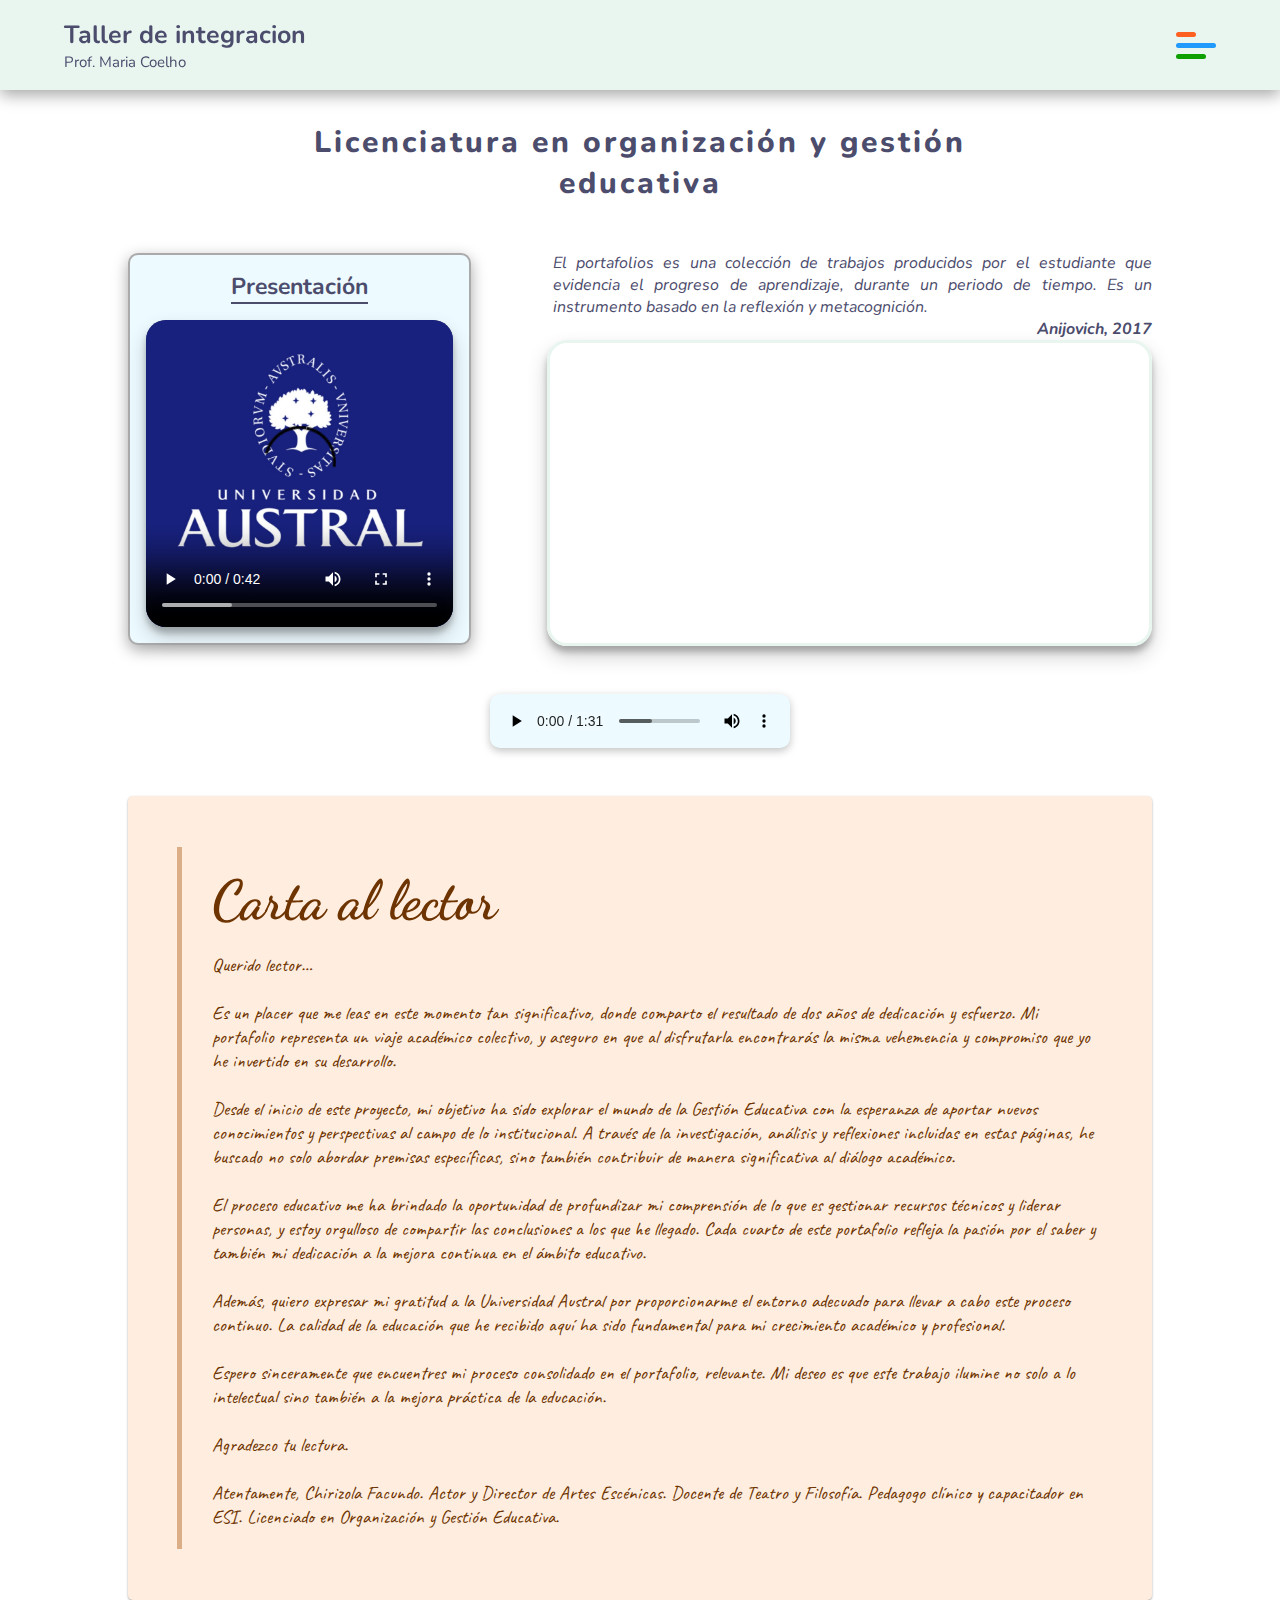
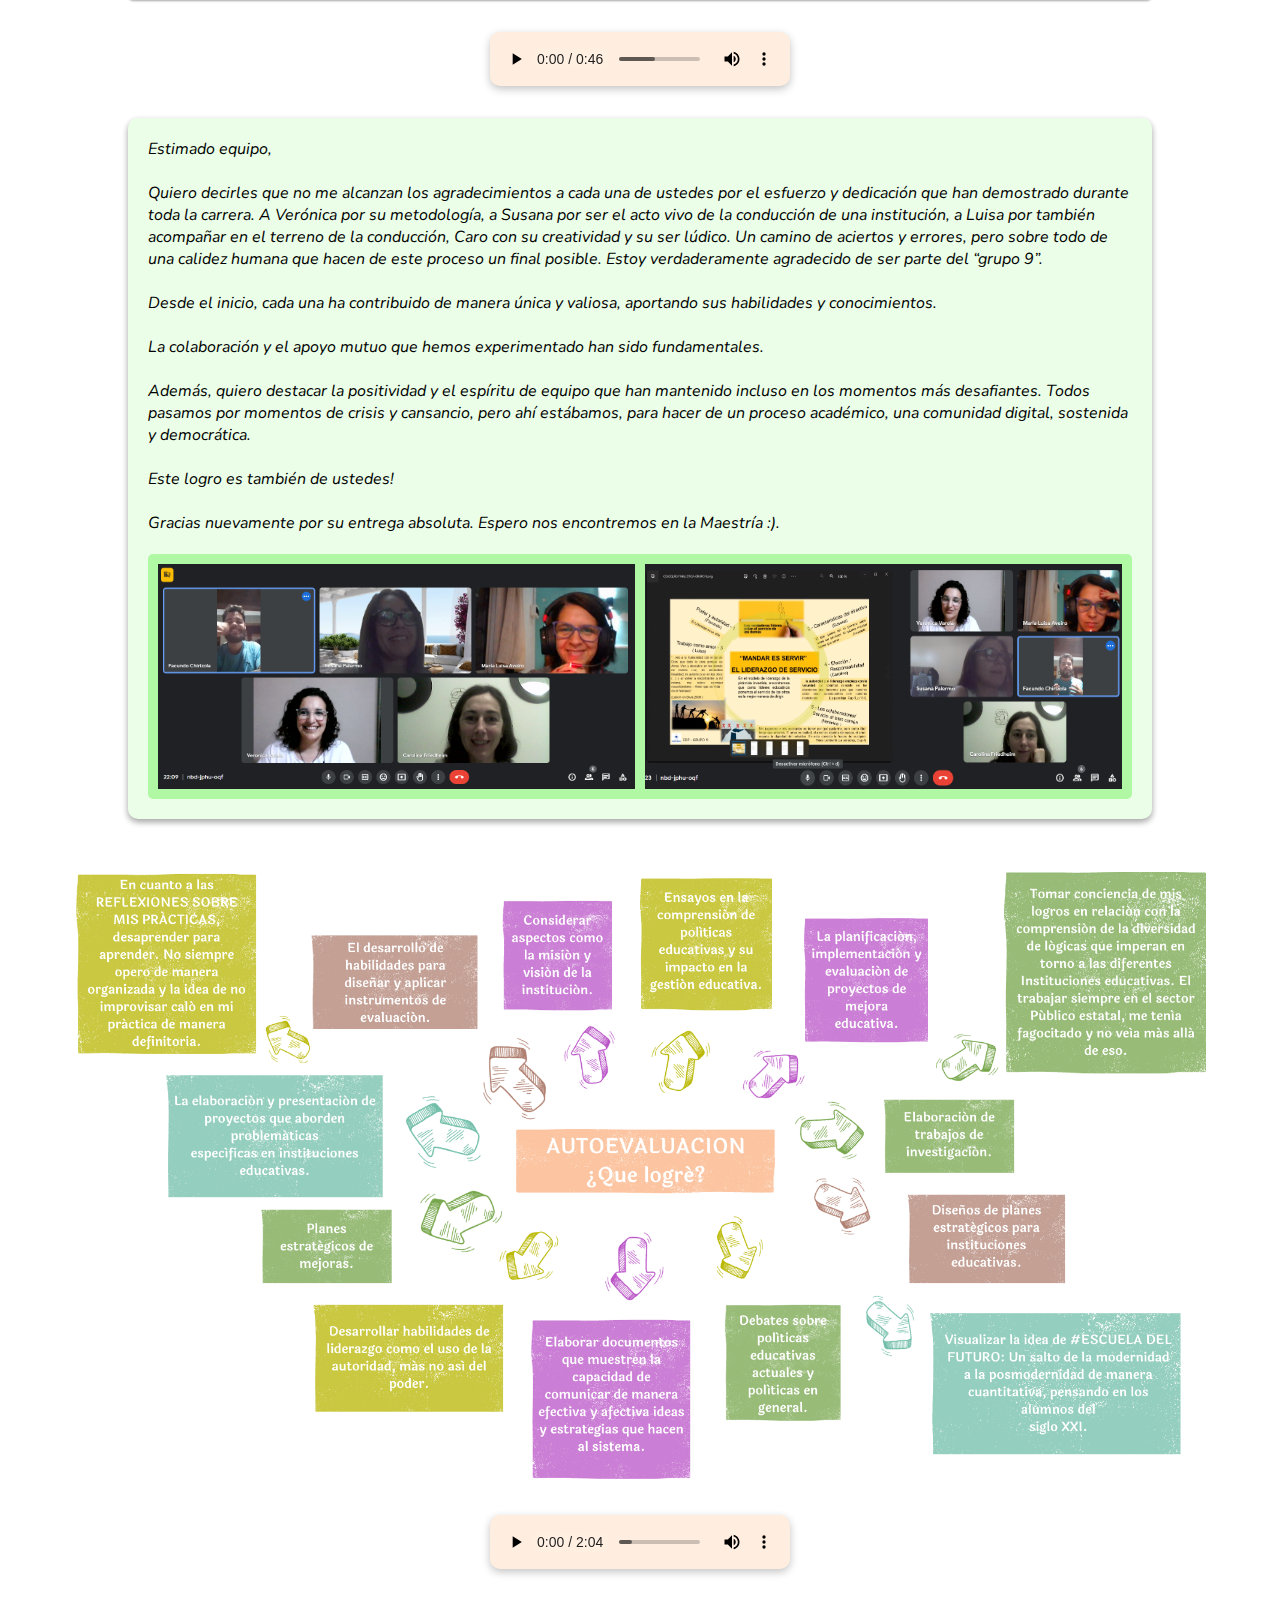
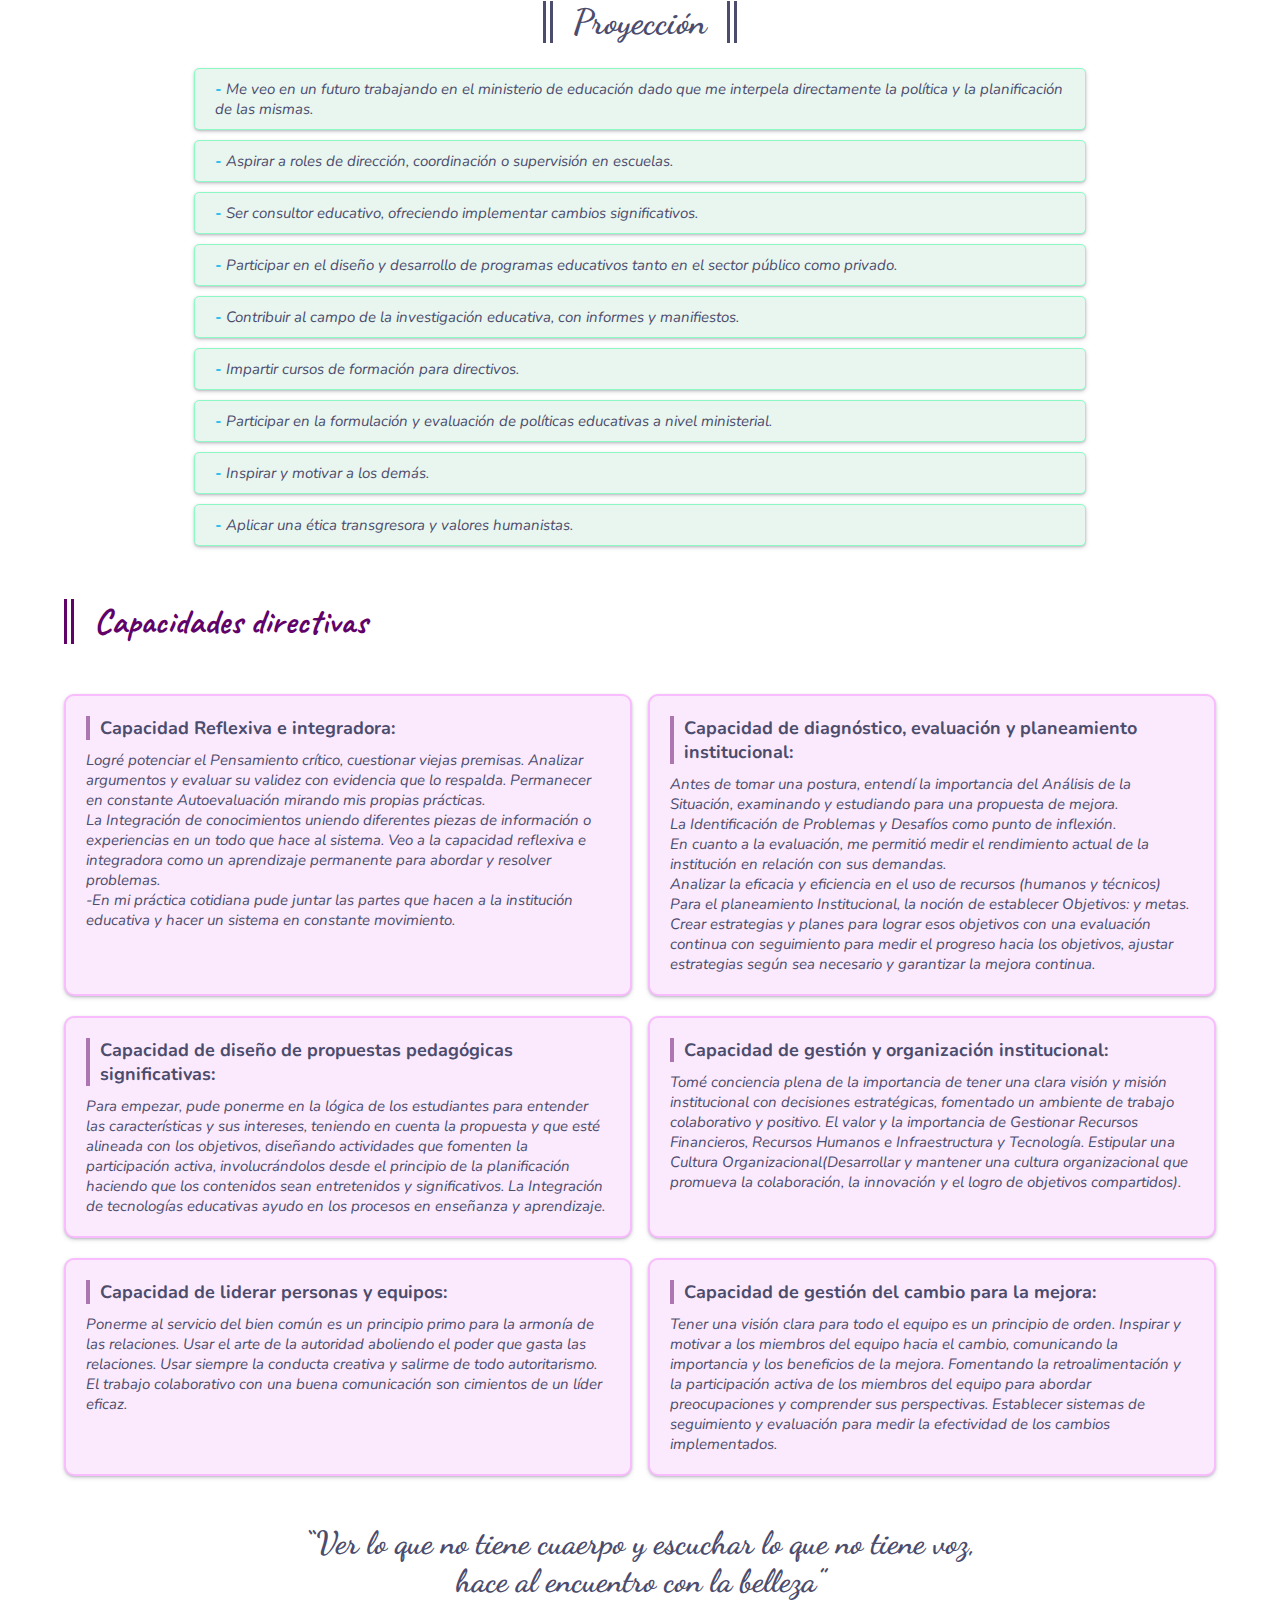
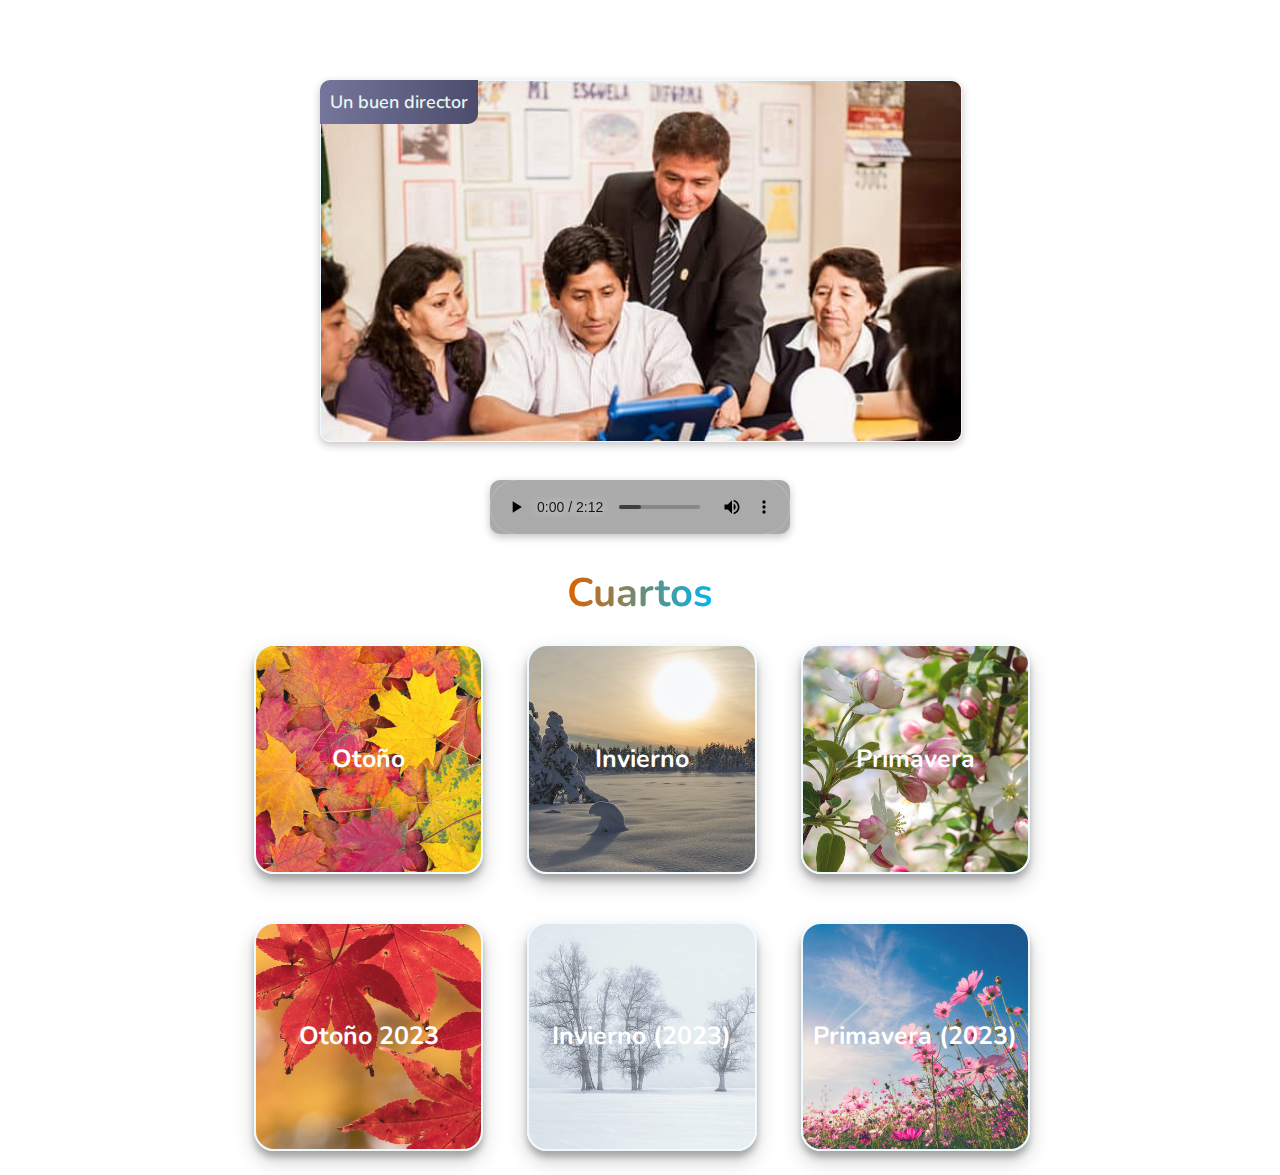
<file: index.html>
<!DOCTYPE html>
<html lang="en">
  <head>
    <meta charset="UTF-8" />
    <meta http-equiv="X-UA-Compatible" content="IE=edge" />
    <meta name="viewport" content="width=device-width, initial-scale=1.0" />
    <title>Portafolio - Facundo Chirizola</title>
    <!-- mi css -->
    <link rel="stylesheet" href="./css/index.css" />
  </head>
  <body>
    <header class="navbar">
      <div class="navbar-top">
        <div class="nav-title">
          <h1>Taller de integracion</h1>
          <p>Prof. Maria Coelho</p>
        </div>
        <label class="nav-menu" for="check">
          <input type="checkbox" id="check" />
          <span></span>
          <span></span>
          <span></span>
        </label>
      </div>
      <ul id="navLinks" class="nav-links">
        <a href="#" class="navbar-links link-presentacion"><li>Presentación</li></a>
        <a href="./pages/otoño-2022.html" class="navbar-links link-otono"><li>Otoño</li></a>
        <a href="./pages/invierno-2022.html" class="navbar-links link-invierno"
          ><li>Invierno</li></a
        >
        <a href="./pages/primavera-2022.html" class="navbar-links link-primavera"
          ><li>Primavera</li></a
        >
        <a href="./pages/otoño-2023.html" class="navbar-links link-otono"><li>Otoño (2023)</li></a>
        <a href="./pages/invierno-2023.html" class="navbar-links link-invierno"
          ><li>Invierno (2023)</li></a
        >
        <a href="./pages/primavera-2023.html" class="navbar-links link-primavera"
          ><li>Primavera (2023)</li></a
        >
      </ul>
    </header>
    <main class="main">
      <!-- presentacion -->
      <h2>Licenciatura en organización y gestión educativa</h2>
      <section class="presentacion-total">
        <section class="presentacion">
          <h3>Presentación</h3>
          <video
            poster="./assets/campus_img.jpg"
            class="presentacion-video"
            src="./assets/presentacion.mp4"
            controls>
          </video>
        </section>
        <!-- anijovich -->
        <div class="anijovich">
          <p class="anijovich-text">
            El portafolios es una colección de trabajos producidos por el estudiante que evidencia
            el progreso de aprendizaje, durante un periodo de tiempo. Es un instrumento basado en la
            reflexión y metacognición.
          </p>
          <p class="anijovich-name"><b>Anijovich, 2017</b></p>
          <iframe
            class="youtube-video"
            src="https://www.youtube.com/embed/n3w1uJVKbtw"
            title="YouTube video player"
            frameborder="0"
            allow="accelerometer; autoplay; clipboard-write; encrypted-media; gyroscope; picture-in-picture; web-share"
            allowfullscreen></iframe>
        </div>
      </section>
      <audio controls class="audio-player audio-player-3">
        <source src="./assets/audios/AUDIO-3.mp3" type="audio/mp3" />
        Tu navegador no soporta audio HTML5.
      </audio>
      <section class="carta-al-lector-body">
        <div class="carta-al-lector">
          <div class="carta-al-lector-content">
            <h2>Carta al lector</h2>
            <p>
              Querido lector… <br /><br />
              Es un placer que me leas en este momento tan significativo, donde comparto el
              resultado de dos años de dedicación y esfuerzo. Mi portafolio representa un viaje
              académico colectivo, y aseguro en que al disfrutarla encontrarás la misma vehemencia y
              compromiso que yo he invertido en su desarrollo. <br /><br />
              Desde el inicio de este proyecto, mi objetivo ha sido explorar el mundo de la Gestión
              Educativa con la esperanza de aportar nuevos conocimientos y perspectivas al campo de
              lo institucional. A través de la investigación, análisis y reflexiones incluidas en
              estas páginas, he buscado no solo abordar premisas específicas, sino también
              contribuir de manera significativa al diálogo académico. <br /><br />
              El proceso educativo me ha brindado la oportunidad de profundizar mi comprensión de lo
              que es gestionar recursos técnicos y liderar personas, y estoy orgulloso de compartir
              las conclusiones a los que he llegado. Cada cuarto de este portafolio refleja la
              pasión por el saber y también mi dedicación a la mejora continua en el ámbito
              educativo. <br /><br />
              Además, quiero expresar mi gratitud a la Universidad Austral por proporcionarme el
              entorno adecuado para llevar a cabo este proceso continuo. La calidad de la educación
              que he recibido aquí ha sido fundamental para mi crecimiento académico y profesional.
              <br /><br />
              Espero sinceramente que encuentres mi proceso consolidado en el portafolio, relevante.
              Mi deseo es que este trabajo ilumine no solo a lo intelectual sino también a la mejora
              práctica de la educación. <br /><br />
              Agradezco tu lectura. <br /><br />
              Atentamente, Chirizola Facundo. Actor y Director de Artes Escénicas. Docente de Teatro
              y Filosofía. Pedagogo clínico y capacitador en ESI. Licenciado en Organización y
              Gestión Educativa.
            </p>
          </div>
        </div>
        <audio controls class="audio-player audio-player-1">
          <source src="./assets/audios/AUDIO-1.mp3" type="audio/mp3" />
          Tu navegador no soporta audio HTML5.
        </audio>
        <div class="agradecimiento">
          <p>
            Estimado equipo, <br /><br />
            Quiero decirles que no me alcanzan los agradecimientos a cada una de ustedes por el
            esfuerzo y dedicación que han demostrado durante toda la carrera. A Verónica por su
            metodología, a Susana por ser el acto vivo de la conducción de una institución, a Luisa
            por también acompañar en el terreno de la conducción, Caro con su creatividad y su ser
            lúdico. Un camino de aciertos y errores, pero sobre todo de una calidez humana que hacen
            de este proceso un final posible. Estoy verdaderamente agradecido de ser parte del
            “grupo 9”.
            <br /><br />
            Desde el inicio, cada una ha contribuido de manera única y valiosa, aportando sus
            habilidades y conocimientos. <br /><br />
            La colaboración y el apoyo mutuo que hemos experimentado han sido fundamentales.
            <br /><br />
            Además, quiero destacar la positividad y el espíritu de equipo que han mantenido incluso
            en los momentos más desafiantes. Todos pasamos por momentos de crisis y cansancio, pero
            ahí estábamos, para hacer de un proceso académico, una comunidad digital, sostenida y
            democrática. <br /><br />
            Este logro es también de ustedes! <br /><br />
            Gracias nuevamente por su entrega absoluta. Espero nos encontremos en la Maestría :).
          </p>
          <div class="agradecimiento-imagenes">
            <img src="./assets/agradecimiento-image-1.png" alt="agradecimiento-image-1" />
            <img src="./assets/agradecimiento-image-2.png" alt="agradecimiento-image-2" />
          </div>
        </div>
        <img
          class="mapa-conceptual-autoevaluacion-img"
          src="./assets/Mapa-Mental-Evaluacion.png"
          alt="" />
        <audio controls class="audio-player audio-player-4">
          <source src="./assets/audios/AUDIO-4.mp3" type="audio/mp3" />
          Tu navegador no soporta audio HTML5.
        </audio>
        <div class="proyeccion">
          <h3>Proyección</h3>
          <div class="proyeccion-cards">
            <p>
              <b>- </b>Me veo en un futuro trabajando en el ministerio de educación dado que me
              interpela directamente la política y la planificación de las mismas.
            </p>
          </div>
          <div class="proyeccion-cards">
            <p><b>- </b>Aspirar a roles de dirección, coordinación o supervisión en escuelas.</p>
          </div>
          <div class="proyeccion-cards">
            <p><b>- </b>Ser consultor educativo, ofreciendo implementar cambios significativos.</p>
          </div>
          <div class="proyeccion-cards">
            <p>
              <b>- </b>Participar en el diseño y desarrollo de programas educativos tanto en el
              sector público como privado.
            </p>
          </div>
          <div class="proyeccion-cards">
            <p>
              <b>- </b>Contribuir al campo de la investigación educativa, con informes y
              manifiestos.
            </p>
          </div>
          <div class="proyeccion-cards">
            <p><b>- </b>Impartir cursos de formación para directivos.</p>
          </div>
          <div class="proyeccion-cards">
            <p>
              <b>- </b>Participar en la formulación y evaluación de políticas educativas a nivel
              ministerial.
            </p>
          </div>
          <div class="proyeccion-cards">
            <p><b>- </b>Inspirar y motivar a los demás.</p>
          </div>
          <div class="proyeccion-cards">
            <p><b>- </b>Aplicar una ética transgresora y valores humanistas.</p>
          </div>
        </div>
        <div class="capacidades-directivas">
          <h3>Capacidades directivas</h3>
          <div class="capacidades-directivas-cards-container">
            <div class="capacidades-directivas-cards">
              <h5>Capacidad Reflexiva e integradora:</h5>
              <p>
                Logré potenciar el Pensamiento crítico, cuestionar viejas premisas. Analizar
                argumentos y evaluar su validez con evidencia que lo respalda. Permanecer en
                constante Autoevaluación mirando mis propias prácticas. <br />
                La Integración de conocimientos uniendo diferentes piezas de información o
                experiencias en un todo que hace al sistema. Veo a la capacidad reflexiva e
                integradora como un aprendizaje permanente para abordar y resolver problemas. <br />
                -En mi práctica cotidiana pude juntar las partes que hacen a la institución
                educativa y hacer un sistema en constante movimiento.
              </p>
            </div>
            <div class="capacidades-directivas-cards">
              <h5>Capacidad de diagnóstico, evaluación y planeamiento institucional:</h5>
              <p>
                Antes de tomar una postura, entendí la importancia del Análisis de la Situación,
                examinando y estudiando para una propuesta de mejora. <br />
                La Identificación de Problemas y Desafíos como punto de inflexión. <br />
                En cuanto a la evaluación, me permitió medir el rendimiento actual de la institución
                en relación con sus demandas. <br />
                Analizar la eficacia y eficiencia en el uso de recursos (humanos y técnicos) Para el
                planeamiento Institucional, la noción de establecer Objetivos: y metas.
                <br />
                Crear estrategias y planes para lograr esos objetivos con una evaluación continua
                con seguimiento para medir el progreso hacia los objetivos, ajustar estrategias
                según sea necesario y garantizar la mejora continua.
              </p>
            </div>
            <div class="capacidades-directivas-cards">
              <h5>Capacidad de diseño de propuestas pedagógicas significativas:</h5>
              <p>
                Para empezar, pude ponerme en la lógica de los estudiantes para entender las
                características y sus intereses, teniendo en cuenta la propuesta y que esté alineada
                con los objetivos, diseñando actividades que fomenten la participación activa,
                involucrándolos desde el principio de la planificación haciendo que los contenidos
                sean entretenidos y significativos. La Integración de tecnologías educativas ayudo
                en los procesos en enseñanza y aprendizaje.
              </p>
            </div>
            <div class="capacidades-directivas-cards">
              <h5>Capacidad de gestión y organización institucional:</h5>
              <p>
                Tomé conciencia plena de la importancia de tener una clara visión y misión
                institucional con decisiones estratégicas, fomentado un ambiente de trabajo
                colaborativo y positivo. El valor y la importancia de Gestionar Recursos
                Financieros, Recursos Humanos e Infraestructura y Tecnología. Estipular una Cultura
                Organizacional(Desarrollar y mantener una cultura organizacional que promueva la
                colaboración, la innovación y el logro de objetivos compartidos).
              </p>
            </div>
            <div class="capacidades-directivas-cards">
              <h5>Capacidad de liderar personas y equipos:</h5>
              <p>
                Ponerme al servicio del bien común es un principio primo para la armonía de las
                relaciones. Usar el arte de la autoridad aboliendo el poder que gasta las
                relaciones. Usar siempre la conducta creativa y salirme de todo autoritarismo. El
                trabajo colaborativo con una buena comunicación son cimientos de un líder eficaz.
              </p>
            </div>
            <div class="capacidades-directivas-cards">
              <h5>Capacidad de gestión del cambio para la mejora:</h5>
              <p>
                Tener una visión clara para todo el equipo es un principio de orden. Inspirar y
                motivar a los miembros del equipo hacia el cambio, comunicando la importancia y los
                beneficios de la mejora. Fomentando la retroalimentación y la participación activa
                de los miembros del equipo para abordar preocupaciones y comprender sus
                perspectivas. Establecer sistemas de seguimiento y evaluación para medir la
                efectividad de los cambios implementados.
              </p>
            </div>
          </div>
        </div>
        <div class="frase-final">
          <h4>
            “Ver lo que no tiene cuaerpo y escuchar lo que no tiene voz, <br />
            hace al encuentro con la belleza”
          </h4>
        </div>
      </section>
      <div class="buen-director-img">
        <span>Un buen director</span>
        <img src="./assets/buen-director.jpg" alt="buen director" />
      </div>
      <audio controls class="audio-player audio-player-2">
        <source src="./assets/audios/AUDIO-2.mp3" type="audio/mp3" />
        Tu navegador no soporta audio HTML5.
      </audio>
      <!-- cuartos -->
      <section class="cuartos-section">
        <h3>Cuartos</h3>
        <div class="cuartos-direction">
          <div class="cuarto_otono">
            <a href="./pages/otoño-2022.html" class="cuartoLinks">
              <img src="./assets/otono.jpg" alt="background-img" />
              <h4>Otoño</h4>
            </a>
          </div>
          <div class="cuarto_invierno">
            <a href="./pages/invierno-2022.html" class="cuartoLinks">
              <img src="./assets/invierno.jpg" alt="background-img" />
              <h4>Invierno</h4>
            </a>
          </div>
          <div class="cuarto_primavera">
            <a href="./pages/primavera-2022.html" class="cuartoLinks">
              <img src="./assets/primavera.jpg" alt="background-img" />
              <h4>Primavera</h4>
            </a>
          </div>
          <div class="cuarto_verano">
            <a href="./pages/otoño-2023.html" class="cuartoLinks">
              <img src="./assets/otoño-2023.jpg" alt="background-img" />
              <h4>Otoño 2023</h4>
            </a>
          </div>
          <div class="cuarto_invierno">
            <a href="./pages/invierno-2023.html" class="cuartoLinks">
              <img src="./assets/invierno-2023.jpg" alt="background-img" />
              <h4>Invierno (2023)</h4>
            </a>
          </div>
          <div class="cuarto_primavera">
            <a href="./pages/primavera-2023.html" class="cuartoLinks">
              <img src="./assets/primavera-2023.jpg" alt="background-img" />
              <h4>Primavera (2023)</h4>
            </a>
          </div>
        </div>
      </section>
    </main>
    <script src="./js/index.js"></script>
  </body>
</html>
</file>
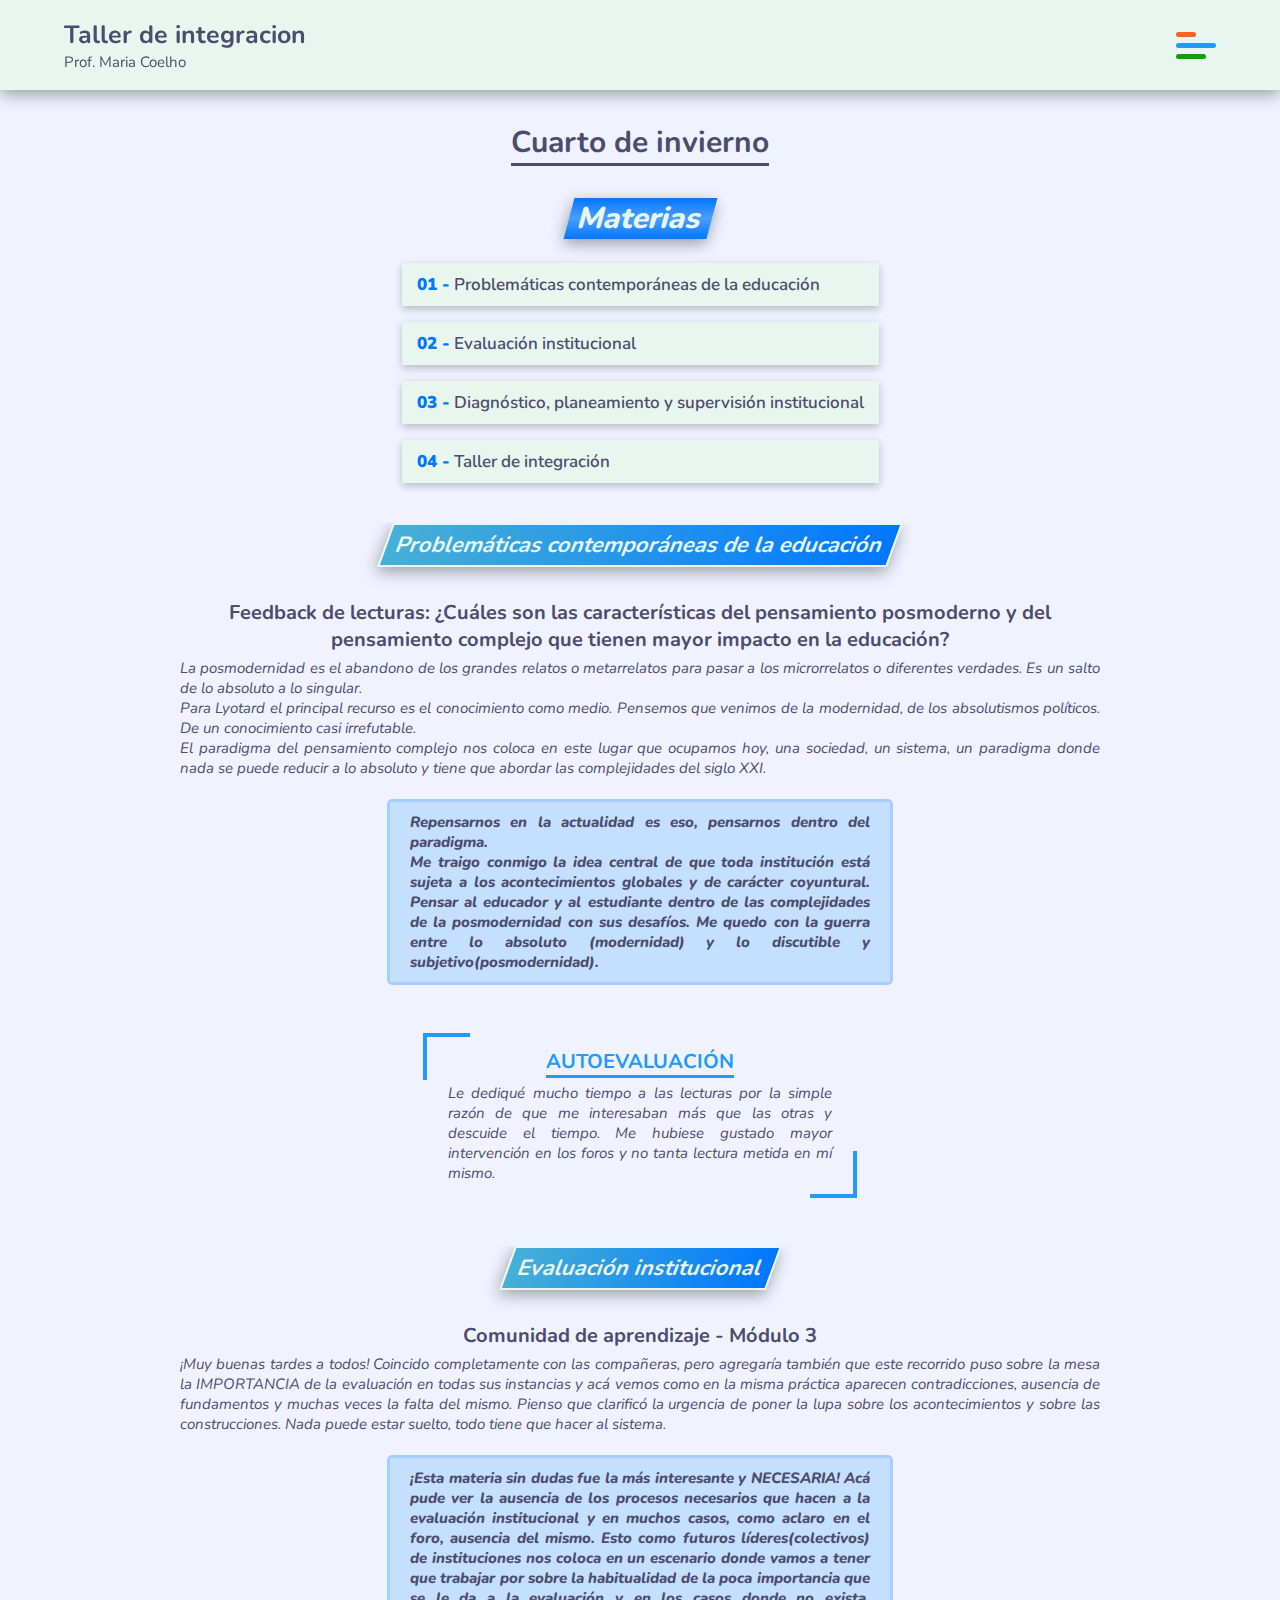
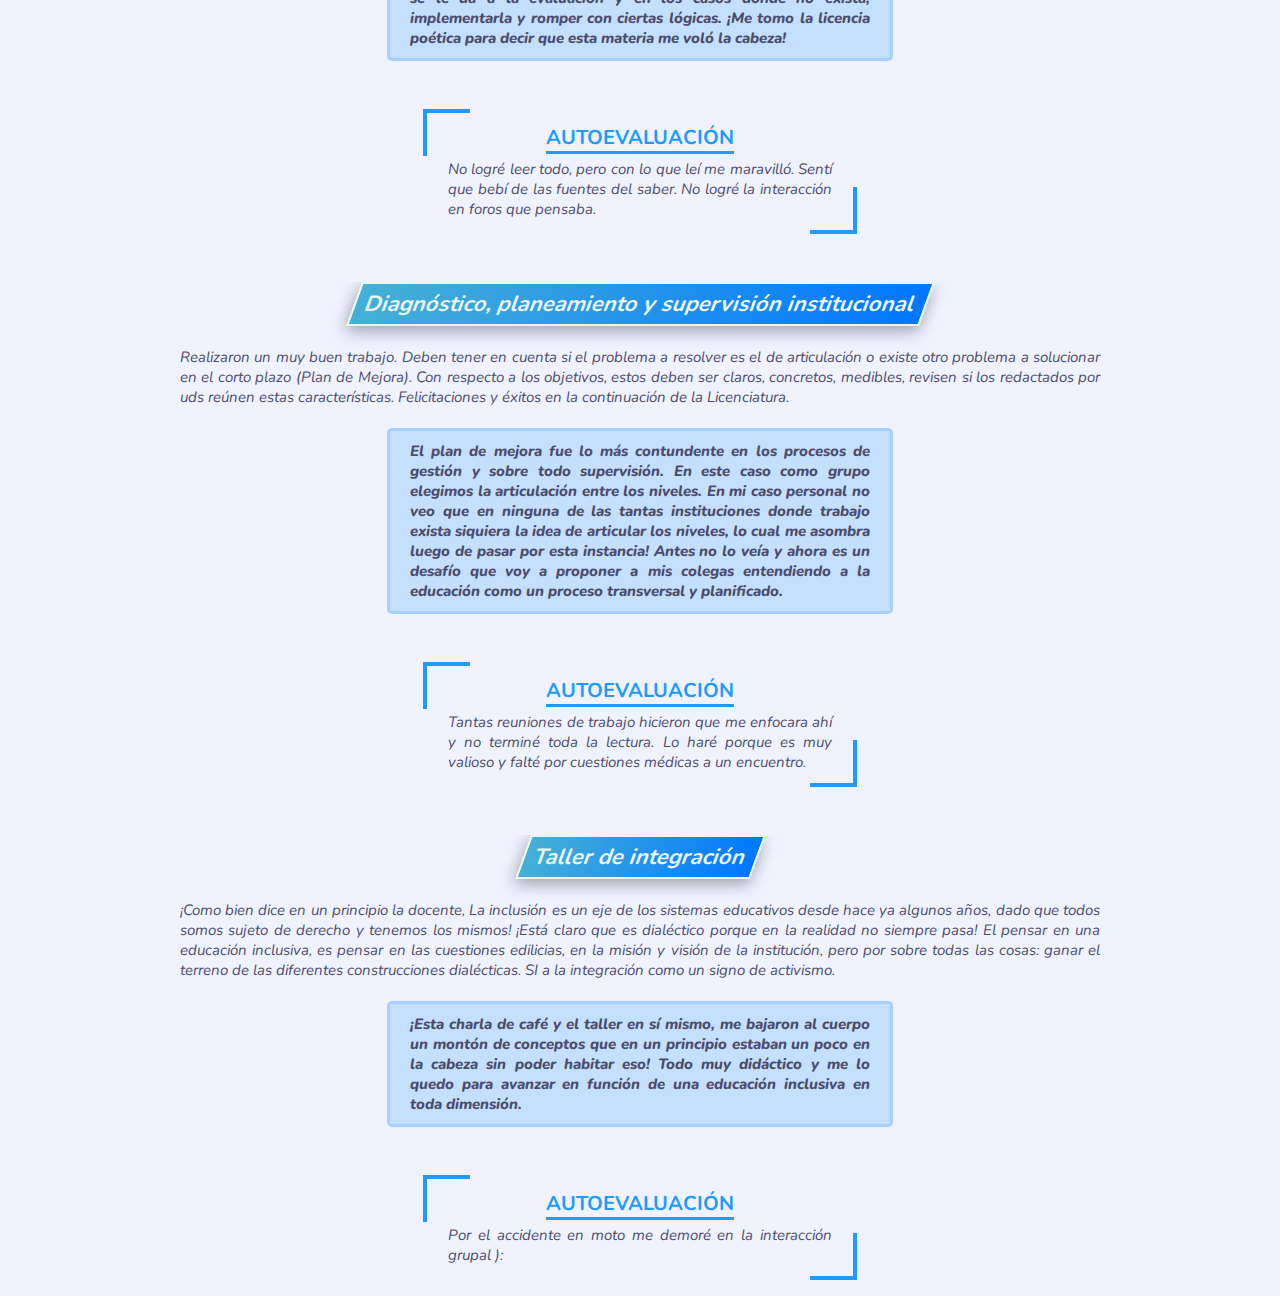
<file: pages/invierno-2022.html>
<!DOCTYPE html>
<html lang="en">
  <head>
    <meta charset="UTF-8" />
    <meta http-equiv="X-UA-Compatible" content="IE=edge" />
    <meta name="viewport" content="width=device-width, initial-scale=1.0" />
    <title>Cuarto de invierno - 2022</title>
    <!-- mi css -->
    <link rel="stylesheet" href="../css/pages/invierno-2022.css" />
  </head>
  <body>
    <header class="navbar">
      <div class="navbar-top">
        <div class="nav-title">
          <h1>Taller de integracion</h1>
          <p>Prof. Maria Coelho</p>
        </div>
        <label class="nav-menu" for="check">
          <input type="checkbox" id="check" />
          <span></span>
          <span></span>
          <span></span>
        </label>
      </div>
      <ul id="navLinks" class="nav-links">
        <a href="../index.html" class="navbar-links link-presentacion"><li>Presentación</li></a>
        <a href="./otoño-2022.html" class="navbar-links link-otono"><li>Otoño</li></a>
        <a href="#" class="navbar-links link-invierno"><li>Invierno</li></a>
        <a href="./primavera-2022.html" class="navbar-links link-primavera"><li>Primavera</li></a>
        <a href="./otoño-2023.html" class="navbar-links link-otono2023"><li>Otoño (2023)</li></a>
        <a href="./invierno-2023.html" class="navbar-links link-invierno"
          ><li>Invierno (2023)</li></a
        >
        <a href="./primavera-2023.html" class="navbar-links link-primavera"
          ><li>Primavera (2023)</li></a
        >
      </ul>
    </header>
    <main>
      <h2>Cuarto de invierno</h2>
      <section class="materias">
        <h3>Materias</h3>
        <div class="materias-links">
          <a href="#materia01"><b>01 -</b> Problemáticas contemporáneas de la educación </a>
          <a href="#materia02"><b>02 -</b> Evaluación institucional </a>
          <a href="#materia03"
            ><b>03 -</b> Diagnóstico, planeamiento y supervisión institucional
          </a>
          <a href="#materia04"><b>04 -</b> Taller de integración</a>
        </div>
      </section>
      <section id="materia01" class="materia-01">
        <h3>Problemáticas contemporáneas de la educación</h3>
        <div class="materias-aprendizaje">
          <h4>
            Feedback de lecturas: ¿Cuáles son las características del pensamiento posmoderno y del
            pensamiento complejo que tienen mayor impacto en la educación?
          </h4>
          <p>
            La posmodernidad es el abandono de los grandes relatos o metarrelatos para pasar a los
            microrrelatos o diferentes verdades. Es un salto de lo absoluto a lo singular.
            <br />
            Para Lyotard el principal recurso es el conocimiento como medio. Pensemos que venimos de
            la modernidad, de los absolutismos políticos. De un conocimiento casi irrefutable.
            <br />
            El paradigma del pensamiento complejo nos coloca en este lugar que ocupamos hoy, una
            sociedad, un sistema, un paradigma donde nada se puede reducir a lo absoluto y tiene que
            abordar las complejidades del siglo XXI.
          </p>
          <p class="materias-aprendizaje-comentario">
            Repensarnos en la actualidad es eso, pensarnos dentro del paradigma.<br />
            Me traigo conmigo la idea central de que toda institución está sujeta a los
            acontecimientos globales y de carácter coyuntural. Pensar al educador y al estudiante
            dentro de las complejidades de la posmodernidad con sus desafíos. Me quedo con la guerra
            entre lo absoluto (modernidad) y lo discutible y subjetivo(posmodernidad).
          </p>
        </div>

        <div class="materias-autoevaluacion">
          <h4>AUTOEVALUACIÓN</h4>
          <p>
            Le dediqué mucho tiempo a las lecturas por la simple razón de que me interesaban más que
            las otras y descuide el tiempo. Me hubiese gustado mayor intervención en los foros y no
            tanta lectura metida en mí mismo.
          </p>
        </div>
      </section>
      <section id="materia02" class="materia-02">
        <h3>Evaluación institucional</h3>
        <div class="materias-aprendizaje">
          <h4>Comunidad de aprendizaje - Módulo 3</h4>
          <p>
            ¡Muy buenas tardes a todos! Coincido completamente con las compañeras, pero agregaría
            también que este recorrido puso sobre la mesa la IMPORTANCIA de la evaluación en todas
            sus instancias y acá vemos como en la misma práctica aparecen contradicciones, ausencia
            de fundamentos y muchas veces la falta del mismo. Pienso que clarificó la urgencia de
            poner la lupa sobre los acontecimientos y sobre las construcciones. Nada puede estar
            suelto, todo tiene que hacer al sistema.
          </p>
          <p class="materias-aprendizaje-comentario">
            ¡Esta materia sin dudas fue la más interesante y NECESARIA! Acá pude ver la ausencia de
            los procesos necesarios que hacen a la evaluación institucional y en muchos casos, como
            aclaro en el foro, ausencia del mismo. Esto como futuros líderes(colectivos) de
            instituciones nos coloca en un escenario donde vamos a tener que trabajar por sobre la
            habitualidad de la poca importancia que se le da a la evaluación y en los casos donde no
            exista, implementarla y romper con ciertas lógicas. ¡Me tomo la licencia poética para
            decir que esta materia me voló la cabeza!
          </p>
        </div>
        <div class="materias-autoevaluacion">
          <h4>AUTOEVALUACIÓN</h4>
          <p>
            No logré leer todo, pero con lo que leí me maravilló. Sentí que bebí de las fuentes del
            saber. No logré la interacción en foros que pensaba.
          </p>
        </div>
      </section>
      <section id="materia03" class="materia-03">
        <h3>Diagnóstico, planeamiento y supervisión institucional</h3>
        <div class="materias-aprendizaje">
          <p>
            Realizaron un muy buen trabajo. Deben tener en cuenta si el problema a resolver es el de
            articulación o existe otro problema a solucionar en el corto plazo (Plan de Mejora). Con
            respecto a los objetivos, estos deben ser claros, concretos, medibles, revisen si los
            redactados por uds reúnen estas características. Felicitaciones y éxitos en la
            continuación de la Licenciatura.
          </p>
          <p class="materias-aprendizaje-comentario">
            El plan de mejora fue lo más contundente en los procesos de gestión y sobre todo
            supervisión. En este caso como grupo elegimos la articulación entre los niveles. En mi
            caso personal no veo que en ninguna de las tantas instituciones donde trabajo exista
            siquiera la idea de articular los niveles, lo cual me asombra luego de pasar por esta
            instancia! Antes no lo veía y ahora es un desafío que voy a proponer a mis colegas
            entendiendo a la educación como un proceso transversal y planificado.
          </p>
        </div>
        <div class="materias-autoevaluacion">
          <h4>AUTOEVALUACIÓN</h4>
          <p>
            Tantas reuniones de trabajo hicieron que me enfocara ahí y no terminé toda la lectura.
            Lo haré porque es muy valioso y falté por cuestiones médicas a un encuentro.
          </p>
        </div>
      </section>
      <section id="materia04" class="materia-04">
        <h3>Taller de integración</h3>
        <div class="materias-aprendizaje">
          <p>
            ¡Como bien dice en un principio la docente, La inclusión es un eje de los sistemas
            educativos desde hace ya algunos años, dado que todos somos sujeto de derecho y tenemos
            los mismos! ¡Está claro que es dialéctico porque en la realidad no siempre pasa! El
            pensar en una educación inclusiva, es pensar en las cuestiones edilicias, en la misión y
            visión de la institución, pero por sobre todas las cosas: ganar el terreno de las
            diferentes construcciones dialécticas. SI a la integración como un signo de activismo.
          </p>
          <p class="materias-aprendizaje-comentario">
            ¡Esta charla de café y el taller en sí mismo, me bajaron al cuerpo un montón de
            conceptos que en un principio estaban un poco en la cabeza sin poder habitar eso! Todo
            muy didáctico y me lo quedo para avanzar en función de una educación inclusiva en toda
            dimensión.
          </p>
        </div>
        <div class="materias-autoevaluacion">
          <h4>AUTOEVALUACIÓN</h4>
          <p>Por el accidente en moto me demoré en la interacción grupal ):</p>
        </div>
      </section>
    </main>
    <!-- js script -->
    <script src="../js/index.js"></script>
  </body>
</html>
</file>
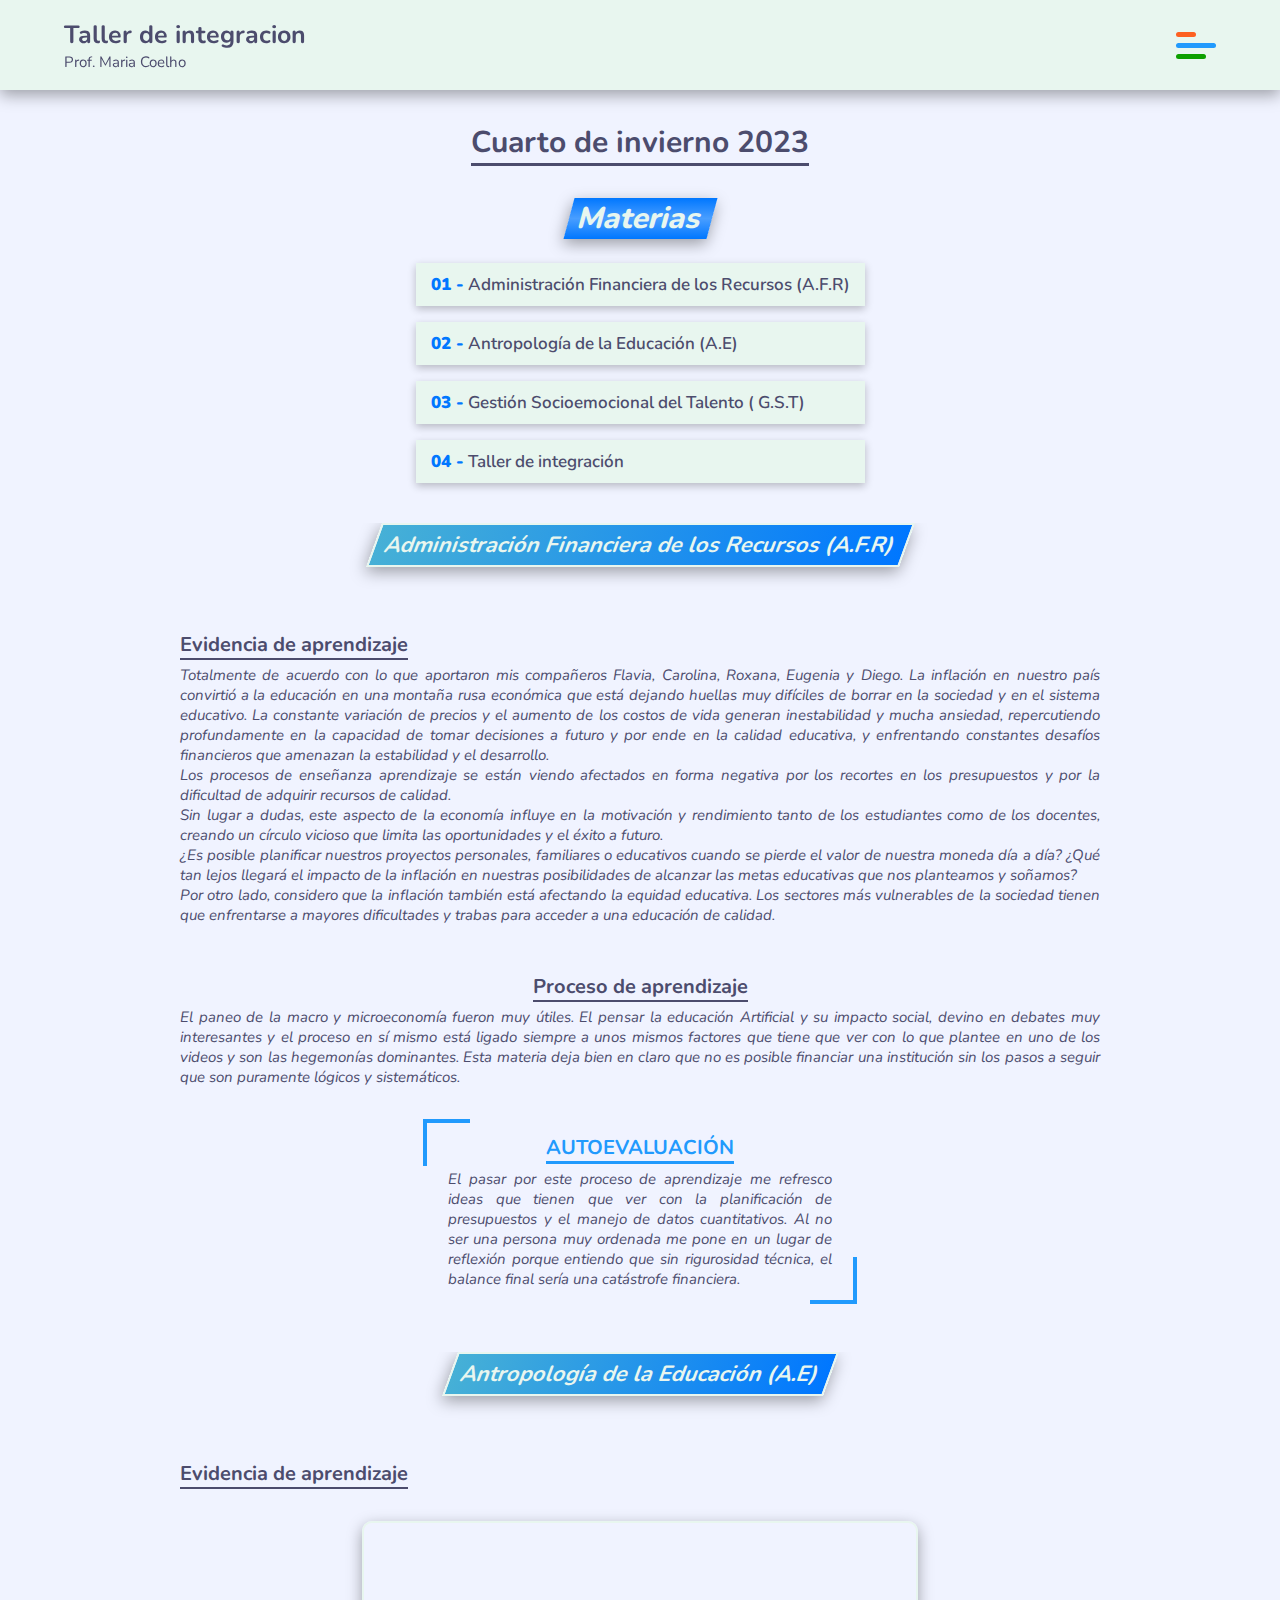
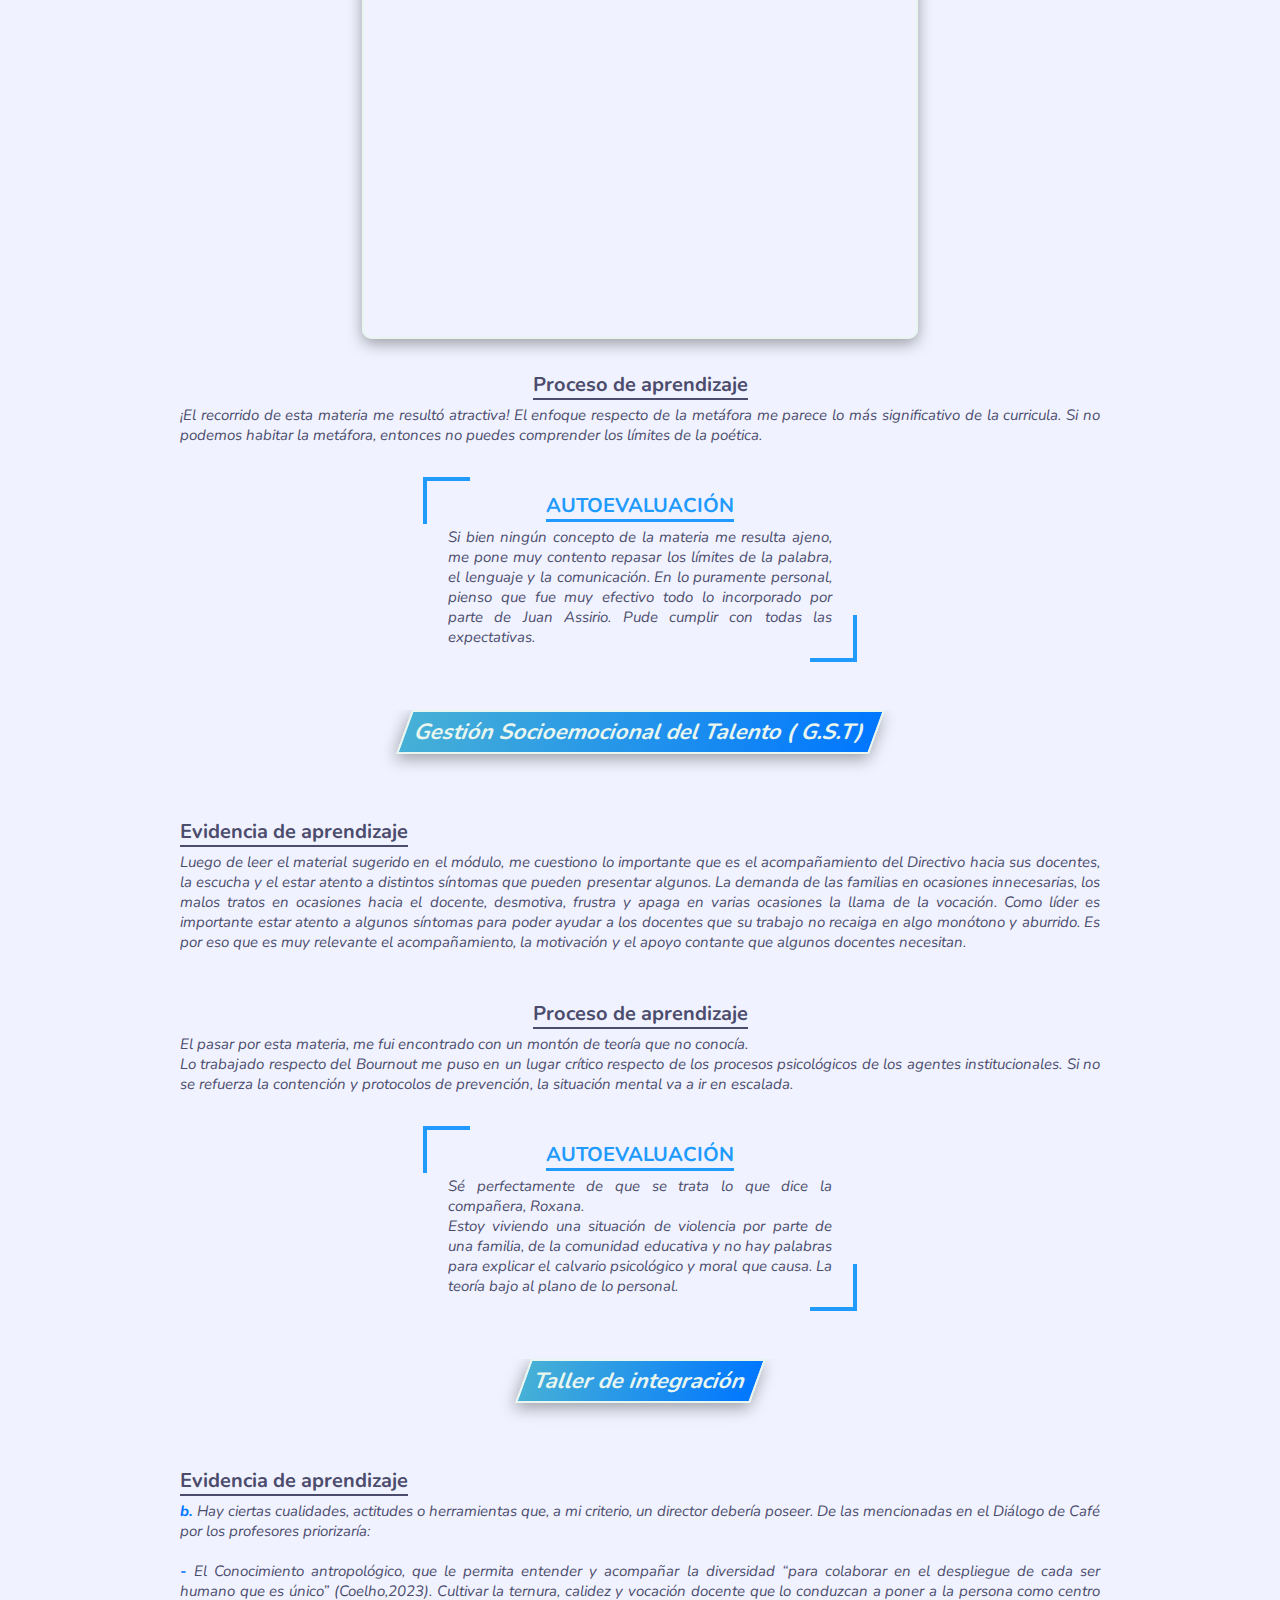
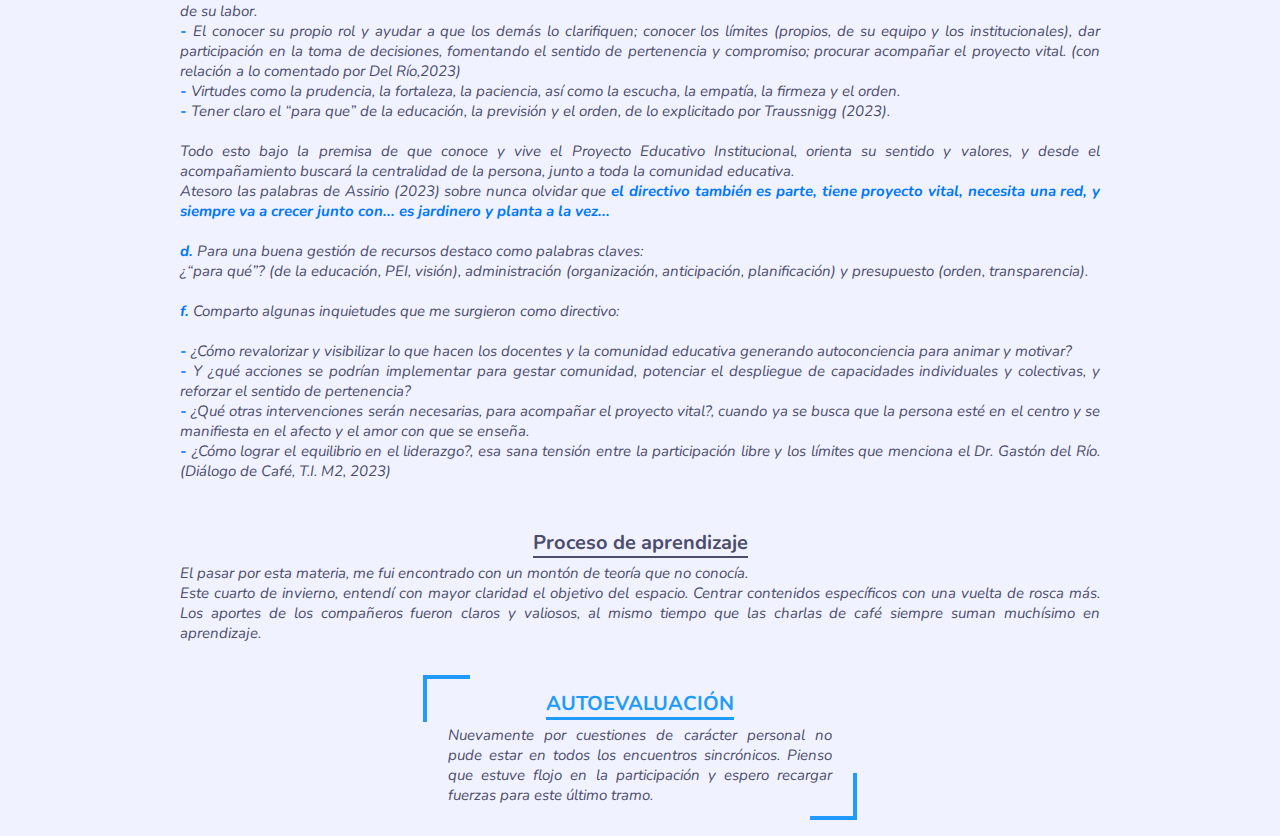
<file: pages/invierno-2023.html>
<!DOCTYPE html>
<html lang="en">
  <head>
    <meta charset="UTF-8" />
    <meta http-equiv="X-UA-Compatible" content="IE=edge" />
    <meta name="viewport" content="width=device-width, initial-scale=1.0" />
    <title>Cuarto de invierno - 2022</title>
    <!-- mi css -->
    <link rel="stylesheet" href="../css/pages/invierno-2023.css" />
  </head>
  <body>
    <header class="navbar">
      <div class="navbar-top">
        <div class="nav-title">
          <h1>Taller de integracion</h1>
          <p>Prof. Maria Coelho</p>
        </div>
        <label class="nav-menu" for="check">
          <input type="checkbox" id="check" />
          <span></span>
          <span></span>
          <span></span>
        </label>
      </div>
      <ul id="navLinks" class="nav-links">
        <a href="../index.html" class="navbar-links link-presentacion"><li>Presentación</li></a>
        <a href="./otoño-2022.html" class="navbar-links link-otono"><li>Otoño</li></a>
        <a href="./invierno-2022.html" class="navbar-links link-invierno"><li>Invierno</li></a>
        <a href="./primavera-2022.html" class="navbar-links link-primavera"><li>Primavera</li></a>
        <a href="./otoño-2023.html" class="navbar-links link-otono2023"><li>Otoño (2023)</li></a>
        <a href="#" class="navbar-links link-invierno"><li>Invierno (2023)</li></a>
        <a href="./primavera-2023.html" class="navbar-links link-primavera"
          ><li>Primavera (2023)</li></a
        >
      </ul>
    </header>
    <main>
      <h2>Cuarto de invierno 2023</h2>
      <section class="materias">
        <h3>Materias</h3>
        <div class="materias-links">
          <a href="#materia01"><b>01 -</b> Administración Financiera de los Recursos (A.F.R) </a>
          <a href="#materia02"><b>02 -</b> Antropología de la Educación (A.E) </a>
          <a href="#materia03"><b>03 -</b> Gestión Socioemocional del Talento ( G.S.T) </a>
          <a href="#materia04"><b>04 -</b> Taller de integración</a>
        </div>
      </section>
      <section id="materia01" class="materia-01">
        <h3>Administración Financiera de los Recursos (A.F.R)</h3>
        <div class="materias-evidencia">
          <h4>Evidencia de aprendizaje</h4>
          <p>
            Totalmente de acuerdo con lo que aportaron mis compañeros Flavia, Carolina, Roxana,
            Eugenia y Diego. La inflación en nuestro país convirtió a la educación en una montaña
            rusa económica que está dejando huellas muy difíciles de borrar en la sociedad y en el
            sistema educativo. La constante variación de precios y el aumento de los costos de vida
            generan inestabilidad y mucha ansiedad, repercutiendo profundamente en la capacidad de
            tomar decisiones a futuro y por ende en la calidad educativa, y enfrentando constantes
            desafíos financieros que amenazan la estabilidad y el desarrollo.
            <br />
            Los procesos de enseñanza aprendizaje se están viendo afectados en forma negativa por
            los recortes en los presupuestos y por la dificultad de adquirir recursos de calidad.
            <br />
            Sin lugar a dudas, este aspecto de la economía influye en la motivación y rendimiento
            tanto de los estudiantes como de los docentes, creando un círculo vicioso que limita las
            oportunidades y el éxito a futuro.
            <br />
            ¿Es posible planificar nuestros proyectos personales, familiares o educativos cuando se
            pierde el valor de nuestra moneda día a día? ¿Qué tan lejos llegará el impacto de la
            inflación en nuestras posibilidades de alcanzar las metas educativas que nos planteamos
            y soñamos?
            <br />
            Por otro lado, considero que la inflación también está afectando la equidad educativa.
            Los sectores más vulnerables de la sociedad tienen que enfrentarse a mayores
            dificultades y trabas para acceder a una educación de calidad.
          </p>
        </div>
        <div class="materias-proceso">
          <h4>Proceso de aprendizaje</h4>
          <p>
            El paneo de la macro y microeconomía fueron muy útiles. El pensar la educación
            Artificial y su impacto social, devino en debates muy interesantes y el proceso en sí
            mismo está ligado siempre a unos mismos factores que tiene que ver con lo que plantee en
            uno de los videos y son las hegemonías dominantes. Esta materia deja bien en claro que
            no es posible financiar una institución sin los pasos a seguir que son puramente lógicos
            y sistemáticos.
          </p>
        </div>

        <div class="materias-autoevaluacion">
          <h4>AUTOEVALUACIÓN</h4>
          <p>
            El pasar por este proceso de aprendizaje me refresco ideas que tienen que ver con la
            planificación de presupuestos y el manejo de datos cuantitativos. Al no ser una persona
            muy ordenada me pone en un lugar de reflexión porque entiendo que sin rigurosidad
            técnica, el balance final sería una catástrofe financiera.
          </p>
        </div>
      </section>
      <section id="materia02" class="materia-02">
        <h3>Antropología de la Educación (A.E)</h3>
        <div class="materias-evidencia">
          <h4>Evidencia de aprendizaje</h4>
          <iframe
            class="video-evidencia"
            src="https://drive.google.com/file/d/1jery7Pjtt5e8zg-Tj33iizAmiWMACWHn/preview"
          ></iframe>
        </div>
        <div class="materias-proceso">
          <h4>Proceso de aprendizaje</h4>
          <p>
            ¡El recorrido de esta materia me resultó atractiva! El enfoque respecto de la metáfora
            me parece lo más significativo de la curricula. Si no podemos habitar la metáfora,
            entonces no puedes comprender los límites de la poética.
          </p>
        </div>
        <div class="materias-autoevaluacion">
          <h4>AUTOEVALUACIÓN</h4>
          <p>
            Si bien ningún concepto de la materia me resulta ajeno, me pone muy contento repasar los
            límites de la palabra, el lenguaje y la comunicación. En lo puramente personal, pienso
            que fue muy efectivo todo lo incorporado por parte de Juan Assirio. Pude cumplir con
            todas las expectativas.
          </p>
        </div>
      </section>
      <section id="materia03" class="materia-03">
        <h3>Gestión Socioemocional del Talento ( G.S.T)</h3>
        <div class="materias-evidencia">
          <h4>Evidencia de aprendizaje</h4>
          <p>
            Luego de leer el material sugerido en el módulo, me cuestiono lo importante que es el
            acompañamiento del Directivo hacia sus docentes, la escucha y el estar atento a
            distintos síntomas que pueden presentar algunos. La demanda de las familias en ocasiones
            innecesarias, los malos tratos en ocasiones hacia el docente, desmotiva, frustra y apaga
            en varias ocasiones la llama de la vocación. Como líder es importante estar atento a
            algunos síntomas para poder ayudar a los docentes que su trabajo no recaiga en algo
            monótono y aburrido. Es por eso que es muy relevante el acompañamiento, la motivación y
            el apoyo contante que algunos docentes necesitan.
          </p>
        </div>
        <div class="materias-proceso">
          <h4>Proceso de aprendizaje</h4>
          <p>
            El pasar por esta materia, me fui encontrado con un montón de teoría que no conocía.
            <br />
            Lo trabajado respecto del Bournout me puso en un lugar crítico respecto de los procesos
            psicológicos de los agentes institucionales. Si no se refuerza la contención y
            protocolos de prevención, la situación mental va a ir en escalada.
          </p>
        </div>
        <div class="materias-autoevaluacion">
          <h4>AUTOEVALUACIÓN</h4>
          <p>
            Sé perfectamente de que se trata lo que dice la compañera, Roxana.
            <br />
            Estoy viviendo una situación de violencia por parte de una familia, de la comunidad
            educativa y no hay palabras para explicar el calvario psicológico y moral que causa. La
            teoría bajo al plano de lo personal.
          </p>
        </div>
      </section>
      <section id="materia04" class="materia-04">
        <h3>Taller de integración</h3>
        <div class="materias-evidencia">
          <h4>Evidencia de aprendizaje</h4>
          <p>
            <b>b.</b> Hay ciertas cualidades, actitudes o herramientas que, a mi criterio, un
            director debería poseer. De las mencionadas en el Diálogo de Café por los profesores
            priorizaría:
            <br />
            <br />
            <b>-</b> El Conocimiento antropológico, que le permita entender y acompañar la
            diversidad “para colaborar en el despliegue de cada ser humano que es único”
            (Coelho,2023). Cultivar la ternura, calidez y vocación docente que lo conduzcan a poner
            a la persona como centro de su labor.
            <br />
            <b>-</b> El conocer su propio rol y ayudar a que los demás lo clarifiquen; conocer los
            límites (propios, de su equipo y los institucionales), dar participación en la toma de
            decisiones, fomentando el sentido de pertenencia y compromiso; procurar acompañar el
            proyecto vital. (con relación a lo comentado por Del Río,2023)
            <br />
            <b>-</b> Virtudes como la prudencia, la fortaleza, la paciencia, así como la escucha, la
            empatía, la firmeza y el orden.
            <br />
            <b>-</b> Tener claro el “para que” de la educación, la previsión y el orden, de lo
            explicitado por Traussnigg (2023).
            <br />
            <br />
            Todo esto bajo la premisa de que conoce y vive el Proyecto Educativo Institucional,
            orienta su sentido y valores, y desde el acompañamiento buscará la centralidad de la
            persona, junto a toda la comunidad educativa.
            <br />
            Atesoro las palabras de Assirio (2023) sobre nunca olvidar que
            <b>
              el directivo también es parte, tiene proyecto vital, necesita una red, y siempre va a
              crecer junto con... es jardinero y planta a la vez...
            </b>
            <br />
            <br />
            <b>d.</b> Para una buena gestión de recursos destaco como palabras claves:
            <br />
            ¿“para qué”? (de la educación, PEI, visión), administración (organización, anticipación,
            planificación) y presupuesto (orden, transparencia).
            <br />
            <br />
            <b>f.</b> Comparto algunas inquietudes que me surgieron como directivo:
            <br />
            <br />
            <b>-</b> ¿Cómo revalorizar y visibilizar lo que hacen los docentes y la comunidad
            educativa generando autoconciencia para animar y motivar?
            <br />
            <b>-</b> Y ¿qué acciones se podrían implementar para gestar comunidad, potenciar el
            despliegue de capacidades individuales y colectivas, y reforzar el sentido de
            pertenencia?
            <br />
            <b>-</b> ¿Qué otras intervenciones serán necesarias, para acompañar el proyecto vital?,
            cuando ya se busca que la persona esté en el centro y se manifiesta en el afecto y el
            amor con que se enseña.
            <br />
            <b>-</b> ¿Cómo lograr el equilibrio en el liderazgo?, esa sana tensión entre la
            participación libre y los límites que menciona el Dr. Gastón del Río. (Diálogo de Café,
            T.I. M2, 2023)
          </p>
        </div>
        <div class="materias-proceso">
          <h4>Proceso de aprendizaje</h4>
          <p>
            El pasar por esta materia, me fui encontrado con un montón de teoría que no conocía.
            <br />
            Este cuarto de invierno, entendí con mayor claridad el objetivo del espacio. Centrar
            contenidos específicos con una vuelta de rosca más. Los aportes de los compañeros fueron
            claros y valiosos, al mismo tiempo que las charlas de café siempre suman muchísimo en
            aprendizaje.
          </p>
        </div>
        <div class="materias-autoevaluacion">
          <h4>AUTOEVALUACIÓN</h4>
          <p>
            Nuevamente por cuestiones de carácter personal no pude estar en todos los encuentros
            sincrónicos. Pienso que estuve flojo en la participación y espero recargar fuerzas para
            este último tramo.
          </p>
        </div>
      </section>
    </main>
    <!-- js script -->
    <script src="../js/index.js"></script>
  </body>
</html>
</file>
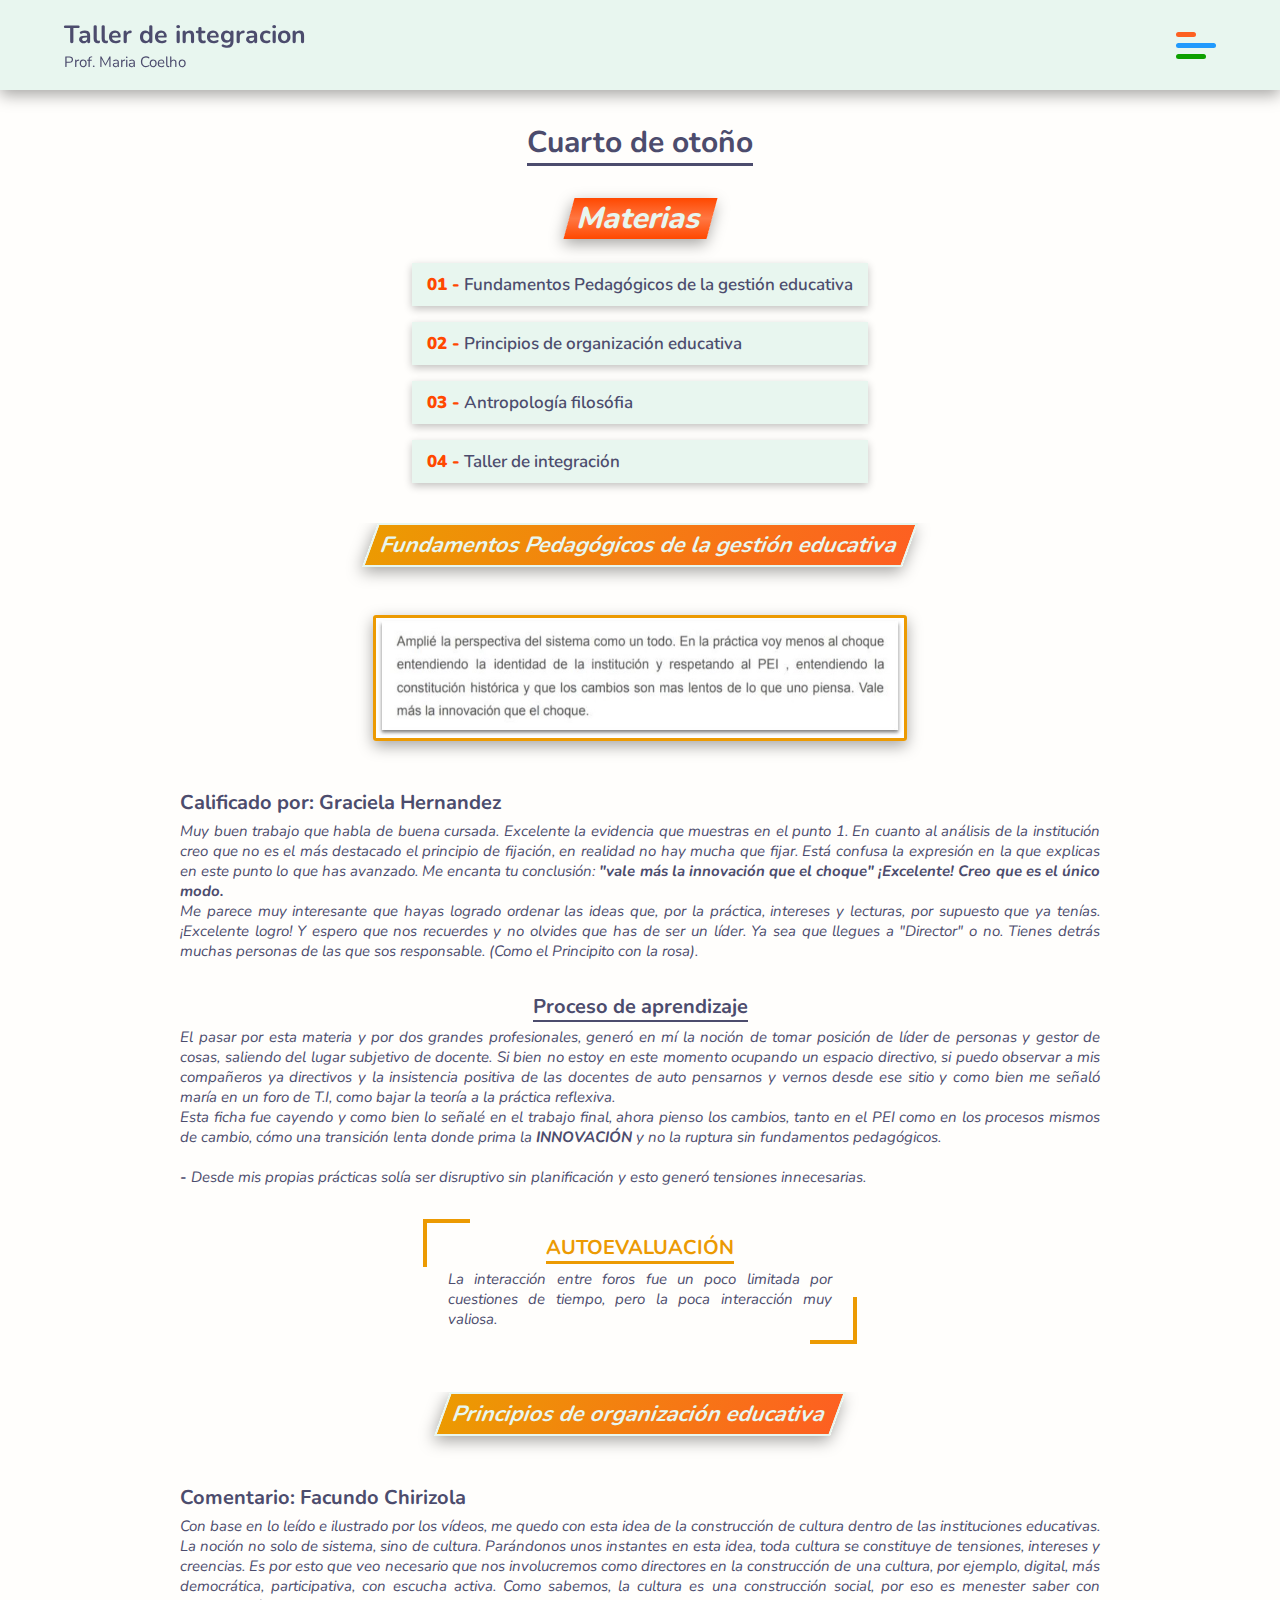
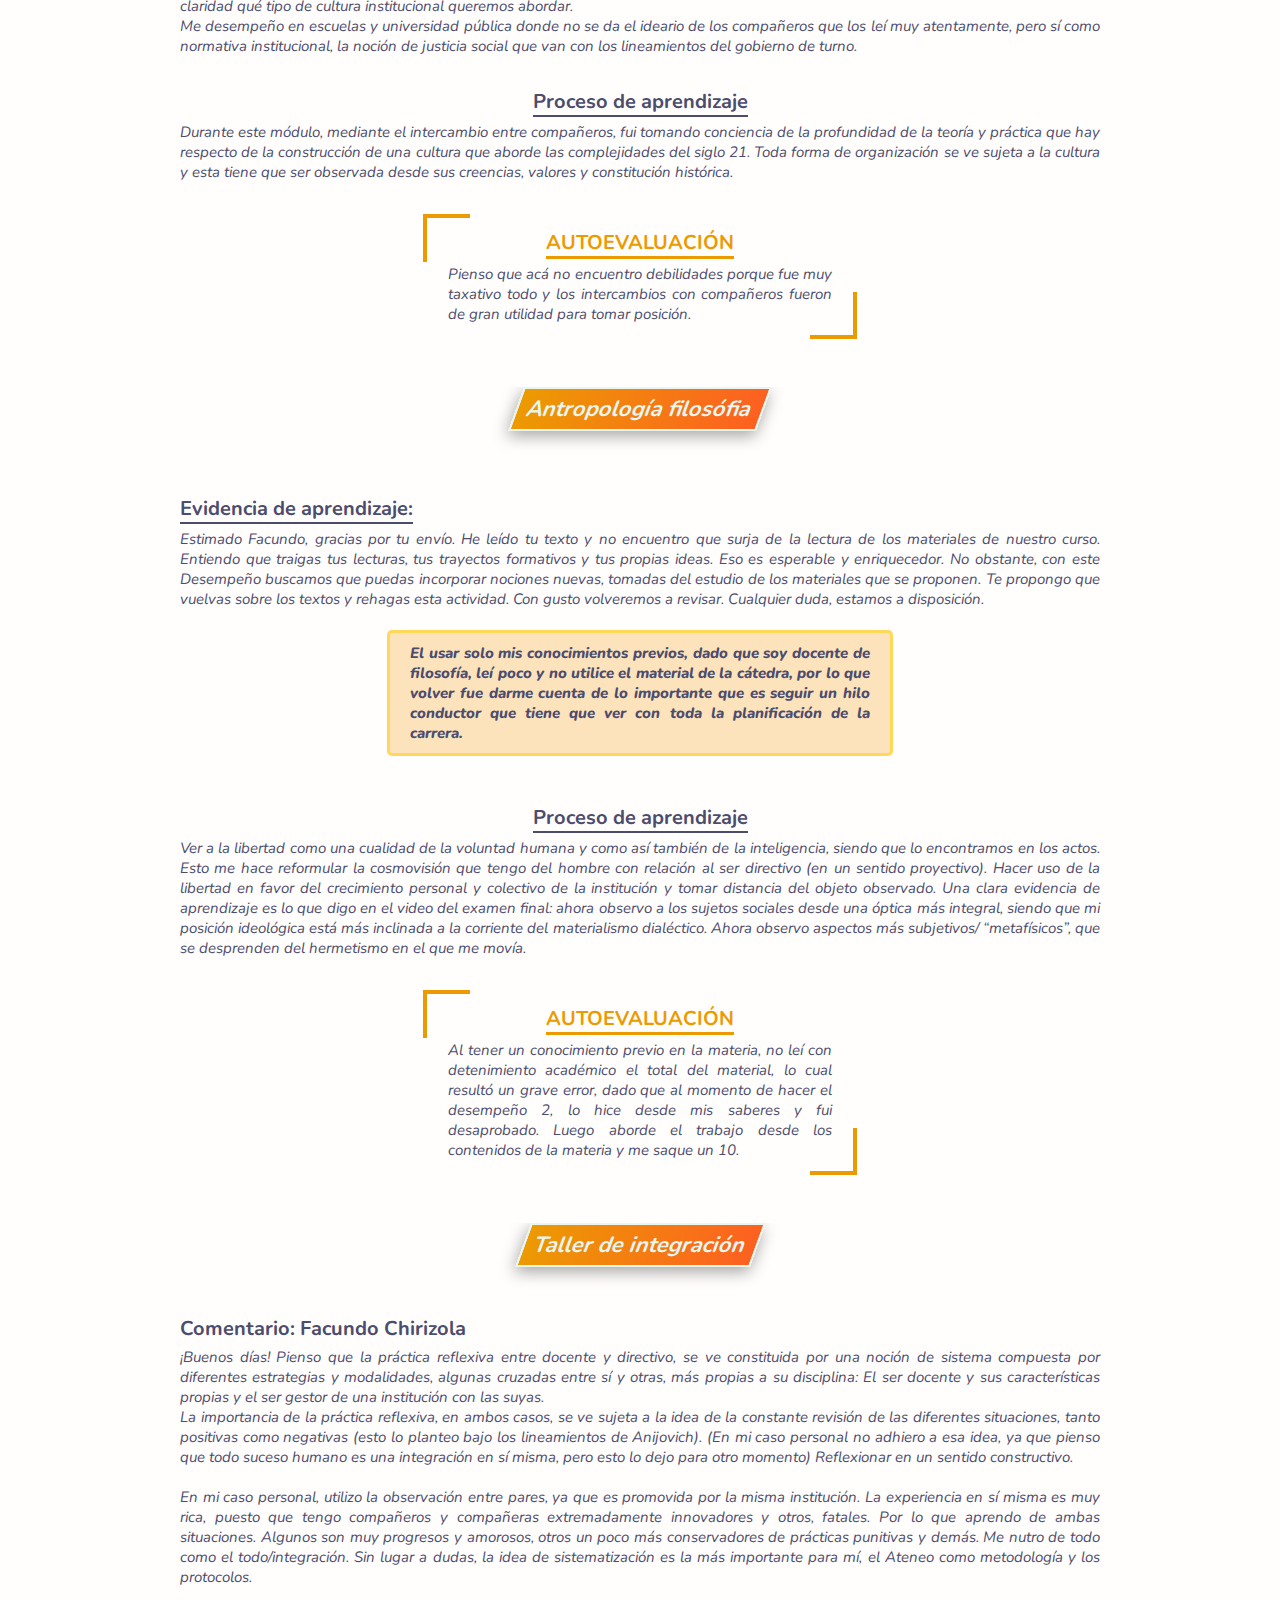
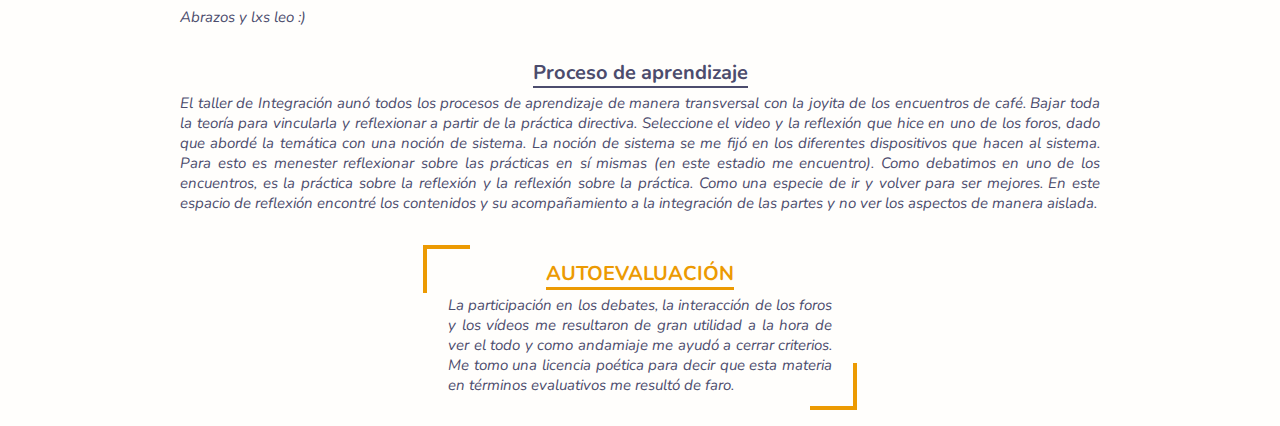
<file: pages/otoño-2022.html>
<!DOCTYPE html>
<html lang="en">
  <head>
    <meta charset="UTF-8" />
    <meta http-equiv="X-UA-Compatible" content="IE=edge" />
    <meta name="viewport" content="width=device-width, initial-scale=1.0" />
    <title>Cuarto de otoño - 2022</title>
    <link rel="stylesheet" href="../css/pages/otoño-2022.css" />
  </head>
  <body>
    <header class="navbar">
      <div class="navbar-top">
        <div class="nav-title">
          <h1>Taller de integracion</h1>
          <p>Prof. Maria Coelho</p>
        </div>
        <label class="nav-menu" for="check">
          <input type="checkbox" id="check" />
          <span></span>
          <span></span>
          <span></span>
        </label>
      </div>
      <ul id="navLinks" class="nav-links">
        <a href="../index.html" class="navbar-links link-presentacion"><li>Presentación</li></a>
        <a href="#" class="navbar-links link-otono"><li>Otoño</li></a>
        <a href="./invierno-2022.html" class="navbar-links link-invierno"><li>Invierno</li></a>
        <a href="./primavera-2022.html" class="navbar-links link-primavera"><li>Primavera</li></a>
        <a href="./otoño-2023.html" class="navbar-links link-otono2023"><li>Otoño (2023)</li></a>
        <a href="./invierno-2023.html" class="navbar-links link-invierno"
          ><li>Invierno (2023)</li></a
        >
        <a href="./primavera-2023.html" class="navbar-links link-primavera"
          ><li>Primavera (2023)</li></a
        >
      </ul>
    </header>
    <main>
      <h2>Cuarto de otoño</h2>
      <section class="materias">
        <h3>Materias</h3>
        <div class="materias-links">
          <a href="#materia01"><b>01 -</b> Fundamentos Pedagógicos de la gestión educativa</a>
          <a href="#materia02"><b>02 -</b> Principios de organización educativa</a>
          <a href="#materia03"><b>03 -</b> Antropología filosófia</a>
          <a href="#materia04"><b>04 -</b> Taller de integración</a>
        </div>
      </section>
      <section id="materia01" class="materia-01">
        <h3>Fundamentos Pedagógicos de la gestión educativa</h3>
        <img src="../assets/imagen-materia-01.jpg" alt="materia-01-img" />
        <div class="materia-01-calificacion">
          <h4>Calificado por: Graciela Hernandez</h4>
          <p>
            Muy buen trabajo que habla de buena cursada. Excelente la evidencia que muestras en el
            punto 1. En cuanto al análisis de la institución creo que no es el más destacado el
            principio de fijación, en realidad no hay mucha que fijar. Está confusa la expresión en
            la que explicas en este punto lo que has avanzado. Me encanta tu conclusión:
            <b>"vale más la innovación que el choque" ¡Excelente! Creo que es el único modo.</b>
            <br />
            Me parece muy interesante que hayas logrado ordenar las ideas que, por la práctica,
            intereses y lecturas, por supuesto que ya tenías. ¡Excelente logro! Y espero que nos
            recuerdes y no olvides que has de ser un líder. Ya sea que llegues a "Director" o no.
            Tienes detrás muchas personas de las que sos responsable. (Como el Principito con la
            rosa).
          </p>
        </div>
        <div class="materias-proceso">
          <h4>Proceso de aprendizaje</h4>
          <p>
            El pasar por esta materia y por dos grandes profesionales, generó en mí la noción de
            tomar posición de líder de personas y gestor de cosas, saliendo del lugar subjetivo de
            docente. Si bien no estoy en este momento ocupando un espacio directivo, si puedo
            observar a mis compañeros ya directivos y la insistencia positiva de las docentes de
            auto pensarnos y vernos desde ese sitio y como bien me señaló maría en un foro de T.I,
            como bajar la teoría a la práctica reflexiva.<br />
            Esta ficha fue cayendo y como bien lo señalé en el trabajo final, ahora pienso los
            cambios, tanto en el PEI como en los procesos mismos de cambio, cómo una transición
            lenta donde prima la <b>INNOVACIÓN</b> y no la ruptura sin fundamentos pedagógicos.<br /><br />
            <b>-</b> Desde mis propias prácticas solía ser disruptivo sin planificación y esto
            generó tensiones innecesarias.
          </p>
        </div>

        <div class="materias-autoevaluacion">
          <h4>AUTOEVALUACIÓN</h4>
          <p>
            La interacción entre foros fue un poco limitada por cuestiones de tiempo, pero la poca
            interacción muy valiosa.
          </p>
        </div>
      </section>
      <section id="materia02" class="materia-02">
        <h3>Principios de organización educativa</h3>
        <div class="materia-02-comentario">
          <h4>Comentario: Facundo Chirizola</h4>
          <p>
            Con base en lo leído e ilustrado por los vídeos, me quedo con esta idea de la
            construcción de cultura dentro de las instituciones educativas. La noción no solo de
            sistema, sino de cultura. Parándonos unos instantes en esta idea, toda cultura se
            constituye de tensiones, intereses y creencias. Es por esto que veo necesario que nos
            involucremos como directores en la construcción de una cultura, por ejemplo, digital,
            más democrática, participativa, con escucha activa. Como sabemos, la cultura es una
            construcción social, por eso es menester saber con claridad qué tipo de cultura
            institucional queremos abordar.<br />
            Me desempeño en escuelas y universidad pública donde no se da el ideario de los
            compañeros que los leí muy atentamente, pero sí como normativa institucional, la noción
            de justicia social que van con los lineamientos del gobierno de turno.
          </p>
        </div>
        <div class="materias-proceso">
          <h4>Proceso de aprendizaje</h4>
          <p>
            Durante este módulo, mediante el intercambio entre compañeros, fui tomando conciencia de
            la profundidad de la teoría y práctica que hay respecto de la construcción de una
            cultura que aborde las complejidades del siglo 21. Toda forma de organización se ve
            sujeta a la cultura y esta tiene que ser observada desde sus creencias, valores y
            constitución histórica.
          </p>
        </div>
        <div class="materias-autoevaluacion">
          <h4>AUTOEVALUACIÓN</h4>
          <p>
            Pienso que acá no encuentro debilidades porque fue muy taxativo todo y los intercambios
            con compañeros fueron de gran utilidad para tomar posición.
          </p>
        </div>
      </section>
      <section id="materia03" class="materia-03">
        <h3>Antropología filosófia</h3>
        <div class="materia-03-evidencia">
          <h4>Evidencia de aprendizaje:</h4>
          <p>
            Estimado Facundo, gracias por tu envío. He leído tu texto y no encuentro que surja de la
            lectura de los materiales de nuestro curso. Entiendo que traigas tus lecturas, tus
            trayectos formativos y tus propias ideas. Eso es esperable y enriquecedor. No obstante,
            con este Desempeño buscamos que puedas incorporar nociones nuevas, tomadas del estudio
            de los materiales que se proponen. Te propongo que vuelvas sobre los textos y rehagas
            esta actividad. Con gusto volveremos a revisar. Cualquier duda, estamos a disposición.
          </p>
          <p class="materia-03-comentario">
            El usar solo mis conocimientos previos, dado que soy docente de filosofía, leí poco y no
            utilice el material de la cátedra, por lo que volver fue darme cuenta de lo importante
            que es seguir un hilo conductor que tiene que ver con toda la planificación de la
            carrera.
          </p>
        </div>
        <div class="materias-proceso">
          <h4>Proceso de aprendizaje</h4>
          <p>
            Ver a la libertad como una cualidad de la voluntad humana y como así también de la
            inteligencia, siendo que lo encontramos en los actos. Esto me hace reformular la
            cosmovisión que tengo del hombre con relación al ser directivo (en un sentido
            proyectivo). Hacer uso de la libertad en favor del crecimiento personal y colectivo de
            la institución y tomar distancia del objeto observado. Una clara evidencia de
            aprendizaje es lo que digo en el video del examen final: ahora observo a los sujetos
            sociales desde una óptica más integral, siendo que mi posición ideológica está más
            inclinada a la corriente del materialismo dialéctico. Ahora observo aspectos más
            subjetivos/ “metafísicos”, que se desprenden del hermetismo en el que me movía.
          </p>
        </div>
        <div class="materias-autoevaluacion">
          <h4>AUTOEVALUACIÓN</h4>
          <p>
            Al tener un conocimiento previo en la materia, no leí con detenimiento académico el
            total del material, lo cual resultó un grave error, dado que al momento de hacer el
            desempeño 2, lo hice desde mis saberes y fui desaprobado. Luego aborde el trabajo desde
            los contenidos de la materia y me saque un 10.
          </p>
        </div>
      </section>
      <section id="materia04" class="materia-04">
        <h3>Taller de integración</h3>
        <div class="materia-02-comentario">
          <h4>Comentario: Facundo Chirizola</h4>
          <p>
            ¡Buenos días! Pienso que la práctica reflexiva entre docente y directivo, se ve
            constituida por una noción de sistema compuesta por diferentes estrategias y
            modalidades, algunas cruzadas entre sí y otras, más propias a su disciplina: El ser
            docente y sus características propias y el ser gestor de una institución con las
            suyas.<br />
            La importancia de la práctica reflexiva, en ambos casos, se ve sujeta a la idea de la
            constante revisión de las diferentes situaciones, tanto positivas como negativas (esto
            lo planteo bajo los lineamientos de Anijovich). (En mi caso personal no adhiero a esa
            idea, ya que pienso que todo suceso humano es una integración en sí misma, pero esto lo
            dejo para otro momento) Reflexionar en un sentido constructivo.<br /><br />
            En mi caso personal, utilizo la observación entre pares, ya que es promovida por la
            misma institución. La experiencia en sí misma es muy rica, puesto que tengo compañeros y
            compañeras extremadamente innovadores y otros, fatales. Por lo que aprendo de ambas
            situaciones. Algunos son muy progresos y amorosos, otros un poco más conservadores de
            prácticas punitivas y demás. Me nutro de todo como el todo/integración. Sin lugar a
            dudas, la idea de sistematización es la más importante para mí, el Ateneo como
            metodología y los protocolos.<br /><br />
            Abrazos y lxs leo :)
          </p>
        </div>
        <div class="materias-proceso">
          <h4>Proceso de aprendizaje</h4>
          <p>
            El taller de Integración aunó todos los procesos de aprendizaje de manera transversal
            con la joyita de los encuentros de café. Bajar toda la teoría para vincularla y
            reflexionar a partir de la práctica directiva. Seleccione el video y la reflexión que
            hice en uno de los foros, dado que abordé la temática con una noción de sistema. La
            noción de sistema se me fijó en los diferentes dispositivos que hacen al sistema. Para
            esto es menester reflexionar sobre las prácticas en sí mismas (en este estadio me
            encuentro). Como debatimos en uno de los encuentros, es la práctica sobre la reflexión y
            la reflexión sobre la práctica. Como una especie de ir y volver para ser mejores. En
            este espacio de reflexión encontré los contenidos y su acompañamiento a la integración
            de las partes y no ver los aspectos de manera aislada.
          </p>
        </div>
        <div class="materias-autoevaluacion">
          <h4>AUTOEVALUACIÓN</h4>
          <p>
            La participación en los debates, la interacción de los foros y los vídeos me resultaron
            de gran utilidad a la hora de ver el todo y como andamiaje me ayudó a cerrar criterios.
            Me tomo una licencia poética para decir que esta materia en términos evaluativos me
            resultó de faro.
          </p>
        </div>
      </section>
    </main>
    <!-- js script -->
    <script src="../js/index.js"></script>
  </body>
</html>
</file>
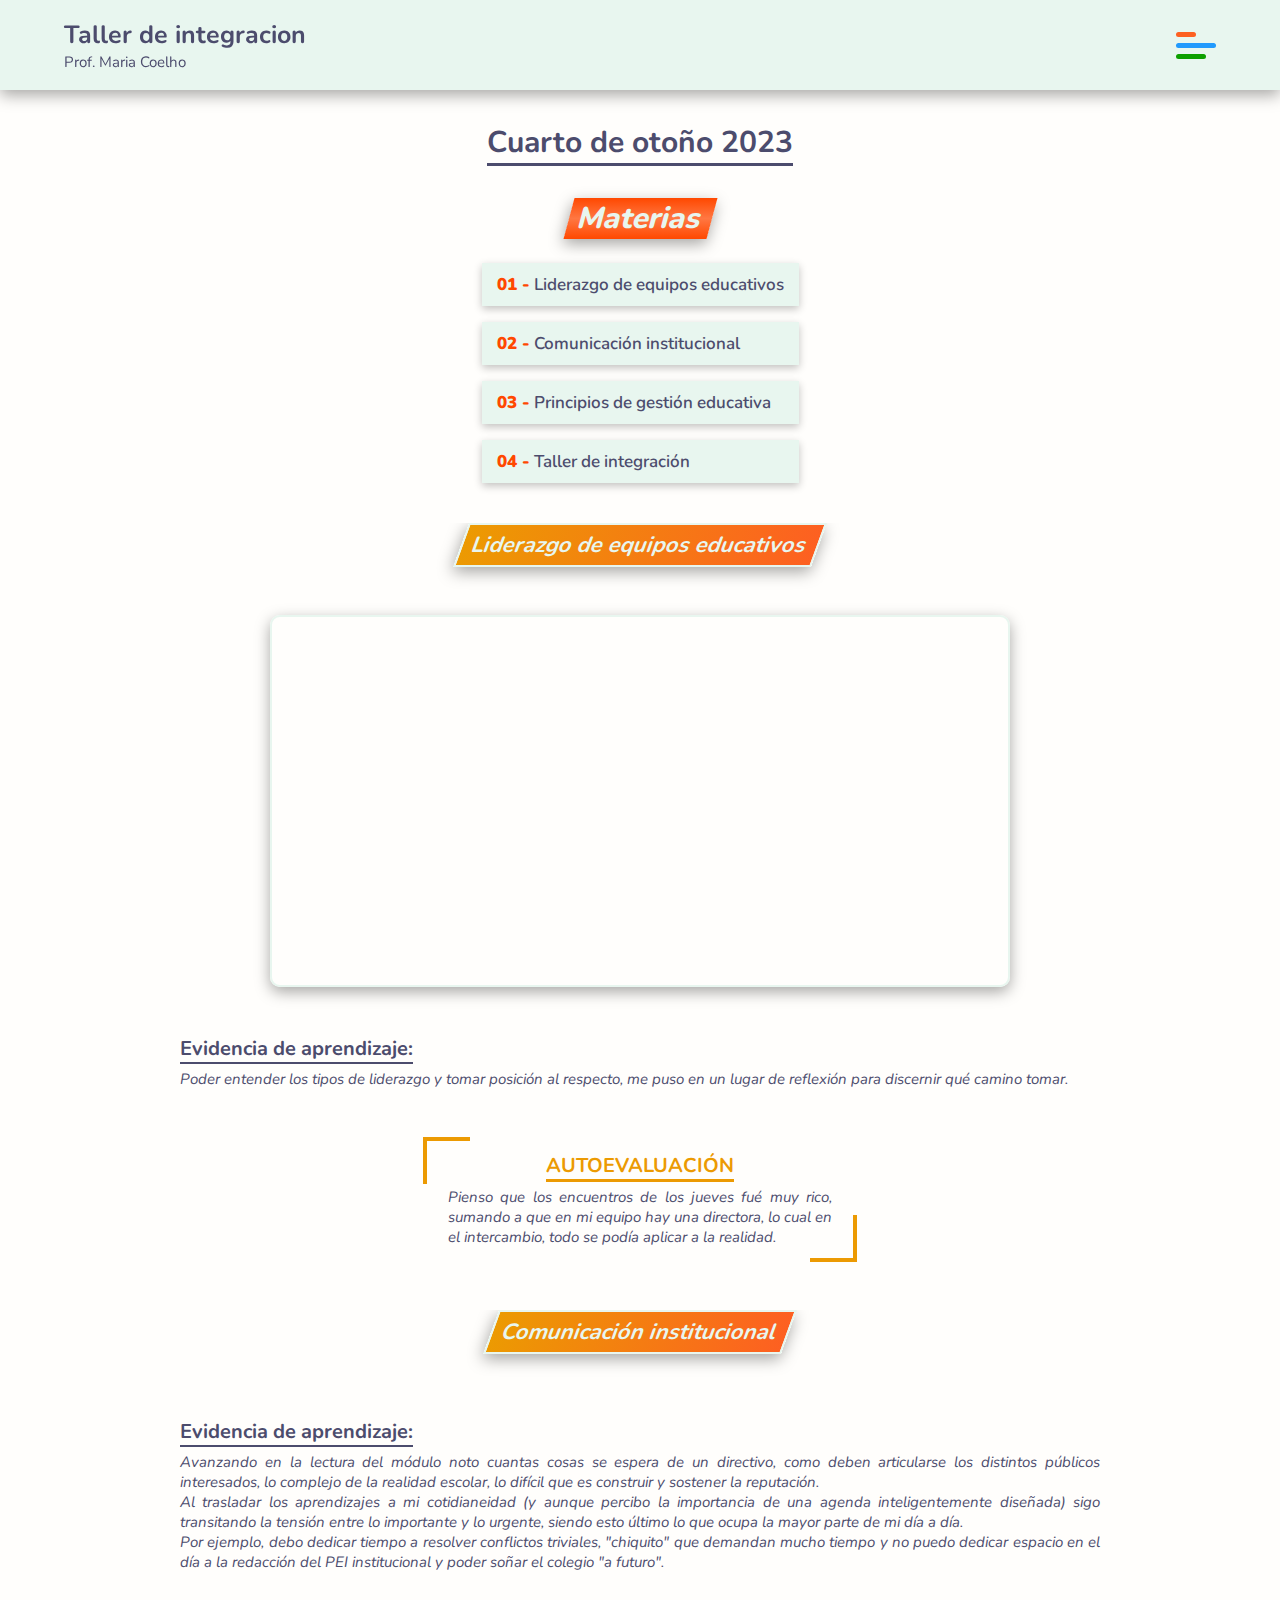
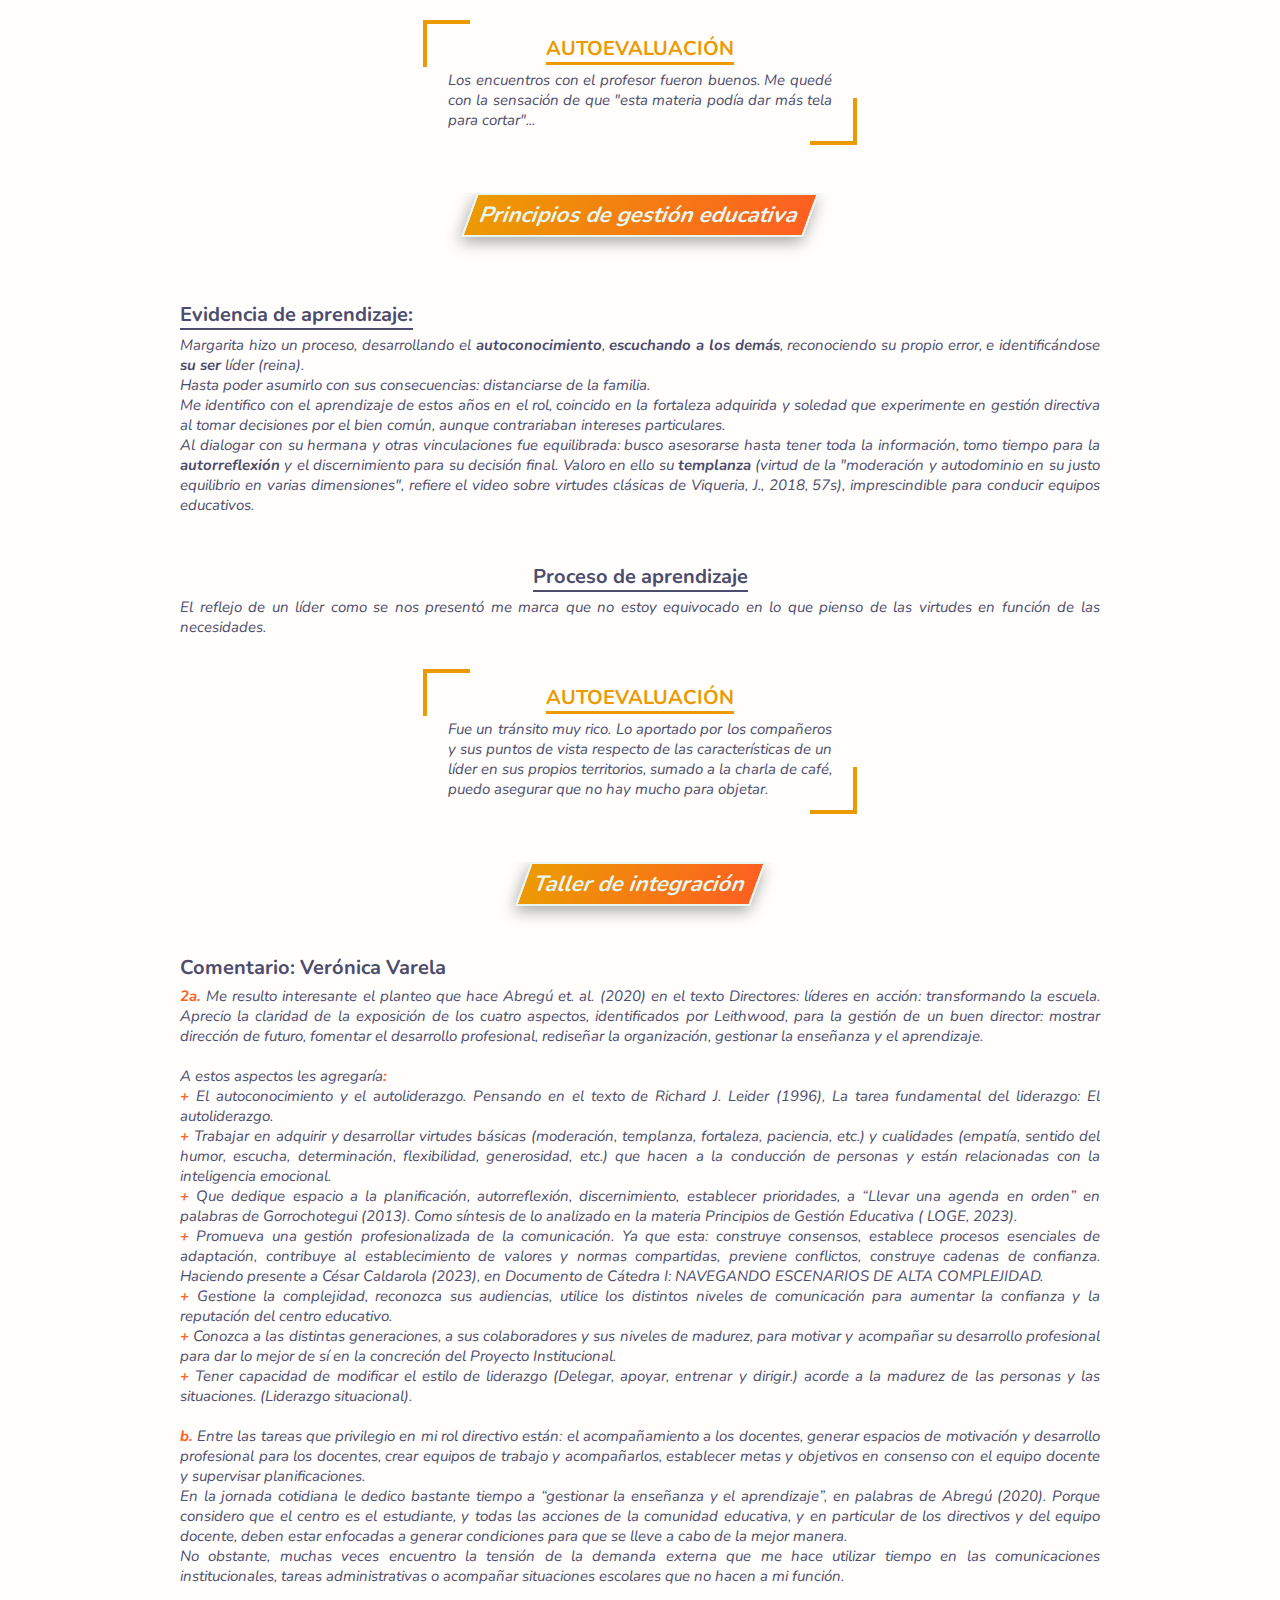
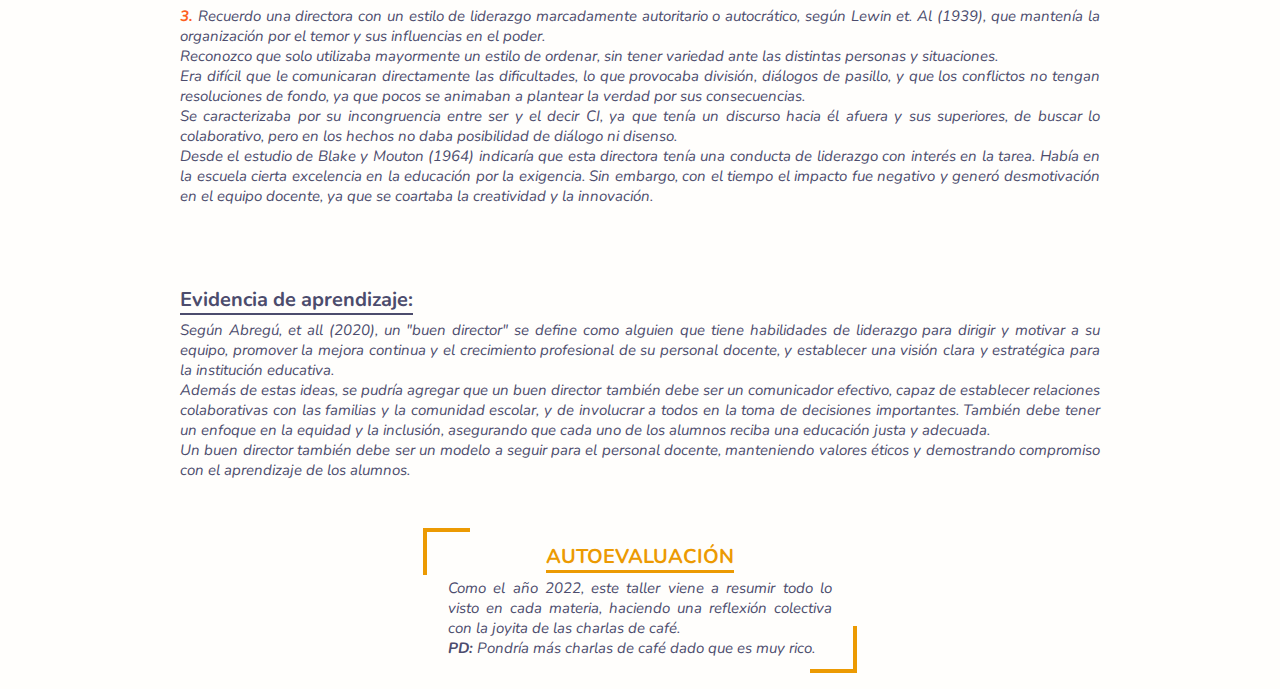
<file: pages/otoño-2023.html>
<!DOCTYPE html>
<html lang="en">
  <head>
    <meta charset="UTF-8" />
    <meta http-equiv="X-UA-Compatible" content="IE=edge" />
    <meta name="viewport" content="width=device-width, initial-scale=1.0" />
    <title>Cuato de otoño - 2023</title>
    <!-- mi css -->
    <link rel="stylesheet" href="../css/pages/otoño-2023.css" />
  </head>
  <body>
    <header class="navbar">
      <div class="navbar-top">
        <div class="nav-title">
          <h1>Taller de integracion</h1>
          <p>Prof. Maria Coelho</p>
        </div>
        <label class="nav-menu" for="check">
          <input type="checkbox" id="check" />
          <span></span>
          <span></span>
          <span></span>
        </label>
      </div>
      <ul id="navLinks" class="nav-links">
        <a href="../index.html" class="navbar-links link-presentacion"><li>Presentación</li></a>
        <a href="./otoño-2022.html" class="navbar-links link-otono"><li>Otoño</li></a>
        <a href="./invierno-2022.html" class="navbar-links link-invierno"><li>Invierno</li></a>
        <a href="./primavera-2022.html" class="navbar-links link-primavera"><li>Primavera</li></a>
        <a href="#" class="navbar-links link-otono2023"><li>Otoño (2023)</li></a>
        <a href="./invierno-2023.html" class="navbar-links link-invierno"
          ><li>Invierno (2023)</li></a
        >
        <a href="./primavera-2023.html" class="navbar-links link-primavera"
          ><li>Primavera (2023)</li></a
        >
      </ul>
    </header>
    <main>
      <h2>Cuarto de otoño 2023</h2>
      <section class="materias">
        <h3>Materias</h3>
        <div class="materias-links">
          <a href="#materia01"><b>01 -</b> Liderazgo de equipos educativos</a>
          <a href="#materia02"><b>02 -</b> Comunicación institucional</a>
          <a href="#materia03"><b>03 -</b> Principios de gestión educativa</a>
          <a href="#materia04"><b>04 -</b> Taller de integración</a>
        </div>
      </section>
      <section id="materia01" class="materia-01">
        <h3>Liderazgo de equipos educativos</h3>
        <div class="materia-evidencia">
          <iframe
            class="video-evidencia"
            src="https://www.youtube.com/embed/crYrwZJm9Gg"
            title="YouTube video player"
            frameborder="0"
            allow="accelerometer; autoplay; clipboard-write; encrypted-media; gyroscope; picture-in-picture; web-share"
            allowfullscreen
          ></iframe>
          <h4>Evidencia de aprendizaje:</h4>
          <p>
            Poder entender los tipos de liderazgo y tomar posición al respecto, me puso en un lugar
            de reflexión para discernir qué camino tomar.
          </p>
        </div>
        <div class="materias-autoevaluacion">
          <h4>AUTOEVALUACIÓN</h4>
          <p>
            Pienso que los encuentros de los jueves fué muy rico, sumando a que en mi equipo hay una
            directora, lo cual en el intercambio, todo se podía aplicar a la realidad.
          </p>
        </div>
      </section>
      <section id="materia02" class="materia-02">
        <h3>Comunicación institucional</h3>
        <div class="materia-evidencia">
          <h4>Evidencia de aprendizaje:</h4>
          <p>
            Avanzando en la lectura del módulo noto cuantas cosas se espera de un directivo, como
            deben articularse los distintos públicos interesados, lo complejo de la realidad
            escolar, lo difícil que es construir y sostener la reputación. <br />
            Al trasladar los aprendizajes a mi cotidianeidad (y aunque percibo la importancia de una
            agenda inteligentemente diseñada) sigo transitando la tensión entre lo importante y lo
            urgente, siendo esto último lo que ocupa la mayor parte de mi día a día. <br />
            Por ejemplo, debo dedicar tiempo a resolver conflictos triviales, "chiquito" que
            demandan mucho tiempo y no puedo dedicar espacio en el día a la redacción del PEI
            institucional y poder soñar el colegio "a futuro".
            <br />
          </p>
        </div>
        <div class="materias-autoevaluacion">
          <h4>AUTOEVALUACIÓN</h4>
          <p>
            Los encuentros con el profesor fueron buenos. Me quedé con la sensación de que "esta
            materia podía dar más tela para cortar"...
          </p>
        </div>
      </section>
      <section id="materia03" class="materia-03">
        <h3>Principios de gestión educativa</h3>
        <div class="materia-evidencia">
          <h4>Evidencia de aprendizaje:</h4>
          <p>
            Margarita hizo un proceso, desarrollando el
            <b>autoconocimiento</b>, <b>escuchando a los demás</b>, reconociendo su propio error, e
            identificándose <b>su ser</b> líder (reina). <br />
            Hasta poder asumirlo con sus consecuencias: distanciarse de la familia. <br />
            Me identifico con el aprendizaje de estos años en el rol, coincido en la fortaleza
            adquirida y soledad que experimente en gestión directiva al tomar decisiones por el bien
            común, aunque contrariaban intereses particulares. <br />
            Al dialogar con su hermana y otras vinculaciones fue equilibrada: busco asesorarse hasta
            tener toda la información, tomo tiempo para la <b>autorreflexión</b> y el discernimiento
            para su decisión final. Valoro en ello su <b>templanza</b> (virtud de la "moderación y
            autodominio en su justo equilibrio en varias dimensiones", refiere el video sobre
            virtudes clásicas de Viqueria, J., 2018, 57s), imprescindible para conducir equipos
            educativos.
          </p>
        </div>
        <div class="materias-proceso">
          <h4>Proceso de aprendizaje</h4>
          <p>
            El reflejo de un líder como se nos presentó me marca que no estoy equivocado en lo que
            pienso de las virtudes en función de las necesidades.
          </p>
        </div>
        <div class="materias-autoevaluacion">
          <h4>AUTOEVALUACIÓN</h4>
          <p>
            Fue un tránsito muy rico. Lo aportado por los compañeros y sus puntos de vista respecto
            de las características de un líder en sus propios territorios, sumado a la charla de
            café, puedo asegurar que no hay mucho para objetar.
          </p>
        </div>
      </section>
      <section id="materia04" class="materia-04">
        <h3>Taller de integración</h3>
        <div class="materia-02-comentario">
          <h4>Comentario: Verónica Varela</h4>
          <p>
            <b>2a.</b> Me resulto interesante el planteo que hace Abregú et. al. (2020) en el texto
            Directores: líderes en acción: transformando la escuela. Aprecio la claridad de la
            exposición de los cuatro aspectos, identificados por Leithwood, para la gestión de un
            buen director: mostrar dirección de futuro, fomentar el desarrollo profesional,
            rediseñar la organización, gestionar la enseñanza y el aprendizaje.<br /><br />
            A estos aspectos les agregaría<b>:</b><br />
            <b>+</b> El autoconocimiento y el autoliderazgo. Pensando en el texto de Richard J.
            Leider (1996), La tarea fundamental del liderazgo: El autoliderazgo.<br />
            <b>+</b> Trabajar en adquirir y desarrollar virtudes básicas (moderación, templanza,
            fortaleza, paciencia, etc.) y cualidades (empatía, sentido del humor, escucha,
            determinación, flexibilidad, generosidad, etc.) que hacen a la conducción de personas y
            están relacionadas con la inteligencia emocional.<br />
            <b>+</b> Que dedique espacio a la planificación, autorreflexión, discernimiento,
            establecer prioridades, a “Llevar una agenda en orden” en palabras de Gorrochotegui
            (2013). Como síntesis de lo analizado en la materia Principios de Gestión Educativa (
            LOGE, 2023).<br />
            <b>+</b> Promueva una gestión profesionalizada de la comunicación. Ya que esta:
            construye consensos, establece procesos esenciales de adaptación, contribuye al
            establecimiento de valores y normas compartidas, previene conflictos, construye cadenas
            de confianza. Haciendo presente a César Caldarola (2023), en Documento de Cátedra I:
            NAVEGANDO ESCENARIOS DE ALTA COMPLEJIDAD.<br />
            <b>+</b> Gestione la complejidad, reconozca sus audiencias, utilice los distintos
            niveles de comunicación para aumentar la confianza y la reputación del centro
            educativo.<br />
            <b>+</b> Conozca a las distintas generaciones, a sus colaboradores y sus niveles de
            madurez, para motivar y acompañar su desarrollo profesional para dar lo mejor de sí en
            la concreción del Proyecto Institucional.<br />
            <b>+</b> Tener capacidad de modificar el estilo de liderazgo (Delegar, apoyar, entrenar
            y dirigir.) acorde a la madurez de las personas y las situaciones. (Liderazgo
            situacional).<br /><br />
            <b>b.</b> Entre las tareas que privilegio en mi rol directivo están: el acompañamiento a
            los docentes, generar espacios de motivación y desarrollo profesional para los docentes,
            crear equipos de trabajo y acompañarlos, establecer metas y objetivos en consenso con el
            equipo docente y supervisar planificaciones.<br />
            En la jornada cotidiana le dedico bastante tiempo a “gestionar la enseñanza y el
            aprendizaje”, en palabras de Abregú (2020). Porque considero que el centro es el
            estudiante, y todas las acciones de la comunidad educativa, y en particular de los
            directivos y del equipo docente, deben estar enfocadas a generar condiciones para que se
            lleve a cabo de la mejor manera.<br />
            No obstante, muchas veces encuentro la tensión de la demanda externa que me hace
            utilizar tiempo en las comunicaciones institucionales, tareas administrativas o
            acompañar situaciones escolares que no hacen a mi función.<br /><br />
            <b>3.</b> Recuerdo una directora con un estilo de liderazgo marcadamente autoritario o
            autocrático, según Lewin et. Al (1939), que mantenía la organización por el temor y sus
            influencias en el poder.<br />
            Reconozco que solo utilizaba mayormente un estilo de ordenar, sin tener variedad ante
            las distintas personas y situaciones.<br />
            Era difícil que le comunicaran directamente las dificultades, lo que provocaba división,
            diálogos de pasillo, y que los conflictos no tengan resoluciones de fondo, ya que pocos
            se animaban a plantear la verdad por sus consecuencias.<br />
            Se caracterizaba por su incongruencia entre ser y el decir CI, ya que tenía un discurso
            hacia él afuera y sus superiores, de buscar lo colaborativo, pero en los hechos no daba
            posibilidad de diálogo ni disenso.<br />
            Desde el estudio de Blake y Mouton (1964) indicaría que esta directora tenía una
            conducta de liderazgo con interés en la tarea. Había en la escuela cierta excelencia en
            la educación por la exigencia. Sin embargo, con el tiempo el impacto fue negativo y
            generó desmotivación en el equipo docente, ya que se coartaba la creatividad y la
            innovación.
          </p>
        </div>
        <div class="materia-evidencia">
          <h4>Evidencia de aprendizaje:</h4>
          <p>
            Según Abregú, et all (2020), un "buen director" se define como alguien que tiene
            habilidades de liderazgo para dirigir y motivar a su equipo, promover la mejora continua
            y el crecimiento profesional de su personal docente, y establecer una visión clara y
            estratégica para la institución educativa. <br />
            Además de estas ideas, se pudría agregar que un buen director también debe ser un
            comunicador efectivo, capaz de establecer relaciones colaborativas con las familias y la
            comunidad escolar, y de involucrar a todos en la toma de decisiones importantes. También
            debe tener un enfoque en la equidad y la inclusión, asegurando que cada uno de los
            alumnos reciba una educación justa y adecuada. <br />
            Un buen director también debe ser un modelo a seguir para el personal docente,
            manteniendo valores éticos y demostrando compromiso con el aprendizaje de los alumnos.
          </p>
        </div>
        <div class="materias-autoevaluacion">
          <h4>AUTOEVALUACIÓN</h4>
          <p>
            Como el año 2022, este taller viene a resumir todo lo visto en cada materia, haciendo
            una reflexión colectiva con la joyita de las charlas de café.<br />
            <b>PD:</b> Pondría más charlas de café dado que es muy rico.
          </p>
        </div>
      </section>
    </main>
    <script src="../js/index.js"></script>
  </body>
</html>
</file>
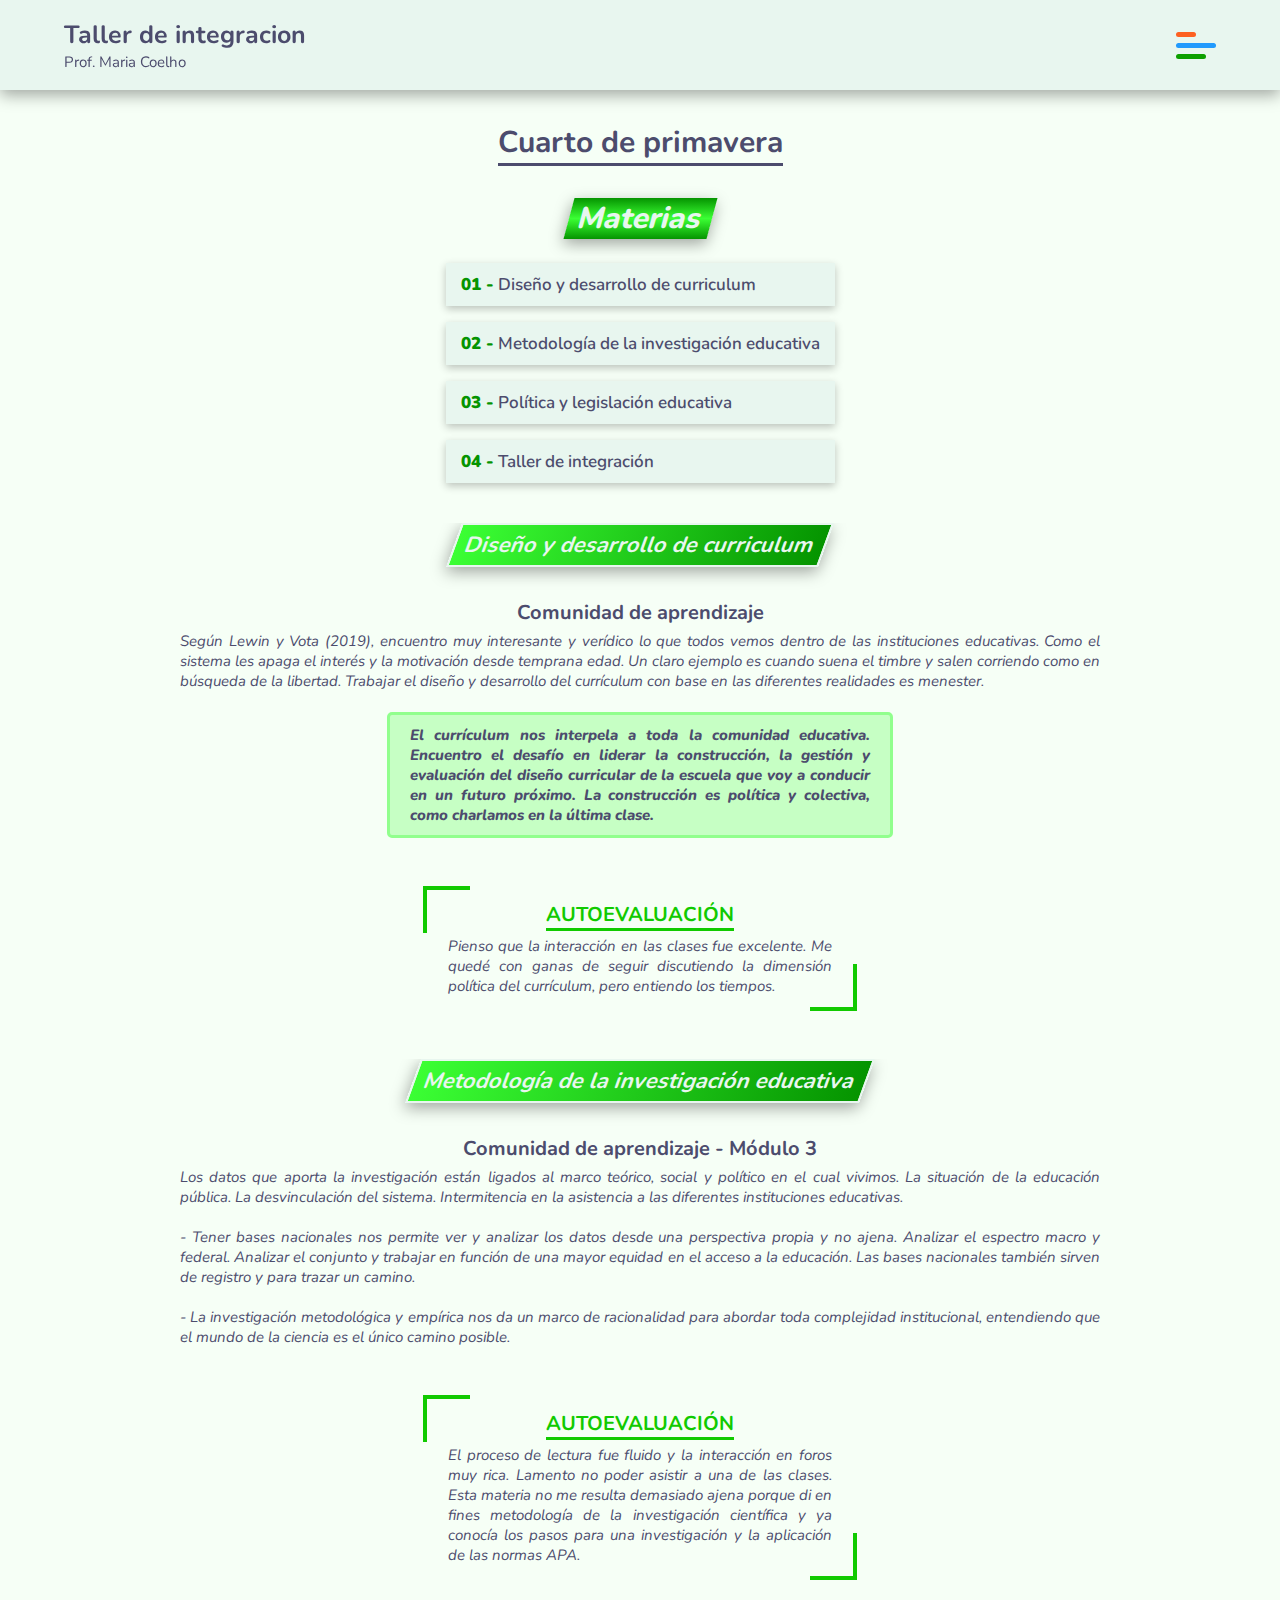
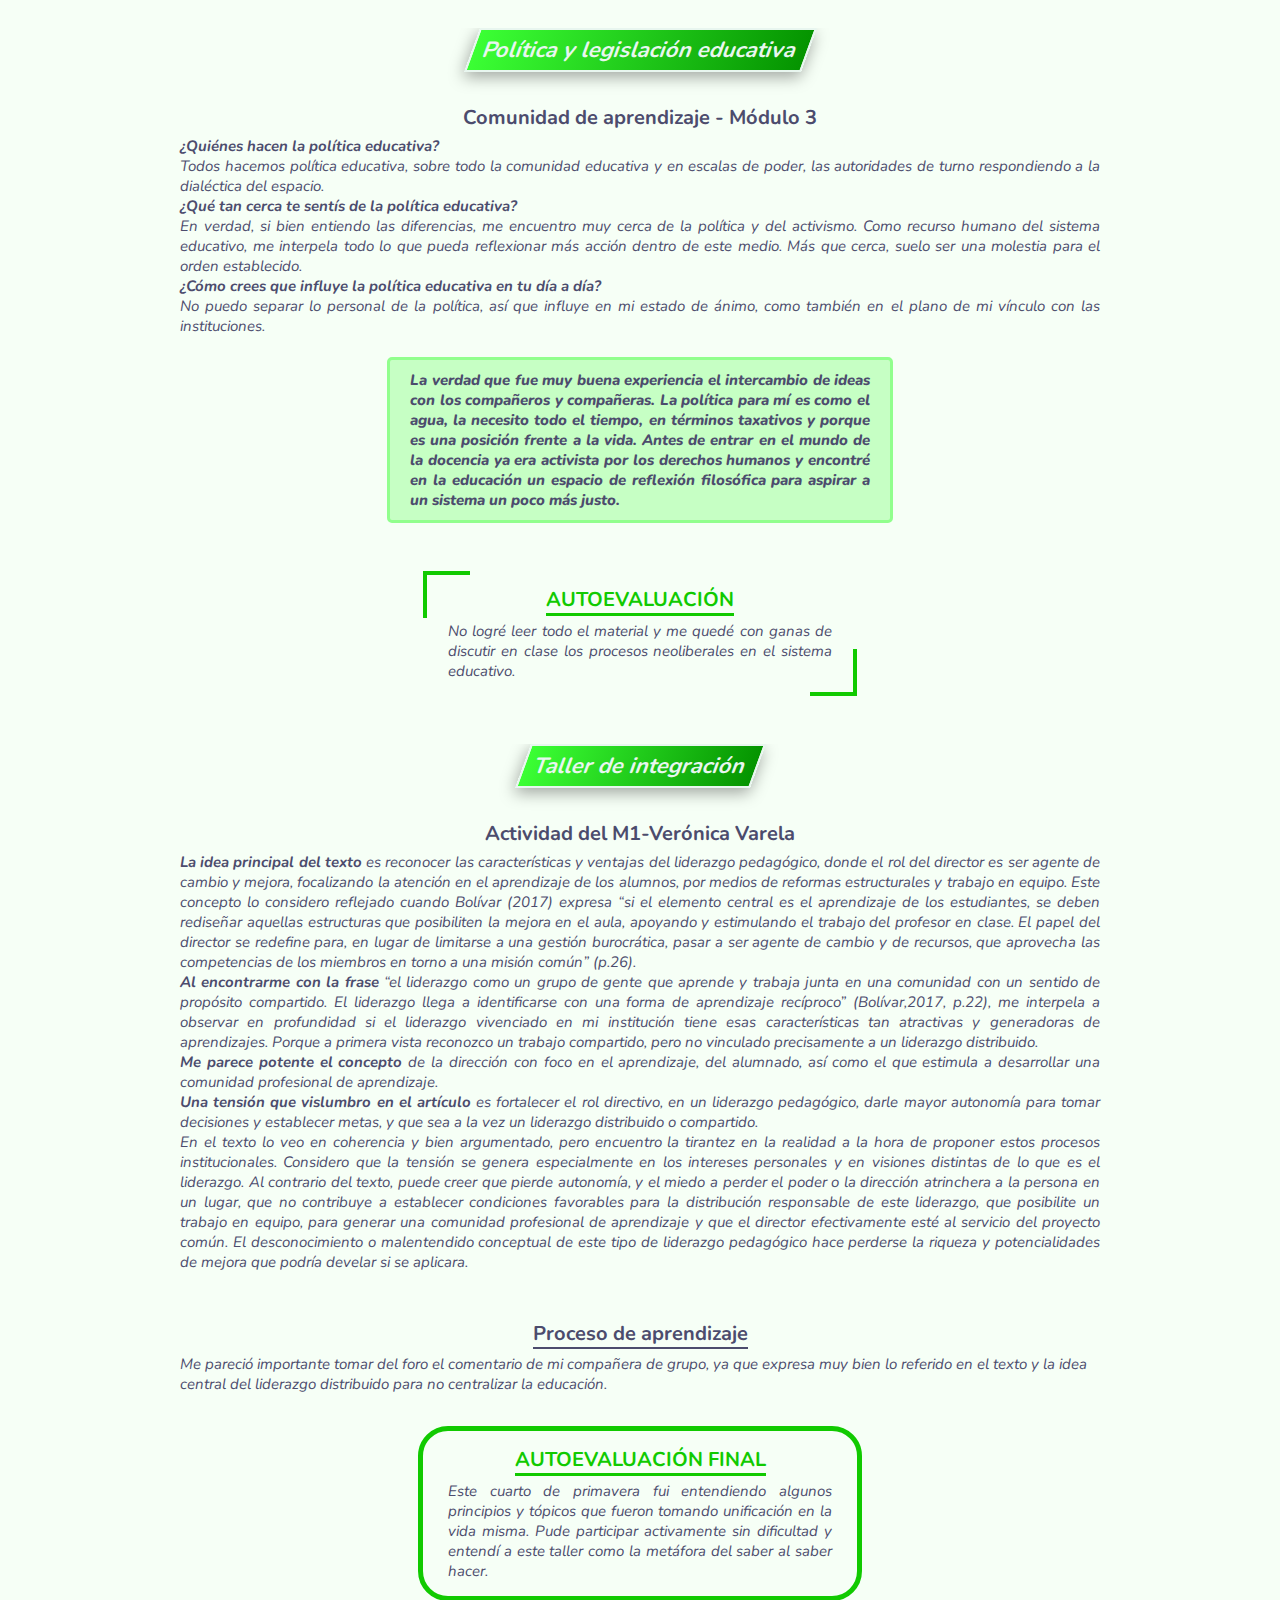
<file: pages/primavera-2022.html>
<!DOCTYPE html>
<html lang="en">
  <head>
    <meta charset="UTF-8" />
    <meta http-equiv="X-UA-Compatible" content="IE=edge" />
    <meta name="viewport" content="width=device-width, initial-scale=1.0" />
    <title>Cuarto de primavera - 2022</title>
    <!-- mi css -->
    <link rel="stylesheet" href="../css/pages/primavera-2022.css" />
  </head>
  <body>
    <header class="navbar">
      <div class="navbar-top">
        <div class="nav-title">
          <h1>Taller de integracion</h1>
          <p>Prof. Maria Coelho</p>
        </div>
        <label class="nav-menu" for="check">
          <input type="checkbox" id="check" />
          <span></span>
          <span></span>
          <span></span>
        </label>
      </div>
      <ul id="navLinks" class="nav-links">
        <a href="../index.html" class="navbar-links link-presentacion"><li>Presentación</li></a>
        <a href="./otoño-2022.html" class="navbar-links link-otono"><li>Otoño</li></a>
        <a href="./invierno-2022.html" class="navbar-links link-invierno"><li>Invierno</li></a>
        <a href="#" class="navbar-links link-primavera"><li>Primavera</li></a>
        <a href="./otoño-2023.html" class="navbar-links link-otono2023"><li>Otoño (2023)</li></a>
        <a href="./invierno-2023.html" class="navbar-links link-invierno"
          ><li>Invierno (2023)</li></a
        >
        <a href="./primavera-2023.html" class="navbar-links link-primavera"
          ><li>Primavera (2023)</li></a
        >
      </ul>
    </header>
    <main>
      <h2>Cuarto de primavera</h2>
      <section class="materias">
        <h3>Materias</h3>
        <div class="materias-links">
          <a href="#materia01"><b>01 -</b> Diseño y desarrollo de curriculum </a>
          <a href="#materia02"><b>02 -</b> Metodología de la investigación educativa </a>
          <a href="#materia03"><b>03 -</b> Política y legislación educativa </a>
          <a href="#materia04"><b>04 -</b> Taller de integración</a>
        </div>
      </section>
      <section id="materia01" class="materia-01">
        <h3>Diseño y desarrollo de curriculum</h3>
        <div class="materias-aprendizaje">
          <h4>Comunidad de aprendizaje</h4>
          <p>
            Según Lewin y Vota (2019), encuentro muy interesante y verídico lo que todos vemos
            dentro de las instituciones educativas. Como el sistema les apaga el interés y la
            motivación desde temprana edad. Un claro ejemplo es cuando suena el timbre y salen
            corriendo como en búsqueda de la libertad. Trabajar el diseño y desarrollo del
            currículum con base en las diferentes realidades es menester.
          </p>
          <p class="materias-aprendizaje-comentario">
            El currículum nos interpela a toda la comunidad educativa. Encuentro el desafío en
            liderar la construcción, la gestión y evaluación del diseño curricular de la escuela que
            voy a conducir en un futuro próximo. La construcción es política y colectiva, como
            charlamos en la última clase.
          </p>
        </div>
        <div class="materias-autoevaluacion">
          <h4>AUTOEVALUACIÓN</h4>
          <p>
            Pienso que la interacción en las clases fue excelente. Me quedé con ganas de seguir
            discutiendo la dimensión política del currículum, pero entiendo los tiempos.
          </p>
        </div>
      </section>
      <section id="materia02" class="materia-02">
        <h3>Metodología de la investigación educativa</h3>
        <div class="materias-aprendizaje">
          <h4>Comunidad de aprendizaje - Módulo 3</h4>
          <p>
            Los datos que aporta la investigación están ligados al marco teórico, social y político
            en el cual vivimos. La situación de la educación pública. La desvinculación del sistema.
            Intermitencia en la asistencia a las diferentes instituciones educativas.<br /><br />
            - Tener bases nacionales nos permite ver y analizar los datos desde una perspectiva
            propia y no ajena. Analizar el espectro macro y federal. Analizar el conjunto y trabajar
            en función de una mayor equidad en el acceso a la educación. Las bases nacionales
            también sirven de registro y para trazar un camino.<br /><br />
            - La investigación metodológica y empírica nos da un marco de racionalidad para abordar
            toda complejidad institucional, entendiendo que el mundo de la ciencia es el único
            camino posible.
          </p>
        </div>
        <div class="materias-autoevaluacion">
          <h4>AUTOEVALUACIÓN</h4>
          <p>
            El proceso de lectura fue fluido y la interacción en foros muy rica. Lamento no poder
            asistir a una de las clases. Esta materia no me resulta demasiado ajena porque di en
            fines metodología de la investigación científica y ya conocía los pasos para una
            investigación y la aplicación de las normas APA.
          </p>
        </div>
      </section>
      <section id="materia03" class="materia-03">
        <h3>Política y legislación educativa</h3>
        <div class="materias-aprendizaje">
          <h4>Comunidad de aprendizaje - Módulo 3</h4>
          <p>
            <b>¿Quiénes hacen la política educativa?</b><br />
            Todos hacemos política educativa, sobre todo la comunidad educativa y en escalas de
            poder, las autoridades de turno respondiendo a la dialéctica del espacio.<br />
            <b>¿Qué tan cerca te sentís de la política educativa?</b><br />
            En verdad, si bien entiendo las diferencias, me encuentro muy cerca de la política y del
            activismo. Como recurso humano del sistema educativo, me interpela todo lo que pueda
            reflexionar más acción dentro de este medio. Más que cerca, suelo ser una molestia para
            el orden establecido.<br /><b
              >¿Cómo crees que influye la política educativa en tu día a día?</b
            ><br />
            No puedo separar lo personal de la política, así que influye en mi estado de ánimo, como
            también en el plano de mi vínculo con las instituciones.
          </p>
          <p class="materias-aprendizaje-comentario">
            La verdad que fue muy buena experiencia el intercambio de ideas con los compañeros y
            compañeras. La política para mí es como el agua, la necesito todo el tiempo, en términos
            taxativos y porque es una posición frente a la vida. Antes de entrar en el mundo de la
            docencia ya era activista por los derechos humanos y encontré en la educación un espacio
            de reflexión filosófica para aspirar a un sistema un poco más justo.
          </p>
        </div>
        <div class="materias-autoevaluacion">
          <h4>AUTOEVALUACIÓN</h4>
          <p>
            No logré leer todo el material y me quedé con ganas de discutir en clase los procesos
            neoliberales en el sistema educativo.
          </p>
        </div>
      </section>
      <section id="materia04" class="materia-04">
        <h3>Taller de integración</h3>
        <div class="materias-aprendizaje">
          <h4>Actividad del M1-Verónica Varela</h4>
          <p>
            <b>La idea principal del texto</b> es reconocer las características y ventajas del
            liderazgo pedagógico, donde el rol del director es ser agente de cambio y mejora,
            focalizando la atención en el aprendizaje de los alumnos, por medios de reformas
            estructurales y trabajo en equipo. Este concepto lo considero reflejado cuando Bolívar
            (2017) expresa “si el elemento central es el aprendizaje de los estudiantes, se deben
            rediseñar aquellas estructuras que posibiliten la mejora en el aula, apoyando y
            estimulando el trabajo del profesor en clase. El papel del director se redefine para, en
            lugar de limitarse a una gestión burocrática, pasar a ser agente de cambio y de
            recursos, que aprovecha las competencias de los miembros en torno a una misión común”
            (p.26).<br />
            <b>Al encontrarme con la frase</b> “el liderazgo como un grupo de gente que aprende y
            trabaja junta en una comunidad con un sentido de propósito compartido. El liderazgo
            llega a identificarse con una forma de aprendizaje recíproco” (Bolívar,2017, p.22), me
            interpela a observar en profundidad si el liderazgo vivenciado en mi institución tiene
            esas características tan atractivas y generadoras de aprendizajes. Porque a primera
            vista reconozco un trabajo compartido, pero no vinculado precisamente a un liderazgo
            distribuido.<br />
            <b>Me parece potente el concepto</b> de la dirección con foco en el aprendizaje, del
            alumnado, así como el que estimula a desarrollar una comunidad profesional de
            aprendizaje.<br />
            <b>Una tensión que vislumbro en el artículo</b> es fortalecer el rol directivo, en un
            liderazgo pedagógico, darle mayor autonomía para tomar decisiones y establecer metas, y
            que sea a la vez un liderazgo distribuido o compartido.<br />
            En el texto lo veo en coherencia y bien argumentado, pero encuentro la tirantez en la
            realidad a la hora de proponer estos procesos institucionales. Considero que la tensión
            se genera especialmente en los intereses personales y en visiones distintas de lo que es
            el liderazgo. Al contrario del texto, puede creer que pierde autonomía, y el miedo a
            perder el poder o la dirección atrinchera a la persona en un lugar, que no contribuye a
            establecer condiciones favorables para la distribución responsable de este liderazgo,
            que posibilite un trabajo en equipo, para generar una comunidad profesional de
            aprendizaje y que el director efectivamente esté al servicio del proyecto común. El
            desconocimiento o malentendido conceptual de este tipo de liderazgo pedagógico hace
            perderse la riqueza y potencialidades de mejora que podría develar si se aplicara.
          </p>
        </div>
        <div class="materias-proceso">
          <h4>Proceso de aprendizaje</h4>
          <p>
            Me pareció importante tomar del foro el comentario de mi compañera de grupo, ya que
            expresa muy bien lo referido en el texto y la idea central del liderazgo distribuido
            para no centralizar la educación.
          </p>
        </div>
        <div class="materias-autoevaluacion autoevaluacion-final">
          <h4>AUTOEVALUACIÓN FINAL</h4>
          <p>
            Este cuarto de primavera fui entendiendo algunos principios y tópicos que fueron tomando
            unificación en la vida misma. Pude participar activamente sin dificultad y entendí a
            este taller como la metáfora del saber al saber hacer.
          </p>
        </div>
      </section>
    </main>
    <script src="../js/index.js"></script>
  </body>
</html>
</file>
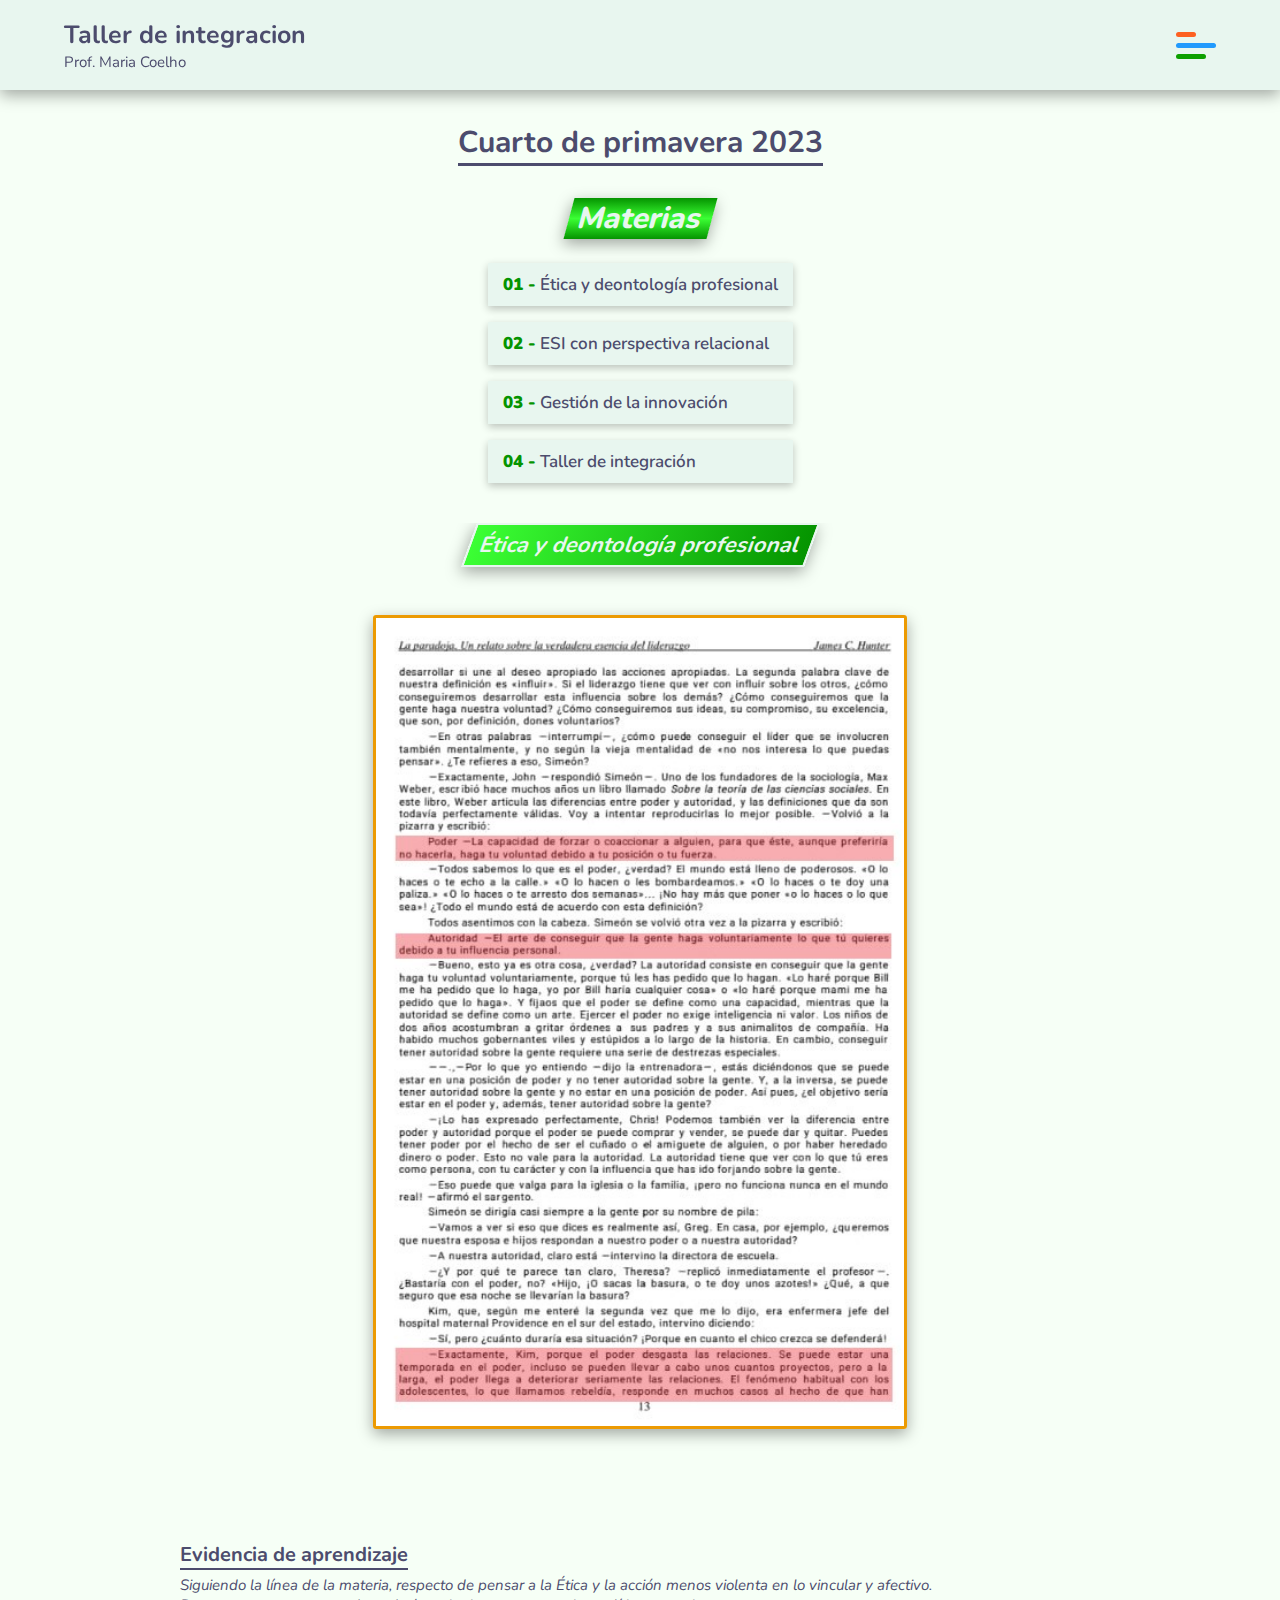
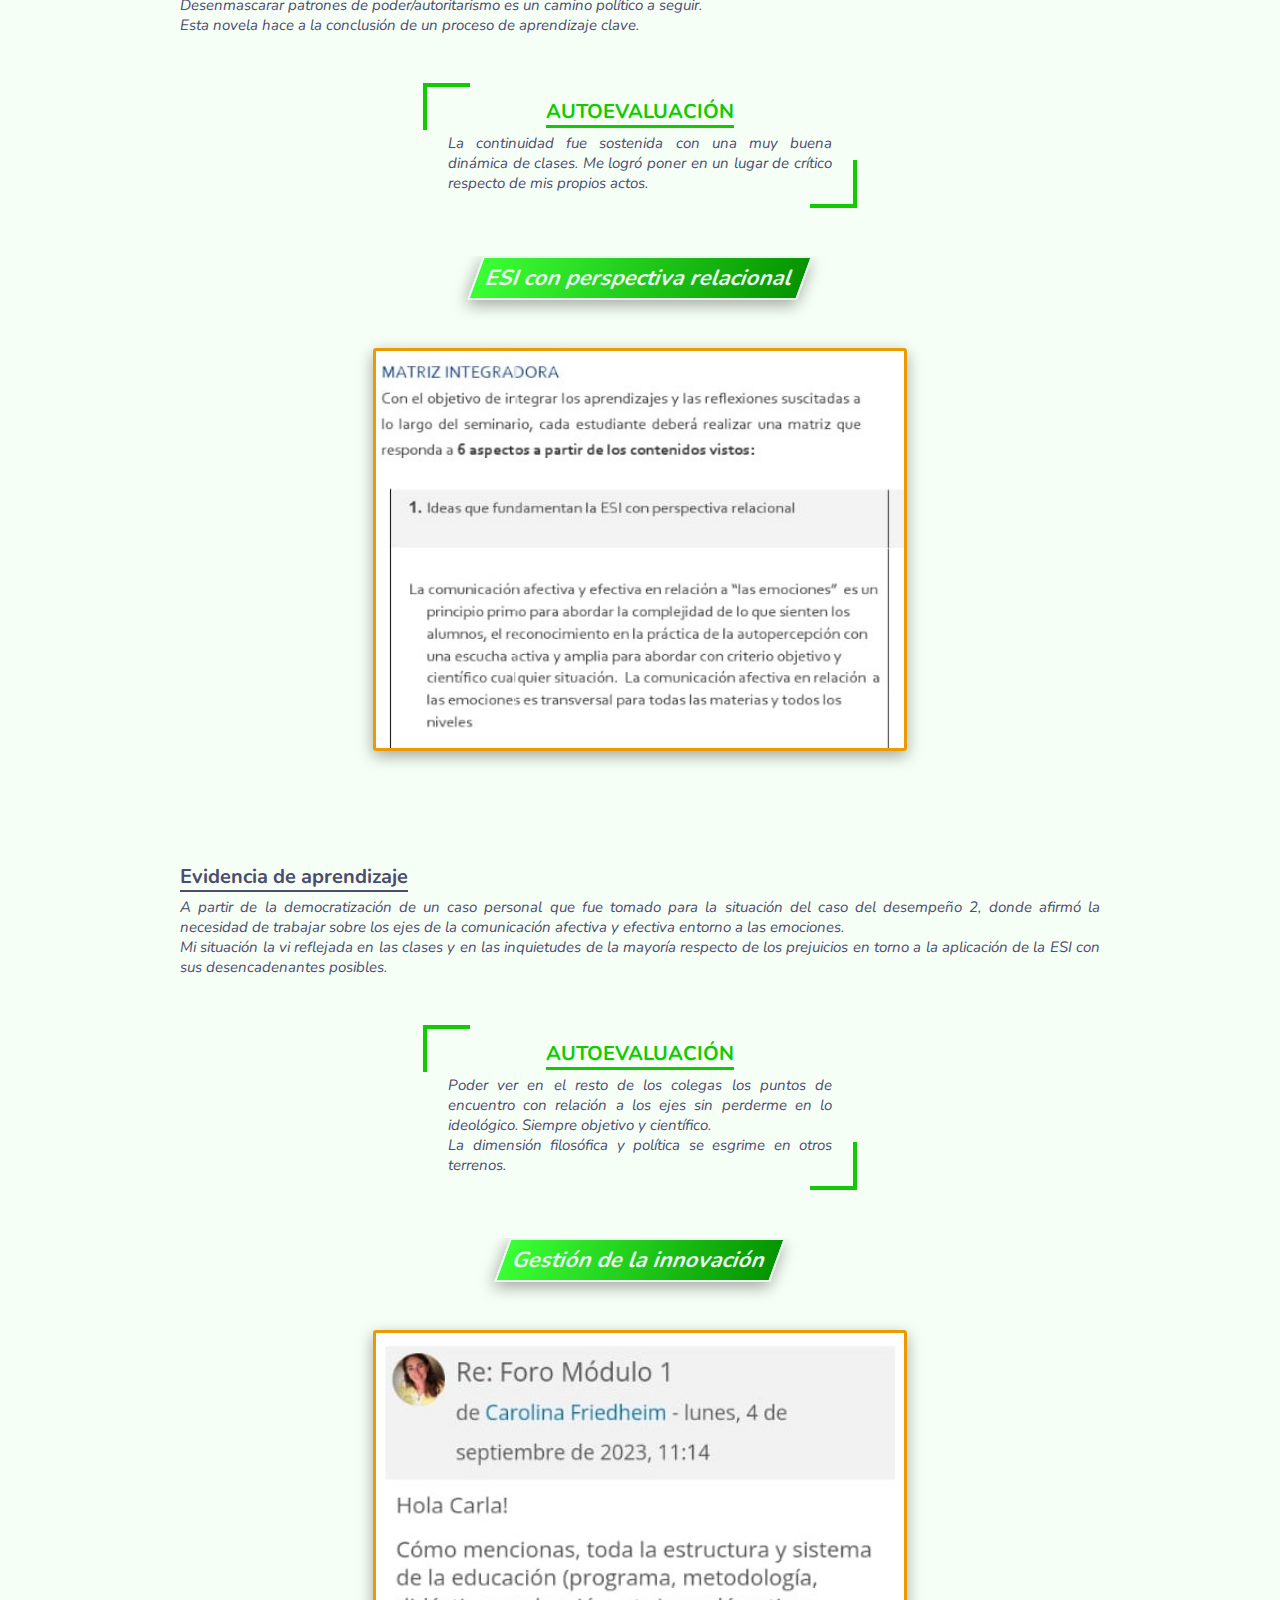
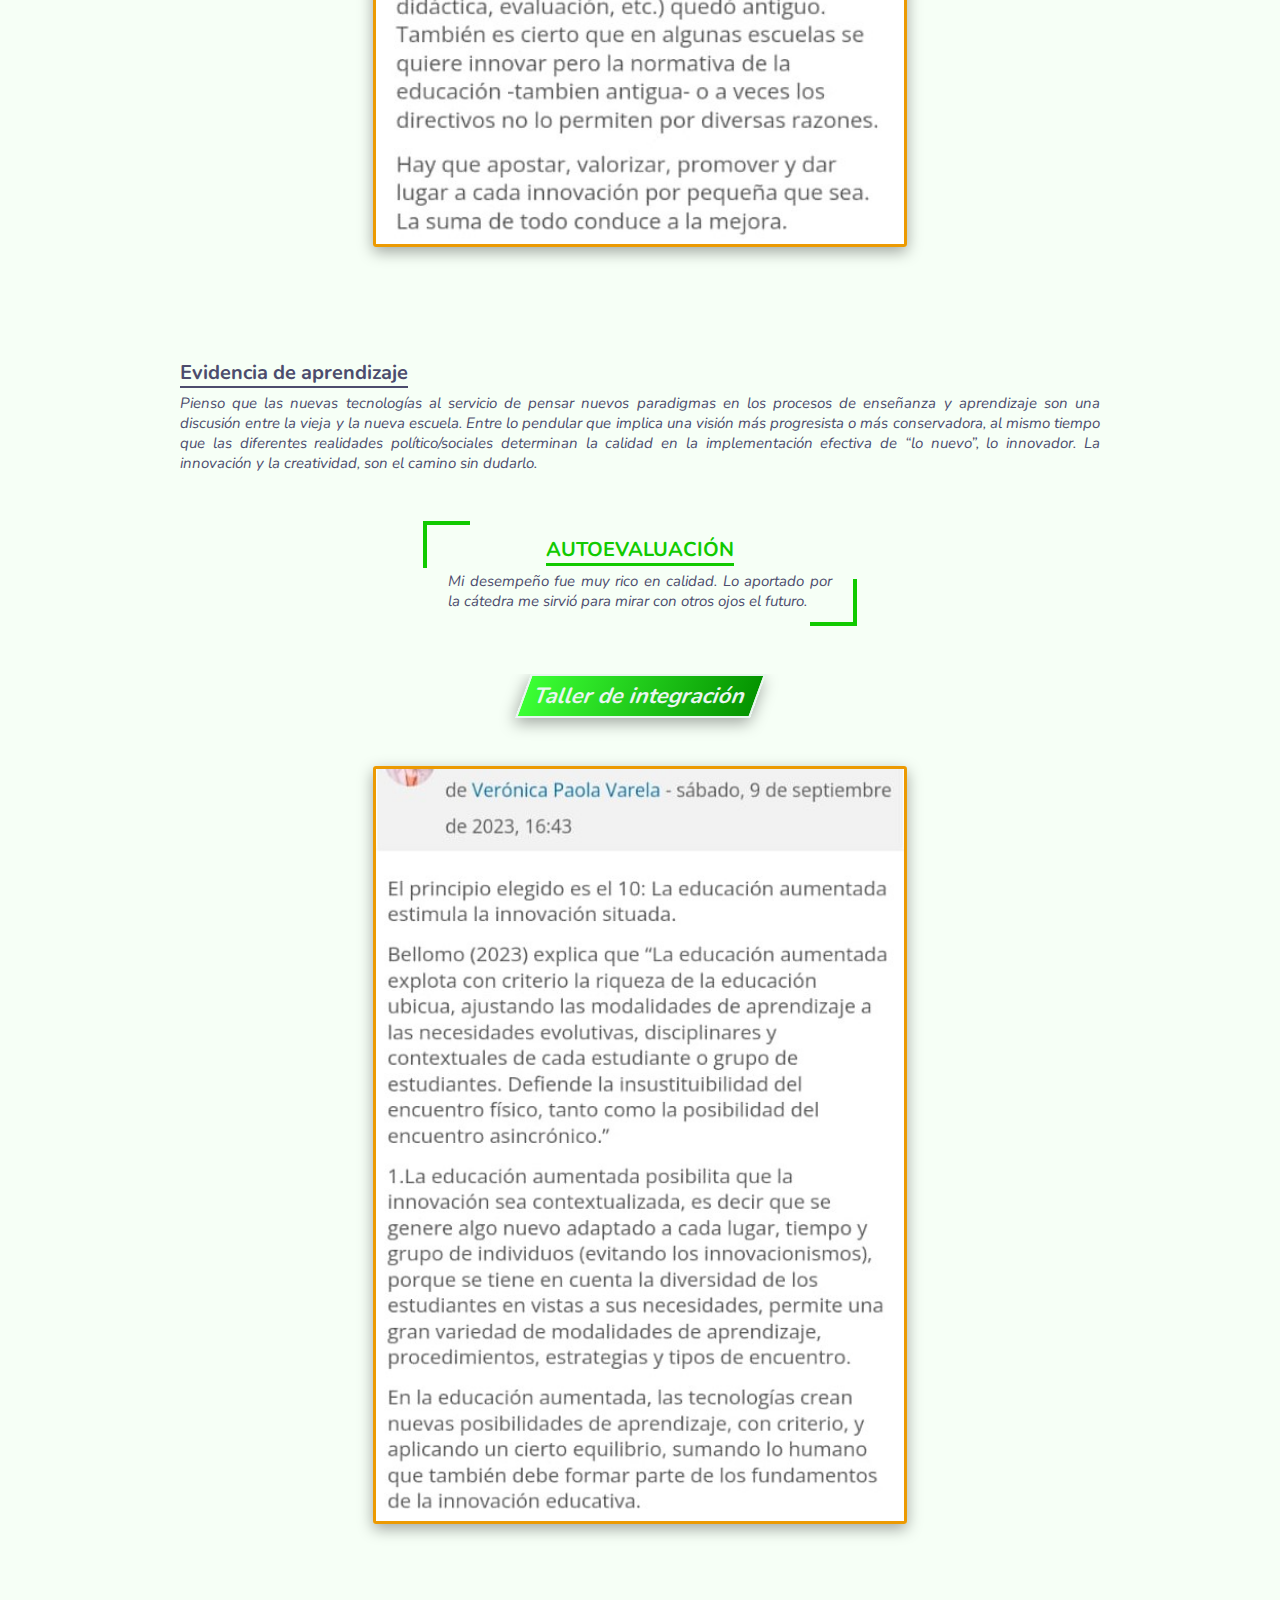
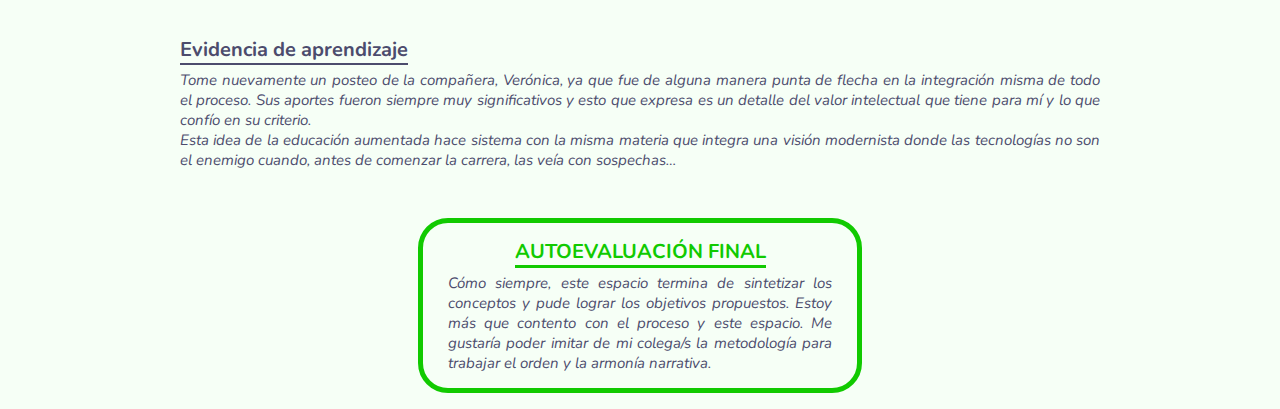
<file: pages/primavera-2023.html>
<!DOCTYPE html>
<html lang="en">
  <head>
    <meta charset="UTF-8" />
    <meta http-equiv="X-UA-Compatible" content="IE=edge" />
    <meta name="viewport" content="width=device-width, initial-scale=1.0" />
    <title>Cuarto de primavera - 2023</title>
    <!-- mi css -->
    <link rel="stylesheet" href="../css/pages/primavera-2023.css" />
  </head>
  <body>
    <header class="navbar">
      <div class="navbar-top">
        <div class="nav-title">
          <h1>Taller de integracion</h1>
          <p>Prof. Maria Coelho</p>
        </div>
        <label class="nav-menu" for="check">
          <input type="checkbox" id="check" />
          <span></span>
          <span></span>
          <span></span>
        </label>
      </div>
      <ul id="navLinks" class="nav-links">
        <a href="../index.html" class="navbar-links link-presentacion"><li>Presentación</li></a>
        <a href="./otoño-2022.html" class="navbar-links link-otono"><li>Otoño</li></a>
        <a href="./invierno-2022.html" class="navbar-links link-invierno"><li>Invierno</li></a>
        <a href="./primavera-2022.html" class="navbar-links link-primavera"><li>Primavera</li></a>
        <a href="./otoño-2023.html" class="navbar-links link-otono2023"><li>Otoño (2023)</li></a>
        <a href="./invierno-2023.html" class="navbar-links link-invierno"
          ><li>Invierno (2023)</li></a
        >
        <a href="#" class="navbar-links link-primavera"><li>Primavera (2023)</li></a>
      </ul>
    </header>
    <main>
      <h2>Cuarto de primavera 2023</h2>
      <section class="materias">
        <h3>Materias</h3>
        <div class="materias-links">
          <a href="#materia01"><b>01 -</b> Ética y deontología profesional </a>
          <a href="#materia02"><b>02 -</b> ESI con perspectiva relacional </a>
          <a href="#materia03"><b>03 -</b> Gestión de la innovación </a>
          <a href="#materia04"><b>04 -</b> Taller de integración</a>
        </div>
      </section>
      <section id="materia01" class="materia-01">
        <h3>Ética y deontología profesional</h3>
        <img class="materias-image" src="../assets/Imagen-Etica.jpg" alt="Etica-image" />
        <div class="materias-evidencia">
          <h4>Evidencia de aprendizaje</h4>
          <p>
            Siguiendo la línea de la materia, respecto de pensar a la Ética y la acción menos
            violenta en lo vincular y afectivo. <br />
            Desenmascarar patrones de poder/autoritarismo es un camino político a seguir. <br />
            Esta novela hace a la conclusión de un proceso de aprendizaje clave.
          </p>
        </div>
        <div class="materias-autoevaluacion">
          <h4>AUTOEVALUACIÓN</h4>
          <p>
            La continuidad fue sostenida con una muy buena dinámica de clases. Me logró poner en un
            lugar de crítico respecto de mis propios actos.
          </p>
        </div>
      </section>
      <section id="materia02" class="materia-02">
        <h3>ESI con perspectiva relacional</h3>
        <img class="materias-image" src="../assets/Esi-matriz-integradora.jpg" alt="ESI-image" />
        <div class="materias-evidencia">
          <h4>Evidencia de aprendizaje</h4>
          <p>
            A partir de la democratización de un caso personal que fue tomado para la situación del
            caso del desempeño 2, donde afirmó la necesidad de trabajar sobre los ejes de la
            comunicación afectiva y efectiva entorno a las emociones. <br />
            Mi situación la vi reflejada en las clases y en las inquietudes de la mayoría respecto
            de los prejuicios en torno a la aplicación de la ESI con sus desencadenantes posibles.
          </p>
        </div>
        <div class="materias-autoevaluacion">
          <h4>AUTOEVALUACIÓN</h4>
          <p>
            Poder ver en el resto de los colegas los puntos de encuentro con relación a los ejes sin
            perderme en lo ideológico. Siempre objetivo y científico. <br />
            La dimensión filosófica y política se esgrime en otros terrenos.
          </p>
        </div>
      </section>
      <section id="materia03" class="materia-03">
        <h3>Gestión de la innovación</h3>
        <img class="materias-image" src="../assets/gestion-image.jpg" alt="Gestion-image" />
        <div class="materias-evidencia">
          <h4>Evidencia de aprendizaje</h4>
          <p>
            Pienso que las nuevas tecnologías al servicio de pensar nuevos paradigmas en los
            procesos de enseñanza y aprendizaje son una discusión entre la vieja y la nueva escuela.
            Entre lo pendular que implica una visión más progresista o más conservadora, al mismo
            tiempo que las diferentes realidades político/sociales determinan la calidad en la
            implementación efectiva de “lo nuevo”, lo innovador. La innovación y la creatividad, son
            el camino sin dudarlo.
          </p>
        </div>
        <div class="materias-autoevaluacion">
          <h4>AUTOEVALUACIÓN</h4>
          <p>
            Mi desempeño fue muy rico en calidad. Lo aportado por la cátedra me sirvió para mirar
            con otros ojos el futuro.
          </p>
        </div>
      </section>
      <section id="materia04" class="materia-04">
        <h3>Taller de integración</h3>
        <img
          class="materias-image"
          src="../assets/taller-de-integracion-imagen.jpg"
          alt="Taller-image" />
        <div class="materias-evidencia">
          <h4>Evidencia de aprendizaje</h4>
          <p>
            Tome nuevamente un posteo de la compañera, Verónica, ya que fue de alguna manera punta
            de flecha en la integración misma de todo el proceso. Sus aportes fueron siempre muy
            significativos y esto que expresa es un detalle del valor intelectual que tiene para mí
            y lo que confío en su criterio. <br />
            Esta idea de la educación aumentada hace sistema con la misma materia que integra una
            visión modernista donde las tecnologías no son el enemigo cuando, antes de comenzar la
            carrera, las veía con sospechas…
          </p>
        </div>
        <div class="materias-autoevaluacion autoevaluacion-final">
          <h4>AUTOEVALUACIÓN FINAL</h4>
          <p>
            Cómo siempre, este espacio termina de sintetizar los conceptos y pude lograr los
            objetivos propuestos. Estoy más que contento con el proceso y este espacio. Me gustaría
            poder imitar de mi colega/s la metodología para trabajar el orden y la armonía
            narrativa.
          </p>
        </div>
      </section>
    </main>
    <script src="../js/index.js"></script>
  </body>
</html>
</file>
<file: css/index.css>
/* font */
@import url("https://fonts.googleapis.com/css2?family=Nunito:ital,wght@0,200;0,400;0,500;0,600;0,800;1,200;1,800&display=swap");
@import url("https://fonts.googleapis.com/css2?family=Dancing+Script:wght@400;500;600;700&display=swap");
@import url("https://fonts.googleapis.com/css2?family=Caveat:wght@400;500;600;700&display=swap");

* {
  margin: 0;
  font-family: "Nunito", sans-serif;
}

body {
  position: relative;
  overflow-x: hidden;
}

.navbar {
  z-index: 100;
  top: 0;
  position: sticky;
  background: #e8f6ef;
  width: 100%;
  display: flex;
  flex-direction: column;
  align-items: center;
  box-shadow: rgba(0, 0, 0, 0.35) 0px 5px 15px;
}

.navbar-top {
  color: #4c4c6d;
  display: flex;
  justify-content: space-between;
  align-items: center;
  margin: 0;
  width: 90%;
  height: 10vh;
}

.nav-title h1 {
  margin: 0;
  font-size: 25px;
}

.nav-title p {
  margin: 0;
  font-size: 15px;
}

.nav-menu {
  display: flex;
  flex-direction: column;
  width: 40px;
  cursor: pointer;
}

.nav-menu span {
  border-radius: 10px;
  height: 5px;
  margin: 3px 0;
  transition: 0.4s cubic-bezier(0.68, -0.6, 0.32, 1.6);
}

.nav-menu span:nth-of-type(1) {
  background: #fd6021;
  width: 50%;
}

.nav-menu span:nth-of-type(2) {
  background: #219afd;
  width: 100%;
}

.nav-menu span:nth-of-type(3) {
  background: #0da000;
  width: 75%;
}

input[type="checkbox"] {
  display: none;
}

input[type="checkbox"]:checked ~ span:nth-of-type(1) {
  transform-origin: bottom;
  transform: rotatez(45deg) translate(4px, 0px);
}

input[type="checkbox"]:checked ~ span:nth-of-type(2) {
  transform-origin: top;
  transform: rotatez(-45deg);
}

input[type="checkbox"]:checked ~ span:nth-of-type(3) {
  transform-origin: bottom;
  width: 50%;
  transform: translate(17px, -5px) rotatez(45deg);
}

.nav-links {
  display: none;
  flex-direction: column;
  width: 100%;
  height: 90vh;
  list-style: none;
  padding: 0;
  animation: nav-animation 0.7s;
  overflow-x: hidden;
}

@keyframes nav-animation {
  from {
    height: 0vh;
  }
  to {
    height: 90vh;
  }
}

.nav-links a li {
  width: 100%;
  display: flex;
  justify-content: center;
  position: relative;
  padding: 30px 0;
  text-decoration: none;
  animation: links-animation 1.3s;
}

@keyframes links-animation {
  from {
    transform: translateX(-100px);
    opacity: 0;
  }
  to {
    opacity: 1;
  }
}

.nav-links a {
  font-size: 25px;
  font-weight: 800;
  text-decoration: none;
  color: #4c4c6d;
  transition: color 0.3s ease-in-out, box-shadow 0.4s ease-in-out, transform 0.3s;
  -webkit-tap-highlight-color: rgba(0, 0, 0, 0);
}

.nav-links a:hover {
  transform: scale(1.07);
}

.link-presentacion:hover {
  box-shadow: inset 100vw 0 0 0 #cc32da;
  color: white;
}

.link-otono:hover {
  box-shadow: inset 100vw 0 0 0 #ec9a02;
  color: white;
}

.link-invierno:hover {
  box-shadow: inset 100vw 0 0 0 #46b0d6;
  color: white;
}

.link-primavera:hover {
  box-shadow: inset 100vw 0 0 0 #059400;
  color: white;
}

.link-otono2023:hover {
  box-shadow: inset 100vw 0 0 0 #ec9a02;
  color: white;
}

/* main */

.audio-player {
  margin-top: 2rem;
  border-radius: 10px;
  box-shadow: rgba(0, 0, 0, 0.24) 0px 3px 8px;
}

.audio-player-1,
.audio-player-1::-webkit-media-controls-panel {
  background: #ffeedf;
}

.audio-player-2 {
  margin-top: 0;
  margin-bottom: 2rem;
}
.audio-player-2,
.audio-player-2::-webkit-media-controls-panel {
  background: #aaaaaa;
}

.audio-player-3 {
  margin-top: 0;
  margin-bottom: 1rem;
}

.audio-player-3,
.audio-player-3::-webkit-media-controls-panel {
  background: #edfaff;
}

.audio-player-4 {
  margin-top: 0;
  margin-bottom: 1rem;
}

.audio-player-4,
.audio-player-4::-webkit-media-controls-panel {
  background: #ffeedf;
}

.main {
  position: relative;
  display: flex;
  flex-direction: column;
  align-items: center;
}

.main > h2 {
  letter-spacing: 3px;
  font-weight: 800;
  margin-top: 2rem;
  width: 80%;
  color: #4c4c6d;
  font-size: 20px;
  text-align: center;
}

.presentacion-total {
  display: flex;
  flex-direction: column;
  align-items: center;
}

.presentacion {
  width: 70%;
  background: #edfaff;
  color: #4c4c6d;
  margin: 2rem 0;
  display: flex;
  flex-direction: column;
  align-items: center;
  padding: 1rem;
  border-radius: 10px;
  box-shadow: rgba(0, 0, 0, 0.35) 0px 5px 15px;
  border: 2px solid #aaaaaa;
}

.presentacion h3 {
  font-size: 23px;
  margin-bottom: 1rem;
  border-bottom: 2px solid #4c4c6d;
}
.presentacion-video {
  aspect-ratio: 1/1;
  background: #4c4c6d;
  border-radius: 20px;
  width: 100%;
  border: 0;
  box-shadow: rgba(0, 0, 0, 0.19) 0px 10px 20px, rgba(0, 0, 0, 0.23) 0px 6px 6px;
}

.anijovich {
  color: #4c4c6d;
  display: flex;
  flex-direction: column;
  align-items: center;
}

.anijovich-text {
  font-style: italic;
  text-align: start;
  width: 80%;
}

.anijovich-name {
  font-style: italic;
  text-align: end;
  width: 80%;
}

.youtube-video {
  margin: 2rem 0;
  border-radius: 20px;
  aspect-ratio: 2/1;
  width: 80%;
  border: 3px solid #e8f6ef;
  box-shadow: rgba(0, 0, 0, 0.19) 0px 10px 20px, rgba(0, 0, 0, 0.23) 0px 6px 6px;
}

.carta-al-lector-body {
  width: 100%;
  display: flex;
  flex-direction: column;
  align-items: center;
}

.carta-al-lector {
  background: #ffeedf;
  width: 90%;
  margin-top: 2rem;
  display: flex;
  justify-content: center;
  align-items: center;
  border-radius: 5px;
  box-shadow: rgba(0, 0, 0, 0.12) 0px 1px 3px, rgba(0, 0, 0, 0.24) 0px 1px 2px;
}

.carta-al-lector-content {
  width: calc(90% - 30px);
  margin: 5% 0;
  border-left: 5px solid #a34c0065;
  padding: 20px 0 20px 30px;
}

.carta-al-lector-content h2 {
  font-family: "Dancing Script", cursive;
  font-size: 40px;
  color: #6d3300;
  margin-bottom: 20px;
}

.carta-al-lector p {
  font-family: "Caveat", cursive;
  font-size: 18px;
  color: #6d3300;
}

.mapa-conceptual-autoevaluacion-img {
  width: 90%;
  margin-top: 3rem;
}

.proyeccion {
  display: flex;
  flex-direction: column;
  align-items: center;
  margin-top: 3rem;
  position: relative;
}

.proyeccion > h3 {
  font-size: 30px;
  color: #4c4c6d;
  margin-bottom: 20px;
  padding: 0 20px;
  border-left: 10px double #4c4c6d;
  border-right: 10px double #4c4c6d;
  font-family: "Dancing Script", cursive;
}

.proyeccion-cards {
  background: #e8f6ef;
  width: calc(90% - 42px);
  padding: 10px 20px;
  border-radius: 5px;
  margin: 5px 0;
  color: #4c4c6d;
  border: 1px solid #8dfac5;
  box-shadow: rgba(50, 50, 93, 0.25) 0px 2px 5px -1px, rgba(0, 0, 0, 0.3) 0px 1px 3px -1px;
}

.proyeccion-cards > p {
  color: #4c4c6d;
  font-style: italic;
  font-size: 15px;
}

.proyeccion-cards > p > b {
  color: #00b5ec;
}

.agradecimiento {
  margin-top: 2rem;
  width: calc(90% - 40px);
  background: #ebffe8;
  padding: 20px;
  border-radius: 10px;
  box-shadow: rgba(0, 0, 0, 0.16) 0px 3px 6px, rgba(0, 0, 0, 0.23) 0px 3px 6px;
}

.agradecimiento p {
  font-style: italic;
}

.agradecimiento-imagenes {
  background: #b1f8a5;
  padding: 10px;
  width: calc(100% - 20px);
  margin-top: 20px;
  border-radius: 5px;
  display: flex;
  justify-content: space-between;
}

.agradecimiento-imagenes img {
  width: calc(50% - 5px);
}

.capacidades-directivas {
  width: 90%;
  margin-top: 3rem;
}

.capacidades-directivas > h3 {
  font-family: "Caveat", cursive;
  font-size: 30px;
  border-left: 10px double #610269;
  color: #610269;
  padding-left: 20px;
  margin-bottom: 30px;
}

.capacidades-directivas-cards-container {
  display: flex;
  flex-wrap: wrap;
  justify-content: center;
}

.capacidades-directivas-cards {
  width: 90%;
  background: #fbeafd;
  margin-top: 20px;
  padding: 20px;
  border-radius: 10px;
  border: 2px solid #f9bcff;
  box-shadow: rgba(50, 50, 93, 0.25) 0px 2px 5px -1px, rgba(0, 0, 0, 0.3) 0px 1px 3px -1px;
}

.capacidades-directivas-cards > h5 {
  font-size: 18px;
  color: #4c4c6d;
  margin-bottom: 15px;
  border-left: 4px solid #60026981;
  padding-left: 10px;
}

.capacidades-directivas-cards > p {
  color: #4c4c6d;
  font-style: italic;
  font-size: 15px;
}

.capacidades-directivas-cards > p > b {
  color: #5c1563;
}

.frase-final {
  width: 90%;
  display: flex;
  justify-content: center;
  margin: 2rem 0;
}

.frase-final > h4 {
  text-align: center;
  font-size: 25px;
  font-family: "Dancing Script", cursive;
  color: #4c4c6d;
}

/* un buen director img */
.buen-director-img {
  position: relative;
  width: 80%;
  margin: 2rem 0;
  border-radius: 10px;
}

.buen-director-img > img {
  width: 100%;
  border-radius: 10px;
  border: 1px solid #edfaff;
  box-shadow: rgba(0, 0, 0, 0.24) 0px 3px 8px;
}

.buen-director-img > span {
  position: absolute;
  border-radius: 10px 0 10px 0;
  background: linear-gradient(to right, #76769c, #4c4c6d);
  padding: 5px 10px;
  font-size: 16px;
  font-weight: 600;
  color: #e8f6ef;
}

/* cuartos section */
.cuartos-section {
  width: 100%;
  display: flex;
  flex-direction: column;
  align-items: center;
}

.cuartos-section h3 {
  font-size: 30px;
  background-image: linear-gradient(to right, #db6300, #00b5ec, #31ff16);
  color: transparent;
  background-size: 200%;
  background-clip: text;
  -webkit-background-clip: text;
  animation: background-color-animation 4s infinite linear;
}

@keyframes background-color-animation {
  0% {
    background-position: 100% 0;
  }
  50% {
    background-position: 0 100%;
  }
  100% {
    background-position: 100% 0;
  }
}

.cuartos-direction {
  position: relative;
  overflow-x: hidden;
  width: 100%;
  display: flex;
  flex-direction: column;
  align-items: center;
}

.cuartos-direction div {
  width: 50%;
  margin: 1.5rem;
}

.cuarto_otono a,
.cuarto_invierno a,
.cuarto_primavera a,
.cuarto_verano a {
  text-decoration: none;
  overflow: hidden;
  position: relative;
  display: flex;
  justify-content: center;
  align-items: center;
  aspect-ratio: 1/1;
  width: 100%;
  border-radius: 20px;
  border: 2px solid #edfaff;
  box-shadow: rgba(0, 0, 0, 0.19) 0px 10px 20px, rgba(0, 0, 0, 0.23) 0px 6px 6px;
  -webkit-tap-highlight-color: rgba(0, 0, 0, 0);
  transition: 0.3s;
}

.cuarto_otono a:hover,
.cuarto_invierno a:hover,
.cuarto_primavera a:hover,
.cuarto_verano a:hover {
  transform: scale(1.1);
  opacity: 0.7;
}

.cuarto_otono a img,
.cuarto_invierno a img,
.cuarto_primavera a img,
.cuarto_verano a img {
  opacity: 0.9;
  position: absolute;
  width: 150%;
}

.cuarto_otono a h4,
.cuarto_invierno a h4,
.cuarto_primavera a h4,
.cuarto_verano a h4 {
  z-index: 10;
  font-size: 30px;
  color: #fff;
  text-align: center;
}

@media (min-width: 600px) {
  /* main */

  .main > h2 {
    width: 60%;
  }

  .presentacion {
    width: 50%;
  }

  .youtube-video {
    width: 60%;
  }

  /* un buen director img */
  .buen-director-img {
    width: 65%;
  }

  .buen-director-img > span {
    padding: 10px;
    font-size: 18px;
  }

  /* cuartos section */
  .cuartos-section h3 {
    font-size: 40px;
  }

  .cuartos-direction {
    flex-direction: row;
    align-items: center;
    justify-content: center;
    flex-wrap: wrap;
  }

  .cuartos-direction div {
    width: 22%;
  }

  .cuarto_otono a,
  .cuarto_invierno a,
  .cuarto_primavera a,
  .cuarto_verano a {
    text-align: center;
    width: 100%;
  }

  .cuarto_otono a h4,
  .cuarto_invierno a h4,
  .cuarto_primavera a h4,
  .cuarto_verano a h4 {
    font-size: 20px;
  }

  .carta-al-lector {
    width: 80%;
  }

  .carta-al-lector-content h2 {
    font-size: 55px;
  }

  .carta-al-lector-content p {
    font-size: 19px;
  }

  .mapa-conceptual-autoevaluacion-img {
    width: 90%;
  }

  .proyeccion {
    margin-top: 1rem;
  }

  .proyeccion > h3 {
    font-size: 35px;
  }

  .proyeccion-cards {
    width: calc(90% - 42px);
  }

  .agradecimiento {
    width: calc(80% - 40px);
  }

  .capacidades-directivas {
    width: 90%;
  }

  .capacidades-directivas > h3 {
    font-size: 35px;
  }

  .capacidades-directivas-cards-container {
    justify-content: center;
  }

  .capacidades-directivas-cards {
    width: 70%;
  }

  .capacidades-directivas-cards > h5 {
    font-size: 18px;
    margin-bottom: 10px;
  }

  .capacidades-directivas-cards > p {
    font-size: 15px;
  }

  .frase-final {
    margin: 3rem 0;
  }

  .frase-final > h4 {
    font-size: 32px;
  }
}

@media (min-width: 900px) {
  .main > h2 {
    font-size: 30px;
  }

  .presentacion-total {
    margin: 3rem 10%;
    display: flex;
    flex-direction: row;
    align-items: center;
    justify-content: space-between;
  }

  .presentacion {
    width: 30%;
    margin: 0;
  }

  .presentacion h3 {
    font-size: 23px;
    margin-bottom: 1rem;
    border-bottom: 2px solid #4c4c6d;
  }
  .presentacion-video {
    aspect-ratio: 1/1;
    background: #4c4c6d;
    border-radius: 20px;
    width: 100%;
    border: 0;
    box-shadow: rgba(0, 0, 0, 0.19) 0px 10px 20px, rgba(0, 0, 0, 0.23) 0px 6px 6px;
  }

  .anijovich {
    width: 65%;
    color: #4c4c6d;
    display: flex;
    flex-direction: column;
    align-items: flex-end;
  }

  .anijovich-text {
    text-align: justify;
    width: 90%;
  }

  .anijovich-name {
    width: 90%;
  }

  .youtube-video {
    margin: 0;
    width: 90%;
  }

  /* un buen director img */
  .buen-director-img {
    width: 50%;
  }

  .buen-director-img > span {
    padding: 10px;
    font-size: 18px;
  }

  /* cuartos section */
  .cuartos-section {
    width: 80%;
  }

  .cuarto_otono a h4,
  .cuarto_invierno a h4,
  .cuarto_primavera a h4,
  .cuarto_verano a h4 {
    font-size: 25px;
  }

  .carta-al-lector {
    width: 80%;
  }

  .carta-al-lector-content h2 {
    font-size: 55px;
  }

  .mapa-conceptual-autoevaluacion-img {
    width: 90%;
  }

  .proyeccion {
    margin-top: 1rem;
  }

  .proyeccion > h3 {
    font-size: 35px;
  }

  .proyeccion-cards {
    width: calc(90% - 42px);
  }

  .agradecimiento {
    width: calc(80% - 40px);
  }

  .capacidades-directivas {
    width: 90%;
  }

  .capacidades-directivas-cards-container {
    justify-content: space-between;
  }

  .capacidades-directivas-cards {
    width: calc(50% - 52px);
  }

  .capacidades-directivas > h3 {
    font-size: 35px;
  }

  .capacidades-directivas-cards > h5 {
    font-size: 18px;
    margin-bottom: 10px;
  }

  .capacidades-directivas-cards > p {
    font-size: 15px;
  }

  .frase-final {
    margin: 3rem 0;
  }

  .frase-final > h4 {
    font-size: 32px;
  }
}

@media (min-width: 1300px) {
  .presentacion-total {
    margin: 3rem 20%;
  }

  /* un buen director img */
  .buen-director-img {
    width: 35%;
  }

  .buen-director-img > span {
    padding: 10px;
    font-size: 18px;
  }

  /* cuartos section */
  .cuartos-section {
    width: 60%;
  }

  .carta-al-lector-body {
    width: 100%;
    display: flex;
    flex-direction: column;
    align-items: center;
  }

  .carta-al-lector {
    background: #ffeedf;
    width: 50%;
    display: flex;
    justify-content: center;
    align-items: center;
    border-radius: 5px;
    box-shadow: rgba(0, 0, 0, 0.12) 0px 1px 3px, rgba(0, 0, 0, 0.24) 0px 1px 2px;
  }

  .carta-al-lector-content {
    width: calc(90% - 30px);
    margin: 5% 0;
    border-left: 5px solid #a34c0065;
    padding: 20px 0 20px 30px;
  }

  .carta-al-lector-content h2 {
    font-family: "Dancing Script", cursive;
    font-size: 60px;
    color: #6d3300;
    margin-bottom: 20px;
  }

  .carta-al-lector p {
    font-family: "Caveat", cursive;
    font-size: 22px;
    color: #6d3300;
  }

  .mapa-conceptual-autoevaluacion-img {
    width: 70%;
    margin-top: 3rem;
  }

  .proyeccion {
    display: flex;
    flex-direction: column;
    align-items: center;
    margin-top: 3rem;
    position: relative;
  }

  .proyeccion > h3 {
    font-size: 40px;
    color: #4c4c6d;
    margin-bottom: 20px;
    padding: 0 20px;
    border-left: 10px double #4c4c6d;
    border-right: 10px double #4c4c6d;
    font-family: "Dancing Script", cursive;
  }

  .proyeccion-cards {
    background: #e8f6ef;
    width: calc(80% - 42px);
    padding: 10px 20px;
    border-radius: 5px;
    margin: 5px 0;
    color: #4c4c6d;
    border: 1px solid #8dfac5;
    box-shadow: rgba(50, 50, 93, 0.25) 0px 2px 5px -1px, rgba(0, 0, 0, 0.3) 0px 1px 3px -1px;
  }

  .proyeccion-cards > p {
    color: #4c4c6d;
    font-style: italic;
  }

  .proyeccion-cards > p > b {
    color: #00b5ec;
  }

  .agradecimiento {
    margin-top: 2rem;
    width: calc(50% - 40px);
    background: #ebffe8;
    padding: 20px;
    border-radius: 10px;
    box-shadow: rgba(0, 0, 0, 0.16) 0px 3px 6px, rgba(0, 0, 0, 0.23) 0px 3px 6px;
  }

  .agradecimiento p {
    font-style: italic;
  }

  .agradecimiento-imagenes {
    background: #b1f8a5;
    padding: 10px;
    width: calc(100% - 20px);
    margin-top: 20px;
    border-radius: 5px;
    display: flex;
    justify-content: space-between;
  }

  .agradecimiento-imagenes img {
    width: calc(50% - 5px);
  }

  .capacidades-directivas {
    width: 70%;
    margin-top: 3rem;
  }

  .capacidades-directivas > h3 {
    font-family: "Caveat", cursive;
    font-size: 40px;
    border-left: 10px double #610269;
    color: #610269;
    padding-left: 20px;
    margin-bottom: 30px;
  }

  .capacidades-directivas-cards-container {
    display: flex;
    flex-wrap: wrap;
    justify-content: space-between;
  }

  .capacidades-directivas-cards {
    width: calc(50% - 54px);
    background: #fbeafd;
    margin-top: 20px;
    padding: 20px;
    border-radius: 10px;
    border: 2px solid #f9bcff;
    box-shadow: rgba(50, 50, 93, 0.25) 0px 2px 5px -1px, rgba(0, 0, 0, 0.3) 0px 1px 3px -1px;
  }

  .capacidades-directivas-cards > h5 {
    font-size: 20px;
    color: #4c4c6d;
    margin-bottom: 15px;
    border-left: 4px solid #60026981;
    padding-left: 10px;
  }

  .capacidades-directivas-cards > p {
    color: #4c4c6d;
    font-style: italic;
  }

  .capacidades-directivas-cards > p > b {
    color: #5c1563;
  }

  .frase-final {
    width: 100%;
    display: flex;
    justify-content: center;
    margin: 6rem 0;
  }

  .frase-final > h4 {
    text-align: center;
    font-size: 35px;
    font-family: "Dancing Script", cursive;
    color: #4c4c6d;
  }
}
</file>
<file: css/pages/invierno-2022.css>
@import url("https://fonts.googleapis.com/css2?family=Nunito:ital,wght@0,200;0,400;0,500;0,600;0,800;1,200;1,800&display=swap");

* {
    margin: 0;
    font-family: "Nunito", sans-serif;
    scroll-behavior: smooth;
    scroll-margin-top: 100px;
}

body {
    position: relative;
    overflow-x: hidden;
}

.navbar {
    z-index: 100;
    top: 0;
    position: sticky;
    background: #e8f6ef;
    width: 100%;
    display: flex;
    flex-direction: column;
    align-items: center;
    box-shadow: rgba(0, 0, 0, 0.35) 0px 5px 15px;
}

.navbar-top {
    color: #4c4c6d;
    display: flex;
    justify-content: space-between;
    align-items: center;
    margin: 0;
    width: 90%;
    height: 10vh;
}

.nav-title h1 {
    margin: 0;
    font-size: 25px;
}

.nav-title p {
    margin: 0;
    font-size: 15px;
}

.nav-menu {
    display: flex;
    flex-direction: column;
    width: 40px;
    cursor: pointer;
}

.nav-menu span {
    border-radius: 10px;
    height: 5px;
    margin: 3px 0;
    transition: 0.4s cubic-bezier(0.68, -0.6, 0.32, 1.6);
}

.nav-menu span:nth-of-type(1) {
    background: #fd6021;
    width: 50%;
}

.nav-menu span:nth-of-type(2) {
    background: #219afd;
    width: 100%;
}

.nav-menu span:nth-of-type(3) {
    background: #0da000;
    width: 75%;
}

input[type="checkbox"] {
    display: none;
}

input[type="checkbox"]:checked ~ span:nth-of-type(1) {
    transform-origin: bottom;
    transform: rotatez(45deg) translate(4px, 0px);
}

input[type="checkbox"]:checked ~ span:nth-of-type(2) {
    transform-origin: top;
    transform: rotatez(-45deg);
}

input[type="checkbox"]:checked ~ span:nth-of-type(3) {
    transform-origin: bottom;
    width: 50%;
    transform: translate(17px, -5px) rotatez(45deg);
}

.nav-links {
    display: none;
    flex-direction: column;
    width: 100%;
    height: 90vh;
    list-style: none;
    padding: 0;
    animation: nav-animation 0.7s;
    overflow-x: hidden;
}

@keyframes nav-animation {
    from {
        height: 0vh;
    }
    to {
        height: 90vh;
    }
}

.nav-links a li {
    width: 100%;
    display: flex;
    justify-content: center;
    position: relative;
    padding: 30px 0;
    text-decoration: none;
    animation: links-animation 1.3s;
}

@keyframes links-animation {
    from {
        transform: translateX(-100px);
        opacity: 0;
    }
    to {
        opacity: 1;
    }
}

.nav-links a {
    font-size: 25px;
    font-weight: 800;
    text-decoration: none;
    color: #4c4c6d;
    transition: color 0.3s ease-in-out, box-shadow 0.4s ease-in-out,
        transform 0.3s;
    -webkit-tap-highlight-color: rgba(0, 0, 0, 0);
}

.nav-links a:hover {
    transform: scale(1.07);
}

.link-presentacion:hover {
    box-shadow: inset 100vw 0 0 0 #cc32da;
    color: white;
}

.link-otono:hover {
    box-shadow: inset 100vw 0 0 0 #ec9a02;
    color: white;
}

.link-invierno:hover {
    box-shadow: inset 100vw 0 0 0 #46b0d6;
    color: white;
}

.link-primavera:hover {
    box-shadow: inset 100vw 0 0 0 #059400;
    color: white;
}

.link-otono2023:hover {
    box-shadow: inset 100vw 0 0 0 #ec9a02;
    color: white;
}

main {
    display: flex;
    flex-direction: column;
    align-items: center;
    background: #f0f3ff;
}

main h2 {
    margin: 2rem 0;
    font-size: 25px;
    color: #4c4c6d;
    border-bottom: 3px solid #4c4c6d;
}

.materias {
    text-align: center;
    margin: 0 20px;
}

.materias h3 {
    color: #e8f6ef;
    font-size: 25px;
    font-weight: 800;
    background: linear-gradient(to bottom, #0077ff, #499eff, #0077ff);
    margin-bottom: 1rem;
    padding: 0 10px;
    display: inline-block;
    transform: skew(-15deg);
    box-shadow: rgba(0, 0, 0, 0.35) 0px 5px 15px;
}

.materias-links {
    color: #4c4c6d;
    display: flex;
    flex-direction: column;
    text-align: start;
}

.materias-links a {
    color: #4c4c6d;
    background: #e8f6ef;
    font-size: 15px;
    font-weight: 600;
    text-decoration: none;
    padding: 5px 10px;
    margin: 0.5rem 0;
    box-shadow: rgba(0, 0, 0, 0.24) 0px 3px 8px;
    transition: 0.3s;
    -webkit-tap-highlight-color: rgba(0, 0, 0, 0);
}

.materias-links a:hover {
    transform: scale(1.03);
    color: #0077ff;
}

.materias-links a b {
    color: #0077ff;
}

.materia-01,
.materia-02,
.materia-03,
.materia-04 {
    color: #4c4c6d;
    width: 100%;
    margin-top: 2rem;
    position: relative;
    overflow-x: hidden;
    display: flex;
    flex-direction: column;
}

.materia-01 h3,
.materia-02 h3,
.materia-03 h3,
.materia-04 h3 {
    position: relative;
    width: fit-content;
    font-size: 17px;
    background: linear-gradient(to right, #46b0d6, #0077ff);
    color: #e8f6ef;
    border: 2px solid #e8f6ef;
    box-shadow: rgba(0, 0, 0, 0.35) 0px 5px 15px;
    display: inline-block;
    transform: skew(-20deg);
    left: -15%;
    padding: 3px 15px 3px 20%;
}

.materias-aprendizaje {
    margin: 1rem 20px;
    display: flex;
    flex-direction: column;
    align-items: flex-start;
}

.materias-aprendizaje h4 {
    font-size: 16px;
    display: flex;
    align-self: center;
    text-align: center;
}

.materias-aprendizaje p {
    margin-top: 5px;
    font-size: 13px;
    font-style: italic;
}

.materias-aprendizaje-comentario {
    text-align: center;
    font-weight: 800;
    background: #c5e0ff;
    padding: 10px 20px;
    border-radius: 5px;
    border: 3px solid #a5cfff;
}

.materias-autoevaluacion {
    display: flex;
    flex-direction: column;
    align-items: center;
    text-align: center;
    margin: 1rem 20px;
}

.materias-autoevaluacion {
    position: relative;
    padding: 15px 25px;
}

.materias-autoevaluacion:before {
    content: "";
    position: absolute;
    top: 0px;
    left: 0px;
    aspect-ratio: 1/1;
    width: 10%;
    border-top: 4px solid #219afd;
    border-left: 4px solid #219afd;
}

.materias-autoevaluacion:after {
    content: "";
    position: absolute;
    bottom: 0px;
    right: 0px;
    aspect-ratio: 1/1;
    width: 10%;
    border-bottom: 4px solid #219afd;
    border-right: 4px solid #219afd;
}

.materias-autoevaluacion h4 {
    color: #219afd;
    font-size: 16px;
    border-bottom: 3px solid #219afd;
    margin-bottom: 5px;
}

.materias-autoevaluacion p {
    font-size: 15px;
    font-style: italic;
    text-align: justify;
}

@media (min-width: 600px) {
    .materia-01 h3,
    .materia-02 h3,
    .materia-03 h3,
    .materia-04 h3 {
        font-size: 20px;
    }

    .materias-autoevaluacion {
        width: 50%;
        align-self: center;
    }

    .materias-autoevaluacion h4 {
        font-size: 18px;
    }

    .materias-autoevaluacion p {
        font-size: 16px;
    }

    .materias-aprendizaje h4 {
        font-size: 18px;
    }

    .materias-aprendizaje p {
        font-size: 14px;
    }
}

@media (min-width: 900px) {
    main h2 {
        font-size: 30px;
    }

    .materias h3 {
        font-size: 30px;
    }

    .materias-links a {
        font-size: 17px;
        padding: 10px 15px;
    }

    .materia-01 h3,
    .materia-02 h3,
    .materia-03 h3,
    .materia-04 h3 {
        padding: 5px 10px;
        font-size: 22px;
        align-self: center;
        left: auto;
    }

    .materias-autoevaluacion {
        width: 40%;
        align-self: center;
    }

    .materias-autoevaluacion h4 {
        font-size: 20px;
    }

    .materias-autoevaluacion p {
        font-size: 15px;
    }

    .materia-01,
    .materia-02,
    .materia-03,
    .materia-04 {
        width: 75%;
    }

    .materias-aprendizaje h4 {
        margin-top: 1rem;
        font-size: 20px;
    }

    .materias-aprendizaje p {
        font-size: 15px;
        margin-bottom: 1rem;
        text-align: justify;
    }

    .materias-aprendizaje-comentario {
        width: 50%;
        align-self: center;
    }
}

@media (min-width: 1320px) {
    .materia-01,
    .materia-02,
    .materia-03,
    .materia-04 {
        width: 50%;
    }
}
</file>
<file: css/pages/invierno-2023.css>
@import url("https://fonts.googleapis.com/css2?family=Nunito:ital,wght@0,200;0,400;0,500;0,600;0,800;1,200;1,800&display=swap");

* {
  margin: 0;
  font-family: "Nunito", sans-serif;
  scroll-behavior: smooth;
  scroll-margin-top: 100px;
}

body {
  position: relative;
  overflow-x: hidden;
}

.navbar {
  z-index: 100;
  top: 0;
  position: sticky;
  background: #e8f6ef;
  width: 100%;
  display: flex;
  flex-direction: column;
  align-items: center;
  box-shadow: rgba(0, 0, 0, 0.35) 0px 5px 15px;
}

.navbar-top {
  color: #4c4c6d;
  display: flex;
  justify-content: space-between;
  align-items: center;
  margin: 0;
  width: 90%;
  height: 10vh;
}

.nav-title h1 {
  margin: 0;
  font-size: 25px;
}

.nav-title p {
  margin: 0;
  font-size: 15px;
}

.nav-menu {
  display: flex;
  flex-direction: column;
  width: 40px;
  cursor: pointer;
}

.nav-menu span {
  border-radius: 10px;
  height: 5px;
  margin: 3px 0;
  transition: 0.4s cubic-bezier(0.68, -0.6, 0.32, 1.6);
}

.nav-menu span:nth-of-type(1) {
  background: #fd6021;
  width: 50%;
}

.nav-menu span:nth-of-type(2) {
  background: #219afd;
  width: 100%;
}

.nav-menu span:nth-of-type(3) {
  background: #0da000;
  width: 75%;
}

input[type="checkbox"] {
  display: none;
}

input[type="checkbox"]:checked ~ span:nth-of-type(1) {
  transform-origin: bottom;
  transform: rotatez(45deg) translate(4px, 0px);
}

input[type="checkbox"]:checked ~ span:nth-of-type(2) {
  transform-origin: top;
  transform: rotatez(-45deg);
}

input[type="checkbox"]:checked ~ span:nth-of-type(3) {
  transform-origin: bottom;
  width: 50%;
  transform: translate(17px, -5px) rotatez(45deg);
}

.nav-links {
  display: none;
  flex-direction: column;
  width: 100%;
  height: 90vh;
  list-style: none;
  padding: 0;
  animation: nav-animation 0.7s;
  overflow-x: hidden;
}

@keyframes nav-animation {
  from {
    height: 0vh;
  }
  to {
    height: 90vh;
  }
}

.nav-links a li {
  width: 100%;
  display: flex;
  justify-content: center;
  position: relative;
  padding: 30px 0;
  text-decoration: none;
  animation: links-animation 1.3s;
}

@keyframes links-animation {
  from {
    transform: translateX(-100px);
    opacity: 0;
  }
  to {
    opacity: 1;
  }
}

.nav-links a {
  font-size: 25px;
  font-weight: 800;
  text-decoration: none;
  color: #4c4c6d;
  transition: color 0.3s ease-in-out, box-shadow 0.4s ease-in-out, transform 0.3s;
  -webkit-tap-highlight-color: rgba(0, 0, 0, 0);
}

.nav-links a:hover {
  transform: scale(1.07);
}

.link-presentacion:hover {
  box-shadow: inset 100vw 0 0 0 #cc32da;
  color: white;
}

.link-otono:hover {
  box-shadow: inset 100vw 0 0 0 #ec9a02;
  color: white;
}

.link-invierno:hover {
  box-shadow: inset 100vw 0 0 0 #46b0d6;
  color: white;
}

.link-primavera:hover {
  box-shadow: inset 100vw 0 0 0 #059400;
  color: white;
}

.link-otono2023:hover {
  box-shadow: inset 100vw 0 0 0 #ec9a02;
  color: white;
}

main {
  display: flex;
  flex-direction: column;
  align-items: center;
  background: #f0f3ff;
}

main h2 {
  margin: 2rem 0;
  font-size: 25px;
  color: #4c4c6d;
  border-bottom: 3px solid #4c4c6d;
}

.materias {
  text-align: center;
  margin: 0 20px;
}

.materias h3 {
  color: #e8f6ef;
  font-size: 25px;
  font-weight: 800;
  background: linear-gradient(to bottom, #0077ff, #499eff, #0077ff);
  margin-bottom: 1rem;
  padding: 0 10px;
  display: inline-block;
  transform: skew(-15deg);
  box-shadow: rgba(0, 0, 0, 0.35) 0px 5px 15px;
}

.materias-links {
  color: #4c4c6d;
  display: flex;
  flex-direction: column;
  text-align: start;
}

.materias-links a {
  color: #4c4c6d;
  background: #e8f6ef;
  font-size: 15px;
  font-weight: 600;
  text-decoration: none;
  padding: 5px 10px;
  margin: 0.5rem 0;
  box-shadow: rgba(0, 0, 0, 0.24) 0px 3px 8px;
  transition: 0.3s;
  -webkit-tap-highlight-color: rgba(0, 0, 0, 0);
}

.materias-links a:hover {
  transform: scale(1.03);
  color: #0077ff;
}

.materias-links a b {
  color: #0077ff;
}

.materia-01,
.materia-02,
.materia-03,
.materia-04 {
  color: #4c4c6d;
  width: 100%;
  margin-top: 2rem;
  position: relative;
  overflow-x: hidden;
  display: flex;
  flex-direction: column;
}

.materia-01 h3,
.materia-02 h3,
.materia-03 h3,
.materia-04 h3 {
  position: relative;
  width: fit-content;
  font-size: 17px;
  background: linear-gradient(to right, #46b0d6, #0077ff);
  color: #e8f6ef;
  border: 2px solid #e8f6ef;
  box-shadow: rgba(0, 0, 0, 0.35) 0px 5px 15px;
  display: inline-block;
  transform: skew(-20deg);
  left: -15%;
  padding: 3px 15px 3px 20%;
}

.materias-aprendizaje {
  margin: 1rem 20px;
  display: flex;
  flex-direction: column;
  align-items: flex-start;
}

.materias-aprendizaje h4 {
  font-size: 16px;
  display: flex;
  align-self: center;
  text-align: center;
}

.materias-aprendizaje p {
  margin-top: 5px;
  font-size: 13px;
  font-style: italic;
}

.materias-proceso {
  margin: 1rem 20px;
  display: flex;
  flex-direction: column;
  align-items: center;
}

.materias-proceso h4 {
  font-size: 16px;
  display: flex;
  border-bottom: 2px solid #4c4c6d;
}

.materias-proceso p {
  margin-top: 5px;
  font-size: 13px;
  font-style: italic;
}

.materias-aprendizaje-comentario {
  text-align: center;
  font-weight: 800;
  background: #c5e0ff;
  padding: 10px 20px;
  border-radius: 5px;
  border: 3px solid #a5cfff;
}

.materias-autoevaluacion {
  display: flex;
  flex-direction: column;
  align-items: center;
  text-align: center;
  margin: 1rem 20px;
}

.materias-autoevaluacion {
  position: relative;
  padding: 15px 25px;
}

.materias-autoevaluacion:before {
  content: "";
  position: absolute;
  top: 0px;
  left: 0px;
  aspect-ratio: 1/1;
  width: 10%;
  border-top: 4px solid #219afd;
  border-left: 4px solid #219afd;
}

.materias-autoevaluacion:after {
  content: "";
  position: absolute;
  bottom: 0px;
  right: 0px;
  aspect-ratio: 1/1;
  width: 10%;
  border-bottom: 4px solid #219afd;
  border-right: 4px solid #219afd;
}

.materias-autoevaluacion h4 {
  color: #219afd;
  font-size: 16px;
  border-bottom: 3px solid #219afd;
  margin-bottom: 5px;
}

.materias-autoevaluacion p {
  font-size: 15px;
  font-style: italic;
  text-align: justify;
}

.materias-evidencia {
  margin: 1rem 20px;
  display: flex;
  flex-direction: column;
  align-items: flex-start;
}

.materias-evidencia h4 {
  font-size: 16px;
  display: flex;
  border-bottom: 2px solid #4c4c6d;
}

.materias-evidencia p {
  margin-top: 5px;
  font-size: 13px;
  font-style: italic;
}

.materias-evidencia p > b {
  color: #0077ff;
}

.video-evidencia {
  aspect-ratio: 4/3;
  width: 80%;
  align-self: center;
  margin-top: 1rem;
  border-radius: 10px;
  border: 2px solid #e8f6ef;
  box-shadow: rgba(0, 0, 0, 0.35) 0px 5px 15px;
}

@media (min-width: 600px) {
  .materia-01 h3,
  .materia-02 h3,
  .materia-03 h3,
  .materia-04 h3 {
    font-size: 20px;
  }

  .materias-autoevaluacion {
    width: 50%;
    align-self: center;
  }

  .materias-autoevaluacion h4 {
    font-size: 18px;
  }

  .materias-autoevaluacion p {
    font-size: 16px;
  }

  .materias-aprendizaje h4 {
    font-size: 18px;
  }

  .materias-aprendizaje p {
    font-size: 14px;
  }

  .materias-proceso h4 {
    font-size: 18px;
  }

  .materias-proceso p {
    font-size: 14px;
  }

  .materias-evidencia h4 {
    font-size: 18px;
  }

  .materias-evidencia p {
    font-size: 14px;
  }

  .video-evidencia {
    width: 60%;
    margin-top: 2rem;
  }
}

@media (min-width: 900px) {
  main h2 {
    font-size: 30px;
  }

  .materias h3 {
    font-size: 30px;
  }

  .materias-links a {
    font-size: 17px;
    padding: 10px 15px;
  }

  .materia-01 h3,
  .materia-02 h3,
  .materia-03 h3,
  .materia-04 h3 {
    padding: 5px 10px;
    font-size: 22px;
    align-self: center;
    left: auto;
  }

  .materias-autoevaluacion {
    width: 40%;
    align-self: center;
  }

  .materias-autoevaluacion h4 {
    font-size: 20px;
  }

  .materias-autoevaluacion p {
    font-size: 15px;
  }

  .materia-01,
  .materia-02,
  .materia-03,
  .materia-04 {
    width: 75%;
  }

  .materias-aprendizaje h4 {
    margin-top: 1rem;
    font-size: 20px;
  }

  .materias-aprendizaje p {
    font-size: 15px;
    margin-bottom: 1rem;
    text-align: justify;
  }

  .materias-aprendizaje-comentario {
    width: 50%;
    align-self: center;
  }

  .materias-proceso h4 {
    font-size: 20px;
  }

  .materias-proceso p {
    font-size: 15px;
    text-align: justify;
  }

  .materias-evidencia h4 {
    margin-top: 3rem;
    font-size: 20px;
  }

  .materias-evidencia p {
    font-size: 15px;
    margin-bottom: 1rem;
    text-align: justify;
  }

  .materia-03-comentario {
    width: 50%;
  }

  .video-evidencia {
    width: 60%;
    margin-top: 2rem;
    margin-bottom: 0;
  }
}

@media (min-width: 1320px) {
  .materia-01,
  .materia-02,
  .materia-03,
  .materia-04 {
    width: 50%;
  }
}
</file>
<file: css/pages/otoño-2022.css>
/* font */
@import url("https://fonts.googleapis.com/css2?family=Nunito:ital,wght@0,200;0,400;0,500;0,600;0,800;1,200;1,800&display=swap");

* {
    margin: 0;
    font-family: "Nunito", sans-serif;
    scroll-behavior: smooth;
    scroll-margin-top: 100px;
}

body {
    position: relative;
    overflow-x: hidden;
}

.navbar {
    z-index: 100;
    top: 0;
    position: sticky;
    background: #e8f6ef;
    width: 100%;
    display: flex;
    flex-direction: column;
    align-items: center;
    box-shadow: rgba(0, 0, 0, 0.35) 0px 5px 15px;
}

.navbar-top {
    color: #4c4c6d;
    display: flex;
    justify-content: space-between;
    align-items: center;
    margin: 0;
    width: 90%;
    height: 10vh;
}

.nav-title h1 {
    margin: 0;
    font-size: 25px;
}

.nav-title p {
    margin: 0;
    font-size: 15px;
}

.nav-menu {
    display: flex;
    flex-direction: column;
    width: 40px;
    cursor: pointer;
}

.nav-menu span {
    border-radius: 10px;
    height: 5px;
    margin: 3px 0;
    transition: 0.4s cubic-bezier(0.68, -0.6, 0.32, 1.6);
}

.nav-menu span:nth-of-type(1) {
    background: #fd6021;
    width: 50%;
}

.nav-menu span:nth-of-type(2) {
    background: #219afd;
    width: 100%;
}

.nav-menu span:nth-of-type(3) {
    background: #0da000;
    width: 75%;
}

input[type="checkbox"] {
    display: none;
}

input[type="checkbox"]:checked ~ span:nth-of-type(1) {
    transform-origin: bottom;
    transform: rotatez(45deg) translate(4px, 0px);
}

input[type="checkbox"]:checked ~ span:nth-of-type(2) {
    transform-origin: top;
    transform: rotatez(-45deg);
}

input[type="checkbox"]:checked ~ span:nth-of-type(3) {
    transform-origin: bottom;
    width: 50%;
    transform: translate(17px, -5px) rotatez(45deg);
}

.nav-links {
    display: none;
    flex-direction: column;
    width: 100%;
    height: 90vh;
    list-style: none;
    padding: 0;
    animation: nav-animation 0.7s;
    overflow-x: hidden;
}

@keyframes nav-animation {
    from {
        height: 0vh;
    }
    to {
        height: 90vh;
    }
}

.nav-links a li {
    width: 100%;
    display: flex;
    justify-content: center;
    position: relative;
    padding: 30px 0;
    text-decoration: none;
    animation: links-animation 1.3s;
}

@keyframes links-animation {
    from {
        transform: translateX(-100px);
        opacity: 0;
    }
    to {
        opacity: 1;
    }
}

.nav-links a {
    font-size: 25px;
    font-weight: 800;
    text-decoration: none;
    color: #4c4c6d;
    transition: color 0.3s ease-in-out, box-shadow 0.4s ease-in-out,
        transform 0.3s;
    -webkit-tap-highlight-color: rgba(0, 0, 0, 0);
}

.nav-links a:hover {
    transform: scale(1.07);
}

.link-presentacion:hover {
    box-shadow: inset 100vw 0 0 0 #cc32da;
    color: white;
}

.link-otono:hover {
    box-shadow: inset 100vw 0 0 0 #ec9a02;
    color: white;
}

.link-invierno:hover {
    box-shadow: inset 100vw 0 0 0 #46b0d6;
    color: white;
}

.link-primavera:hover {
    box-shadow: inset 100vw 0 0 0 #059400;
    color: white;
}

.link-otono2023:hover {
    box-shadow: inset 100vw 0 0 0 #ec9a02;
    color: white;
}

main {
    display: flex;
    flex-direction: column;
    align-items: center;
    background: #fffefc;
}

main h2 {
    margin: 2rem 0;
    font-size: 25px;
    color: #4c4c6d;
    border-bottom: 3px solid #4c4c6d;
}

.materias {
    text-align: center;
    margin: 0 20px;
}

.materias h3 {
    color: #e8f6ef;
    font-size: 25px;
    font-weight: 800;
    background: linear-gradient(to bottom, #ff4800, #ff7742, #ff4800);
    margin-bottom: 1rem;
    padding: 0 10px;
    display: inline-block;
    transform: skew(-15deg);
    box-shadow: rgba(0, 0, 0, 0.35) 0px 5px 15px;
}

.materias-links {
    color: #4c4c6d;
    display: flex;
    flex-direction: column;
    text-align: start;
}

.materias-links a {
    color: #4c4c6d;
    background: #e8f6ef;
    font-size: 15px;
    font-weight: 600;
    text-decoration: none;
    padding: 5px 10px;
    margin: 0.5rem 0;
    box-shadow: rgba(0, 0, 0, 0.24) 0px 3px 8px;
    transition: 0.3s;
    -webkit-tap-highlight-color: rgba(0, 0, 0, 0);
}

.materias-links a:hover {
    transform: scale(1.03);
    color: #ff4800;
}

.materias-links a b {
    color: #ff4800;
}

.materia-01,
.materia-02,
.materia-03,
.materia-04 {
    color: #4c4c6d;
    width: 100%;
    margin-top: 2rem;
    position: relative;
    overflow-x: hidden;
    display: flex;
    flex-direction: column;
}

.materia-01 h3,
.materia-02 h3,
.materia-03 h3,
.materia-04 h3 {
    position: relative;
    width: fit-content;
    font-size: 17px;
    background: linear-gradient(to right, #ec9a02, #fd6021);
    color: #e8f6ef;
    border: 2px solid #e8f6ef;
    box-shadow: rgba(0, 0, 0, 0.35) 0px 5px 15px;
    display: inline-block;
    transform: skew(-20deg);
    left: -15%;
    padding: 3px 15px 3px 20%;
}

.materia-01 img {
    align-self: center;
    margin: 1rem 0;
    width: 90%;
    border: 3px solid #ec9a02;
    border-radius: 3px;
    box-shadow: rgba(0, 0, 0, 0.35) 0px 5px 15px;
}

.materia-01-calificacion {
    margin: 0 20px 1rem 20px;
}

.materia-01-calificacion h4 {
    font-size: 16px;
}

.materia-01-calificacion p {
    margin-top: 5px;
    font-size: 13px;
    font-style: italic;
}

.materias-proceso {
    margin: 1rem 20px;
    display: flex;
    flex-direction: column;
    align-items: center;
}

.materias-proceso h4 {
    font-size: 16px;
    display: flex;
    border-bottom: 2px solid #4c4c6d;
}

.materias-proceso p {
    margin-top: 5px;
    font-size: 13px;
    font-style: italic;
}

.materias-autoevaluacion {
    display: flex;
    flex-direction: column;
    align-items: center;
    text-align: center;
    margin: 1rem 20px;
}

.materias-autoevaluacion {
    position: relative;
    padding: 15px 25px;
}

.materias-autoevaluacion:before {
    content: "";
    position: absolute;
    top: 0px;
    left: 0px;
    aspect-ratio: 1/1;
    width: 10%;
    border-top: 4px solid #ec9a02;
    border-left: 4px solid #ec9a02;
}

.materias-autoevaluacion:after {
    content: "";
    position: absolute;
    bottom: 0px;
    right: 0px;
    aspect-ratio: 1/1;
    width: 10%;
    border-bottom: 4px solid #ec9a02;
    border-right: 4px solid #ec9a02;
}

.materias-autoevaluacion h4 {
    color: #ec9a02;
    font-size: 16px;
    border-bottom: 3px solid #ec9a02;
    margin-bottom: 5px;
}

.materias-autoevaluacion p {
    font-size: 15px;
    font-style: italic;
    text-align: justify;
}

/* materia 2 */
.materia-02-comentario {
    margin: 1rem 20px;
}

.materia-02-comentario {
    font-size: 16px;
}

.materia-02-comentario p {
    margin-top: 5px;
    font-size: 13px;
    font-style: italic;
}

.materia-02-conclucion {
    margin: 1rem 20px;
    display: flex;
    flex-direction: column;
    align-items: center;
}

.materia-02-conclucion h4 {
    font-size: 16px;
    display: flex;
    border-bottom: 2px solid #4c4c6d;
}

.materia-02-conclucion p {
    margin-top: 5px;
    font-size: 13px;
    font-style: italic;
}

/* materia 3 */
.materia-03-evidencia {
    margin: 1rem 20px;
    display: flex;
    flex-direction: column;
    align-items: flex-start;
}

.materia-03-evidencia h4 {
    font-size: 16px;
    display: flex;
    border-bottom: 2px solid #4c4c6d;
}

.materia-03-evidencia p {
    margin-top: 5px;
    font-size: 13px;
    font-style: italic;
}

.materia-03-comentario {
    text-align: center;
    font-weight: 800;
    background: #fde3bc;
    padding: 10px 20px;
    border-radius: 5px;
    border: 3px solid #ffd85a;
}

@media (min-width: 600px) {
    .materia-01 h3,
    .materia-02 h3,
    .materia-03 h3,
    .materia-04 h3 {
        font-size: 20px;
    }

    .materias-autoevaluacion {
        width: 50%;
        align-self: center;
    }

    .materia-01 img {
        width: 70%;
    }

    .materia-01-calificacion h4 {
        font-size: 18px;
    }

    .materia-01-calificacion p {
        font-size: 14px;
    }

    .materias-proceso h4 {
        font-size: 18px;
    }

    .materias-proceso p {
        font-size: 14px;
    }

    .materias-autoevaluacion h4 {
        font-size: 18px;
    }

    .materias-autoevaluacion p {
        font-size: 16px;
    }

    /* materia 2 */
    .materia-02-comentario {
        font-size: 18px;
    }

    .materia-02-comentario p {
        font-size: 14px;
    }

    .materia-02-conclucion h4 {
        font-size: 18px;
    }

    .materia-02-conclucion p {
        font-size: 14px;
    }

    /* materia 3 */

    .materia-03-evidencia h4 {
        font-size: 18px;
    }

    .materia-03-evidencia p {
        font-size: 14px;
    }

    .materia-03-comentario {
        width: 70%;
        align-self: center;
    }
}

@media (min-width: 900px) {
    main h2 {
        font-size: 30px;
    }

    .materias h3 {
        font-size: 30px;
    }

    .materias-links a {
        font-size: 17px;
        padding: 10px 15px;
    }

    .materia-01 h3,
    .materia-02 h3,
    .materia-03 h3,
    .materia-04 h3 {
        padding: 5px 10px;
        font-size: 22px;
        align-self: center;
        left: auto;
    }

    .materias-autoevaluacion {
        width: 40%;
        align-self: center;
    }

    .materia-01 {
        width: 75%;
    }

    .materia-01 img {
        margin: 3rem 0;
        width: 55%;
    }

    .materia-01-calificacion h4 {
        font-size: 20px;
    }

    .materia-01-calificacion p {
        font-size: 15px;
        text-align: justify;
    }

    .materias-proceso h4 {
        font-size: 20px;
    }

    .materias-proceso p {
        font-size: 15px;
        text-align: justify;
    }

    .materias-autoevaluacion h4 {
        font-size: 20px;
    }

    .materias-autoevaluacion p {
        font-size: 15px;
        text-align: justify;
    }

    /* materia 2 */
    .materia-02 {
        width: 75%;
    }

    .materia-02-comentario {
        margin-top: 3rem;
        font-size: 20px;
    }

    .materia-02-comentario p {
        font-size: 15px;
        text-align: justify;
    }

    .materia-02-conclucion h4 {
        font-size: 20px;
    }

    .materia-02-conclucion p {
        font-size: 15px;
        text-align: justify;
    }

    /* materia 3 */
    .materia-03 {
        width: 75%;
    }

    .materia-03-evidencia h4 {
        margin-top: 3rem;
        font-size: 20px;
    }

    .materia-03-evidencia p {
        font-size: 15px;
        margin-bottom: 1rem;
        text-align: justify;
    }

    .materia-03-comentario {
        width: 50%;
    }

    /* materia 4 */
    .materia-04 {
        width: 75%;
    }
}

@media (min-width: 1320px) {
    .materia-01,
    .materia-02,
    .materia-03,
    .materia-04 {
        width: 50%;
    }

    .materia-01 img {
        width: 60%;
    }
}
</file>
<file: css/pages/otoño-2023.css>
/* font */
@import url("https://fonts.googleapis.com/css2?family=Nunito:ital,wght@0,200;0,400;0,500;0,600;0,800;1,200;1,800&display=swap");

* {
    margin: 0;
    font-family: "Nunito", sans-serif;
    scroll-behavior: smooth;
    scroll-margin-top: 100px;
}

body {
    position: relative;
    overflow-x: hidden;
}

.navbar {
    z-index: 100;
    top: 0;
    position: sticky;
    background: #e8f6ef;
    width: 100%;
    display: flex;
    flex-direction: column;
    align-items: center;
    box-shadow: rgba(0, 0, 0, 0.35) 0px 5px 15px;
}

.navbar-top {
    color: #4c4c6d;
    display: flex;
    justify-content: space-between;
    align-items: center;
    margin: 0;
    width: 90%;
    height: 10vh;
}

.nav-title h1 {
    margin: 0;
    font-size: 25px;
}

.nav-title p {
    margin: 0;
    font-size: 15px;
}

.nav-menu {
    display: flex;
    flex-direction: column;
    width: 40px;
    cursor: pointer;
}

.nav-menu span {
    border-radius: 10px;
    height: 5px;
    margin: 3px 0;
    transition: 0.4s cubic-bezier(0.68, -0.6, 0.32, 1.6);
}

.nav-menu span:nth-of-type(1) {
    background: #fd6021;
    width: 50%;
}

.nav-menu span:nth-of-type(2) {
    background: #219afd;
    width: 100%;
}

.nav-menu span:nth-of-type(3) {
    background: #0da000;
    width: 75%;
}

input[type="checkbox"] {
    display: none;
}

input[type="checkbox"]:checked ~ span:nth-of-type(1) {
    transform-origin: bottom;
    transform: rotatez(45deg) translate(4px, 0px);
}

input[type="checkbox"]:checked ~ span:nth-of-type(2) {
    transform-origin: top;
    transform: rotatez(-45deg);
}

input[type="checkbox"]:checked ~ span:nth-of-type(3) {
    transform-origin: bottom;
    width: 50%;
    transform: translate(17px, -5px) rotatez(45deg);
}

.nav-links {
    display: none;
    flex-direction: column;
    width: 100%;
    height: 90vh;
    list-style: none;
    padding: 0;
    animation: nav-animation 0.7s;
    overflow-x: hidden;
}

@keyframes nav-animation {
    from {
        height: 0vh;
    }
    to {
        height: 90vh;
    }
}

.nav-links a li {
    width: 100%;
    display: flex;
    justify-content: center;
    position: relative;
    padding: 30px 0;
    text-decoration: none;
    animation: links-animation 1.3s;
}

@keyframes links-animation {
    from {
        transform: translateX(-100px);
        opacity: 0;
    }
    to {
        opacity: 1;
    }
}

.nav-links a {
    font-size: 25px;
    font-weight: 800;
    text-decoration: none;
    color: #4c4c6d;
    transition: color 0.3s ease-in-out, box-shadow 0.4s ease-in-out,
        transform 0.3s;
    -webkit-tap-highlight-color: rgba(0, 0, 0, 0);
}

.nav-links a:hover {
    transform: scale(1.07);
}

.link-presentacion:hover {
    box-shadow: inset 100vw 0 0 0 #cc32da;
    color: white;
}

.link-otono:hover {
    box-shadow: inset 100vw 0 0 0 #ec9a02;
    color: white;
}

.link-invierno:hover {
    box-shadow: inset 100vw 0 0 0 #46b0d6;
    color: white;
}

.link-primavera:hover {
    box-shadow: inset 100vw 0 0 0 #059400;
    color: white;
}

.link-otono2023:hover {
    box-shadow: inset 100vw 0 0 0 #ec9a02;
    color: white;
}

main {
    display: flex;
    flex-direction: column;
    align-items: center;
    background: #fffefc;
}

main h2 {
    margin: 2rem 0;
    font-size: 25px;
    color: #4c4c6d;
    border-bottom: 3px solid #4c4c6d;
}

.materias {
    text-align: center;
    margin: 0 20px;
}

.materias h3 {
    color: #e8f6ef;
    font-size: 25px;
    font-weight: 800;
    background: linear-gradient(to bottom, #ff4800, #ff7742, #ff4800);
    margin-bottom: 1rem;
    padding: 0 10px;
    display: inline-block;
    transform: skew(-15deg);
    box-shadow: rgba(0, 0, 0, 0.35) 0px 5px 15px;
}

.materias-links {
    color: #4c4c6d;
    display: flex;
    flex-direction: column;
    text-align: start;
}

.materias-links a {
    color: #4c4c6d;
    background: #e8f6ef;
    font-size: 15px;
    font-weight: 600;
    text-decoration: none;
    padding: 5px 10px;
    margin: 0.5rem 0;
    box-shadow: rgba(0, 0, 0, 0.24) 0px 3px 8px;
    transition: 0.3s;
    -webkit-tap-highlight-color: rgba(0, 0, 0, 0);
}

.materias-links a:hover {
    transform: scale(1.03);
    color: #ff4800;
}

.materias-links a b {
    color: #ff4800;
}

.materia-01,
.materia-02,
.materia-03,
.materia-04 {
    color: #4c4c6d;
    width: 100%;
    margin-top: 2rem;
    position: relative;
    overflow-x: hidden;
    display: flex;
    flex-direction: column;
}

.materia-01 h3,
.materia-02 h3,
.materia-03 h3,
.materia-04 h3 {
    position: relative;
    width: fit-content;
    font-size: 17px;
    background: linear-gradient(to right, #ec9a02, #fd6021);
    color: #e8f6ef;
    border: 2px solid #e8f6ef;
    box-shadow: rgba(0, 0, 0, 0.35) 0px 5px 15px;
    display: inline-block;
    transform: skew(-20deg);
    left: -15%;
    padding: 3px 15px 3px 20%;
}

.materia-01 img {
    align-self: center;
    margin: 1rem 0;
    width: 90%;
    border: 3px solid #ec9a02;
    border-radius: 3px;
    box-shadow: rgba(0, 0, 0, 0.35) 0px 5px 15px;
}

.materia-01-calificacion {
    margin: 1rem 20px;
}

.materia-01-calificacion h4 {
    font-size: 16px;
    border-bottom: 2px solid #4c4c6d;
    width: fit-content;
}

.materia-01-calificacion p {
    margin-top: 5px;
    font-size: 13px;
    font-style: italic;
}

.materias-proceso {
    margin: 1rem 20px;
    display: flex;
    flex-direction: column;
    align-items: center;
}

.materias-proceso h4 {
    font-size: 16px;
    display: flex;
    border-bottom: 2px solid #4c4c6d;
}

.materias-proceso p {
    margin-top: 5px;
    font-size: 13px;
    font-style: italic;
}

.materias-autoevaluacion {
    display: flex;
    flex-direction: column;
    align-items: center;
    text-align: center;
    margin: 1rem 20px;
}

.materias-autoevaluacion {
    position: relative;
    padding: 15px 25px;
}

.materias-autoevaluacion:before {
    content: "";
    position: absolute;
    top: 0px;
    left: 0px;
    aspect-ratio: 1/1;
    width: 10%;
    border-top: 4px solid #ec9a02;
    border-left: 4px solid #ec9a02;
}

.materias-autoevaluacion:after {
    content: "";
    position: absolute;
    bottom: 0px;
    right: 0px;
    aspect-ratio: 1/1;
    width: 10%;
    border-bottom: 4px solid #ec9a02;
    border-right: 4px solid #ec9a02;
}

.materias-autoevaluacion h4 {
    color: #ec9a02;
    font-size: 16px;
    border-bottom: 3px solid #ec9a02;
    margin-bottom: 5px;
}

.materias-autoevaluacion p {
    font-size: 15px;
    font-style: italic;
    text-align: justify;
}

/* materia 2 */
.materia-02-comentario {
    margin: 1rem 20px;
}

.materia-02-comentario {
    font-size: 16px;
}

.materia-02-comentario p {
    margin-top: 5px;
    font-size: 13px;
    font-style: italic;
}

.materia-02-comentario p > b {
    color: #fd6021;
}

.materia-02-conclucion {
    margin: 1rem 20px;
    display: flex;
    flex-direction: column;
    align-items: center;
}

.materia-02-conclucion h4 {
    font-size: 16px;
    display: flex;
    border-bottom: 2px solid #4c4c6d;
}

.materia-02-conclucion p {
    margin-top: 5px;
    font-size: 13px;
    font-style: italic;
}

/* materia 3 */
.materia-evidencia {
    margin: 1rem 20px;
    display: flex;
    flex-direction: column;
    align-items: flex-start;
}

.materia-evidencia h4 {
    font-size: 16px;
    display: flex;
    border-bottom: 2px solid #4c4c6d;
}

.materia-evidencia p {
    margin-top: 5px;
    font-size: 13px;
    font-style: italic;
}

.video-evidencia {
    aspect-ratio: 2/1;
    width: 100%;
    align-self: center;
    margin-bottom: 1rem;
    border-radius: 10px;
    border: 2px solid #e8f6ef;
    box-shadow: rgba(0, 0, 0, 0.35) 0px 5px 15px;
}

.materia-03-comentario {
    text-align: center;
    font-weight: 800;
    background: #fde3bc;
    padding: 10px 20px;
    border-radius: 5px;
    border: 3px solid #ffd85a;
}

@media (min-width: 600px) {
    .materia-01 h3,
    .materia-02 h3,
    .materia-03 h3,
    .materia-04 h3 {
        font-size: 20px;
    }

    .materias-autoevaluacion {
        width: 50%;
        align-self: center;
    }

    .materia-01 img {
        width: 70%;
    }

    .materia-01-calificacion h4 {
        font-size: 18px;
    }

    .materia-01-calificacion p {
        font-size: 14px;
    }

    .materias-proceso h4 {
        font-size: 18px;
    }

    .materias-proceso p {
        font-size: 14px;
    }

    .materias-autoevaluacion h4 {
        font-size: 18px;
    }

    .materias-autoevaluacion p {
        font-size: 16px;
    }

    /* materia 2 */
    .materia-02-comentario {
        font-size: 18px;
    }

    .materia-02-comentario p {
        font-size: 14px;
    }

    .materia-02-conclucion h4 {
        font-size: 18px;
    }

    .materia-02-conclucion p {
        font-size: 14px;
    }

    /* materia 3 */

    .materia-evidencia h4 {
        font-size: 18px;
    }

    .materia-evidencia p {
        font-size: 14px;
    }

    .materia-03-comentario {
        width: 70%;
        align-self: center;
    }

    .video-evidencia {
        width: 80%;
        margin-bottom: 2rem;
    }
}

@media (min-width: 900px) {
    main h2 {
        font-size: 30px;
    }

    .materias h3 {
        font-size: 30px;
    }

    .materias-links a {
        font-size: 17px;
        padding: 10px 15px;
    }

    .materia-01 h3,
    .materia-02 h3,
    .materia-03 h3,
    .materia-04 h3 {
        padding: 5px 10px;
        font-size: 22px;
        align-self: center;
        left: auto;
    }

    .materias-autoevaluacion {
        width: 40%;
        align-self: center;
    }

    .materia-01 {
        width: 75%;
    }

    .materia-01 img {
        margin: 3rem 0;
        width: 55%;
    }

    .materia-01-calificacion {
        margin: 3rem 20px 1rem 20px;
    }

    .materia-01-calificacion h4 {
        font-size: 20px;
    }

    .materia-01-calificacion p {
        font-size: 15px;
        text-align: justify;
    }

    .materias-proceso h4 {
        font-size: 20px;
    }

    .materias-proceso p {
        font-size: 15px;
        text-align: justify;
    }

    .materias-autoevaluacion h4 {
        font-size: 20px;
    }

    .materias-autoevaluacion p {
        font-size: 15px;
        text-align: justify;
    }

    /* materia 2 */
    .materia-02 {
        width: 75%;
    }

    .materia-02-comentario {
        margin-top: 3rem;
        font-size: 20px;
    }

    .materia-02-comentario p {
        font-size: 15px;
        text-align: justify;
    }

    .materia-02-conclucion h4 {
        font-size: 20px;
    }

    .materia-02-conclucion p {
        font-size: 15px;
        text-align: justify;
    }

    /* materia 3 */
    .materia-03 {
        width: 75%;
    }

    .materia-evidencia h4 {
        margin-top: 3rem;
        font-size: 20px;
    }

    .materia-evidencia p {
        font-size: 15px;
        margin-bottom: 1rem;
        text-align: justify;
    }

    .materia-03-comentario {
        width: 50%;
    }

    .video-evidencia {
        width: 80%;
        margin-top: 2rem;
        margin-bottom: 0;
    }

    /* materia 4 */
    .materia-04 {
        width: 75%;
    }
}

@media (min-width: 1320px) {
    .materia-01,
    .materia-02,
    .materia-03,
    .materia-04 {
        width: 50%;
    }

    .materia-01 img {
        width: 60%;
    }
}
</file>
<file: css/pages/primavera-2022.css>
@import url("https://fonts.googleapis.com/css2?family=Nunito:ital,wght@0,200;0,400;0,500;0,600;0,800;1,200;1,800&display=swap");

* {
    margin: 0;
    font-family: "Nunito", sans-serif;
    scroll-behavior: smooth;
    scroll-margin-top: 100px;
}

body {
    position: relative;
    overflow-x: hidden;
}

.navbar {
    z-index: 100;
    top: 0;
    position: sticky;
    background: #e8f6ef;
    width: 100%;
    display: flex;
    flex-direction: column;
    align-items: center;
    box-shadow: rgba(0, 0, 0, 0.35) 0px 5px 15px;
}

.navbar-top {
    color: #4c4c6d;
    display: flex;
    justify-content: space-between;
    align-items: center;
    margin: 0;
    width: 90%;
    height: 10vh;
}

.nav-title h1 {
    margin: 0;
    font-size: 25px;
}

.nav-title p {
    margin: 0;
    font-size: 15px;
}

.nav-menu {
    display: flex;
    flex-direction: column;
    width: 40px;
    cursor: pointer;
}

.nav-menu span {
    border-radius: 10px;
    height: 5px;
    margin: 3px 0;
    transition: 0.4s cubic-bezier(0.68, -0.6, 0.32, 1.6);
}

.nav-menu span:nth-of-type(1) {
    background: #fd6021;
    width: 50%;
}

.nav-menu span:nth-of-type(2) {
    background: #219afd;
    width: 100%;
}

.nav-menu span:nth-of-type(3) {
    background: #0da000;
    width: 75%;
}

input[type="checkbox"] {
    display: none;
}

input[type="checkbox"]:checked ~ span:nth-of-type(1) {
    transform-origin: bottom;
    transform: rotatez(45deg) translate(4px, 0px);
}

input[type="checkbox"]:checked ~ span:nth-of-type(2) {
    transform-origin: top;
    transform: rotatez(-45deg);
}

input[type="checkbox"]:checked ~ span:nth-of-type(3) {
    transform-origin: bottom;
    width: 50%;
    transform: translate(17px, -5px) rotatez(45deg);
}

.nav-links {
    display: none;
    flex-direction: column;
    width: 100%;
    height: 90vh;
    list-style: none;
    padding: 0;
    animation: nav-animation 0.7s;
    overflow-x: hidden;
}

@keyframes nav-animation {
    from {
        height: 0vh;
    }
    to {
        height: 90vh;
    }
}

.nav-links a li {
    width: 100%;
    display: flex;
    justify-content: center;
    position: relative;
    padding: 30px 0;
    text-decoration: none;
    animation: links-animation 1.3s;
}

@keyframes links-animation {
    from {
        transform: translateX(-100px);
        opacity: 0;
    }
    to {
        opacity: 1;
    }
}

.nav-links a {
    font-size: 25px;
    font-weight: 800;
    text-decoration: none;
    color: #4c4c6d;
    transition: color 0.3s ease-in-out, box-shadow 0.4s ease-in-out,
        transform 0.3s;
    -webkit-tap-highlight-color: rgba(0, 0, 0, 0);
}

.nav-links a:hover {
    transform: scale(1.07);
}

.link-presentacion:hover {
    box-shadow: inset 100vw 0 0 0 #cc32da;
    color: white;
}

.link-otono:hover {
    box-shadow: inset 100vw 0 0 0 #ec9a02;
    color: white;
}

.link-invierno:hover {
    box-shadow: inset 100vw 0 0 0 #46b0d6;
    color: white;
}

.link-primavera:hover {
    box-shadow: inset 100vw 0 0 0 #059400;
    color: white;
}

.link-otono2023:hover {
    box-shadow: inset 100vw 0 0 0 #ec9a02;
    color: white;
}

main {
    display: flex;
    flex-direction: column;
    align-items: center;
    background: #f6fff6;
}

main h2 {
    margin: 2rem 0;
    font-size: 25px;
    color: #4c4c6d;
    border-bottom: 3px solid #4c4c6d;
}

.materias {
    text-align: center;
    margin: 0 20px;
}

.materias h3 {
    color: #e8f6ef;
    font-size: 25px;
    font-weight: 800;
    background: linear-gradient(to bottom, #059400, #3bff34, #059400);
    margin-bottom: 1rem;
    padding: 0 10px;
    display: inline-block;
    transform: skew(-15deg);
    box-shadow: rgba(0, 0, 0, 0.35) 0px 5px 15px;
}

.materias-links {
    color: #4c4c6d;
    display: flex;
    flex-direction: column;
    text-align: start;
}

.materias-links a {
    color: #4c4c6d;
    background: #e8f6ef;
    font-size: 15px;
    font-weight: 600;
    text-decoration: none;
    padding: 5px 10px;
    margin: 0.5rem 0;
    box-shadow: rgba(0, 0, 0, 0.24) 0px 3px 8px;
    transition: 0.3s;
    -webkit-tap-highlight-color: rgba(0, 0, 0, 0);
}

.materias-links a:hover {
    transform: scale(1.03);
    color: #059400;
}

.materias-links a b {
    color: #059400;
}

.materia-01,
.materia-02,
.materia-03,
.materia-04 {
    color: #4c4c6d;
    width: 100%;
    margin-top: 2rem;
    position: relative;
    overflow-x: hidden;
    display: flex;
    flex-direction: column;
}

.materia-01 h3,
.materia-02 h3,
.materia-03 h3,
.materia-04 h3 {
    position: relative;
    width: fit-content;
    font-size: 17px;
    background: linear-gradient(to right, #3bff34, #059400);
    color: #e8f6ef;
    border: 2px solid #e8f6ef;
    box-shadow: rgba(0, 0, 0, 0.35) 0px 5px 15px;
    display: inline-block;
    transform: skew(-20deg);
    left: -15%;
    padding: 3px 15px 3px 20%;
}

.materias-aprendizaje {
    margin: 1rem 20px;
    display: flex;
    flex-direction: column;
    align-items: flex-start;
}

.materias-aprendizaje h4 {
    font-size: 16px;
    display: flex;
    align-self: center;
    text-align: center;
}

.materias-aprendizaje p {
    margin-top: 5px;
    font-size: 13px;
    font-style: italic;
}

.materias-aprendizaje-comentario {
    text-align: center;
    font-weight: 800;
    background: #c6ffc4;
    padding: 10px 20px;
    border-radius: 5px;
    border: 3px solid #91ff8d;
}

.materias-autoevaluacion {
    display: flex;
    flex-direction: column;
    align-items: center;
    text-align: center;
    margin: 1rem 20px;
}

.materias-autoevaluacion {
    position: relative;
    padding: 15px 25px;
}

.materias-autoevaluacion:before {
    content: "";
    position: absolute;
    top: 0px;
    left: 0px;
    aspect-ratio: 1/1;
    width: 10%;
    border-top: 4px solid #11ca00;
    border-left: 4px solid #11ca00;
}

.materias-autoevaluacion:after {
    content: "";
    position: absolute;
    bottom: 0px;
    right: 0px;
    aspect-ratio: 1/1;
    width: 10%;
    border-bottom: 4px solid #11ca00;
    border-right: 4px solid #11ca00;
}

.materias-autoevaluacion h4 {
    color: #11ca00;
    font-size: 16px;
    border-bottom: 3px solid #11ca00;
    margin-bottom: 5px;
}

.materias-autoevaluacion p {
    font-size: 15px;
    font-style: italic;
    text-align: justify;
}

.materias-proceso {
    margin: 1rem 20px;
    display: flex;
    flex-direction: column;
    align-items: center;
}

.materias-proceso h4 {
    font-size: 16px;
    display: flex;
    border-bottom: 2px solid #4c4c6d;
}

.materias-proceso p {
    margin-top: 5px;
    font-size: 13px;
    font-style: italic;
}

.autoevaluacion-final {
    border: 5px solid #11ca00;
    border-radius: 30px;
}

.autoevaluacion-final::before {
    display: none;
}

.autoevaluacion-final::after {
    display: none;
}

@media (min-width: 600px) {
    .materia-01 h3,
    .materia-02 h3,
    .materia-03 h3,
    .materia-04 h3 {
        font-size: 20px;
    }

    .materias-autoevaluacion {
        width: 50%;
        align-self: center;
    }

    .materias-autoevaluacion h4 {
        font-size: 18px;
    }

    .materias-autoevaluacion p {
        font-size: 16px;
    }

    .materias-aprendizaje h4 {
        font-size: 18px;
    }

    .materias-aprendizaje p {
        font-size: 14px;
    }

    .materias-aprendizaje-comentario {
        width: 80%;
        align-self: center;
    }

    .materias-proceso h4 {
        font-size: 18px;
    }

    .materias-proceso p {
        font-size: 14px;
    }
}

@media (min-width: 900px) {
    main h2 {
        font-size: 30px;
    }

    .materias h3 {
        font-size: 30px;
    }

    .materias-links a {
        font-size: 17px;
        padding: 10px 15px;
    }

    .materia-01 h3,
    .materia-02 h3,
    .materia-03 h3,
    .materia-04 h3 {
        padding: 5px 10px;
        font-size: 22px;
        align-self: center;
        left: auto;
    }

    .materias-autoevaluacion {
        width: 40%;
        align-self: center;
    }

    .materias-autoevaluacion h4 {
        font-size: 20px;
    }

    .materias-autoevaluacion p {
        font-size: 15px;
    }

    .materia-01,
    .materia-02,
    .materia-03,
    .materia-04 {
        width: 75%;
    }

    .materias-aprendizaje h4 {
        margin-top: 1rem;
        font-size: 20px;
    }

    .materias-aprendizaje p {
        font-size: 15px;
        margin-bottom: 1rem;
        text-align: justify;
    }

    .materias-aprendizaje-comentario {
        width: 50%;
        align-self: center;
    }

    .materias-proceso h4 {
        font-size: 20px;
    }

    .materias-proceso p {
        font-size: 15px;
    }
}

@media (min-width: 1320px) {
    .materia-01,
    .materia-02,
    .materia-03,
    .materia-04 {
        width: 50%;
    }
}
</file>
<file: css/pages/primavera-2023.css>
@import url("https://fonts.googleapis.com/css2?family=Nunito:ital,wght@0,200;0,400;0,500;0,600;0,800;1,200;1,800&display=swap");

* {
  margin: 0;
  font-family: "Nunito", sans-serif;
  scroll-behavior: smooth;
  scroll-margin-top: 100px;
}

body {
  position: relative;
  overflow-x: hidden;
}

.navbar {
  z-index: 100;
  top: 0;
  position: sticky;
  background: #e8f6ef;
  width: 100%;
  display: flex;
  flex-direction: column;
  align-items: center;
  box-shadow: rgba(0, 0, 0, 0.35) 0px 5px 15px;
}

.navbar-top {
  color: #4c4c6d;
  display: flex;
  justify-content: space-between;
  align-items: center;
  margin: 0;
  width: 90%;
  height: 10vh;
}

.nav-title h1 {
  margin: 0;
  font-size: 25px;
}

.nav-title p {
  margin: 0;
  font-size: 15px;
}

.nav-menu {
  display: flex;
  flex-direction: column;
  width: 40px;
  cursor: pointer;
}

.nav-menu span {
  border-radius: 10px;
  height: 5px;
  margin: 3px 0;
  transition: 0.4s cubic-bezier(0.68, -0.6, 0.32, 1.6);
}

.nav-menu span:nth-of-type(1) {
  background: #fd6021;
  width: 50%;
}

.nav-menu span:nth-of-type(2) {
  background: #219afd;
  width: 100%;
}

.nav-menu span:nth-of-type(3) {
  background: #0da000;
  width: 75%;
}

input[type="checkbox"] {
  display: none;
}

input[type="checkbox"]:checked ~ span:nth-of-type(1) {
  transform-origin: bottom;
  transform: rotatez(45deg) translate(4px, 0px);
}

input[type="checkbox"]:checked ~ span:nth-of-type(2) {
  transform-origin: top;
  transform: rotatez(-45deg);
}

input[type="checkbox"]:checked ~ span:nth-of-type(3) {
  transform-origin: bottom;
  width: 50%;
  transform: translate(17px, -5px) rotatez(45deg);
}

.nav-links {
  display: none;
  flex-direction: column;
  width: 100%;
  height: 90vh;
  list-style: none;
  padding: 0;
  animation: nav-animation 0.7s;
  overflow-x: hidden;
}

@keyframes nav-animation {
  from {
    height: 0vh;
  }
  to {
    height: 90vh;
  }
}

.nav-links a li {
  width: 100%;
  display: flex;
  justify-content: center;
  position: relative;
  padding: 30px 0;
  text-decoration: none;
  animation: links-animation 1.3s;
}

@keyframes links-animation {
  from {
    transform: translateX(-100px);
    opacity: 0;
  }
  to {
    opacity: 1;
  }
}

.nav-links a {
  font-size: 25px;
  font-weight: 800;
  text-decoration: none;
  color: #4c4c6d;
  transition: color 0.3s ease-in-out, box-shadow 0.4s ease-in-out, transform 0.3s;
  -webkit-tap-highlight-color: rgba(0, 0, 0, 0);
}

.nav-links a:hover {
  transform: scale(1.07);
}

.link-presentacion:hover {
  box-shadow: inset 100vw 0 0 0 #cc32da;
  color: white;
}

.link-otono:hover {
  box-shadow: inset 100vw 0 0 0 #ec9a02;
  color: white;
}

.link-invierno:hover {
  box-shadow: inset 100vw 0 0 0 #46b0d6;
  color: white;
}

.link-primavera:hover {
  box-shadow: inset 100vw 0 0 0 #059400;
  color: white;
}

.link-otono2023:hover {
  box-shadow: inset 100vw 0 0 0 #ec9a02;
  color: white;
}

main {
  display: flex;
  flex-direction: column;
  align-items: center;
  background: #f6fff6;
}

main h2 {
  margin: 2rem 0;
  font-size: 25px;
  color: #4c4c6d;
  border-bottom: 3px solid #4c4c6d;
}

.materias {
  text-align: center;
  margin: 0 20px;
}

.materias h3 {
  color: #e8f6ef;
  font-size: 25px;
  font-weight: 800;
  background: linear-gradient(to bottom, #059400, #3bff34, #059400);
  margin-bottom: 1rem;
  padding: 0 10px;
  display: inline-block;
  transform: skew(-15deg);
  box-shadow: rgba(0, 0, 0, 0.35) 0px 5px 15px;
}

.materias-links {
  color: #4c4c6d;
  display: flex;
  flex-direction: column;
  text-align: start;
}

.materias-links a {
  color: #4c4c6d;
  background: #e8f6ef;
  font-size: 15px;
  font-weight: 600;
  text-decoration: none;
  padding: 5px 10px;
  margin: 0.5rem 0;
  box-shadow: rgba(0, 0, 0, 0.24) 0px 3px 8px;
  transition: 0.3s;
  -webkit-tap-highlight-color: rgba(0, 0, 0, 0);
}

.materias-links a:hover {
  transform: scale(1.03);
  color: #059400;
}

.materias-links a b {
  color: #059400;
}

.materia-01,
.materia-02,
.materia-03,
.materia-04 {
  color: #4c4c6d;
  width: 100%;
  margin-top: 2rem;
  position: relative;
  overflow-x: hidden;
  display: flex;
  flex-direction: column;
}

.materia-01 h3,
.materia-02 h3,
.materia-03 h3,
.materia-04 h3 {
  position: relative;
  width: fit-content;
  font-size: 17px;
  background: linear-gradient(to right, #3bff34, #059400);
  color: #e8f6ef;
  border: 2px solid #e8f6ef;
  box-shadow: rgba(0, 0, 0, 0.35) 0px 5px 15px;
  display: inline-block;
  transform: skew(-20deg);
  left: -15%;
  padding: 3px 15px 3px 20%;
}

.materias-aprendizaje {
  margin: 1rem 20px;
  display: flex;
  flex-direction: column;
  align-items: flex-start;
}

.materias-aprendizaje h4 {
  font-size: 16px;
  display: flex;
  align-self: center;
  text-align: center;
}

.materias-aprendizaje p {
  margin-top: 5px;
  font-size: 13px;
  font-style: italic;
}

.materias-aprendizaje-comentario {
  text-align: center;
  font-weight: 800;
  background: #c6ffc4;
  padding: 10px 20px;
  border-radius: 5px;
  border: 3px solid #91ff8d;
}

.materias-autoevaluacion {
  display: flex;
  flex-direction: column;
  align-items: center;
  text-align: center;
  margin: 1rem 20px;
}

.materias-autoevaluacion {
  position: relative;
  padding: 15px 25px;
}

.materias-autoevaluacion:before {
  content: "";
  position: absolute;
  top: 0px;
  left: 0px;
  aspect-ratio: 1/1;
  width: 10%;
  border-top: 4px solid #11ca00;
  border-left: 4px solid #11ca00;
}

.materias-autoevaluacion:after {
  content: "";
  position: absolute;
  bottom: 0px;
  right: 0px;
  aspect-ratio: 1/1;
  width: 10%;
  border-bottom: 4px solid #11ca00;
  border-right: 4px solid #11ca00;
}

.materias-autoevaluacion h4 {
  color: #11ca00;
  font-size: 16px;
  border-bottom: 3px solid #11ca00;
  margin-bottom: 5px;
}

.materias-autoevaluacion p {
  font-size: 15px;
  font-style: italic;
  text-align: justify;
}

.materias-proceso {
  margin: 1rem 20px;
  display: flex;
  flex-direction: column;
  align-items: center;
}

.materias-proceso h4 {
  font-size: 16px;
  display: flex;
  border-bottom: 2px solid #4c4c6d;
}

.materias-proceso p {
  margin-top: 5px;
  font-size: 13px;
  font-style: italic;
}

.autoevaluacion-final {
  border: 5px solid #11ca00;
  border-radius: 30px;
}

.autoevaluacion-final::before {
  display: none;
}

.autoevaluacion-final::after {
  display: none;
}

.materias-evidencia {
  margin: 1rem 20px;
  display: flex;
  flex-direction: column;
  align-items: flex-start;
}

.materias-evidencia h4 {
  font-size: 16px;
  display: flex;
  border-bottom: 2px solid #4c4c6d;
}

.materias-evidencia p {
  margin-top: 5px;
  font-size: 13px;
  font-style: italic;
}

.materias-evidencia p > b {
  color: #11ca00;
}

.materias-image {
  align-self: center;
  margin: 1rem 0;
  width: 90%;
  border: 3px solid #ec9a02;
  border-radius: 3px;
  box-shadow: rgba(0, 0, 0, 0.35) 0px 5px 15px;
}

@media (min-width: 600px) {
  .materia-01 h3,
  .materia-02 h3,
  .materia-03 h3,
  .materia-04 h3 {
    font-size: 20px;
  }

  .materias-autoevaluacion {
    width: 50%;
    align-self: center;
  }

  .materias-autoevaluacion h4 {
    font-size: 18px;
  }

  .materias-autoevaluacion p {
    font-size: 16px;
  }

  .materias-aprendizaje h4 {
    font-size: 18px;
  }

  .materias-aprendizaje p {
    font-size: 14px;
  }

  .materias-aprendizaje-comentario {
    width: 80%;
    align-self: center;
  }

  .materias-proceso h4 {
    font-size: 18px;
  }

  .materias-proceso p {
    font-size: 14px;
  }

  .materias-evidencia h4 {
    font-size: 18px;
  }

  .materias-evidencia p {
    font-size: 14px;
  }

  .materias-image {
    width: 70%;
  }
}

@media (min-width: 900px) {
  main h2 {
    font-size: 30px;
  }

  .materias h3 {
    font-size: 30px;
  }

  .materias-links a {
    font-size: 17px;
    padding: 10px 15px;
  }

  .materia-01 h3,
  .materia-02 h3,
  .materia-03 h3,
  .materia-04 h3 {
    padding: 5px 10px;
    font-size: 22px;
    align-self: center;
    left: auto;
  }

  .materias-autoevaluacion {
    width: 40%;
    align-self: center;
  }

  .materias-autoevaluacion h4 {
    font-size: 20px;
  }

  .materias-autoevaluacion p {
    font-size: 15px;
  }

  .materia-01,
  .materia-02,
  .materia-03,
  .materia-04 {
    width: 75%;
  }

  .materias-aprendizaje h4 {
    margin-top: 1rem;
    font-size: 20px;
  }

  .materias-aprendizaje p {
    font-size: 15px;
    margin-bottom: 1rem;
    text-align: justify;
  }

  .materias-aprendizaje-comentario {
    width: 50%;
    align-self: center;
  }

  .materias-proceso h4 {
    font-size: 20px;
  }

  .materias-proceso p {
    font-size: 15px;
  }

  .materias-evidencia h4 {
    margin-top: 3rem;
    font-size: 20px;
  }

  .materias-evidencia p {
    font-size: 15px;
    margin-bottom: 1rem;
    text-align: justify;
  }

  .materias-image {
    margin: 3rem 0;
    width: 55%;
  }
}

@media (min-width: 1320px) {
  .materia-01,
  .materia-02,
  .materia-03,
  .materia-04 {
    width: 50%;
  }

  .materias-image {
    width: 60%;
  }
}
</file>
